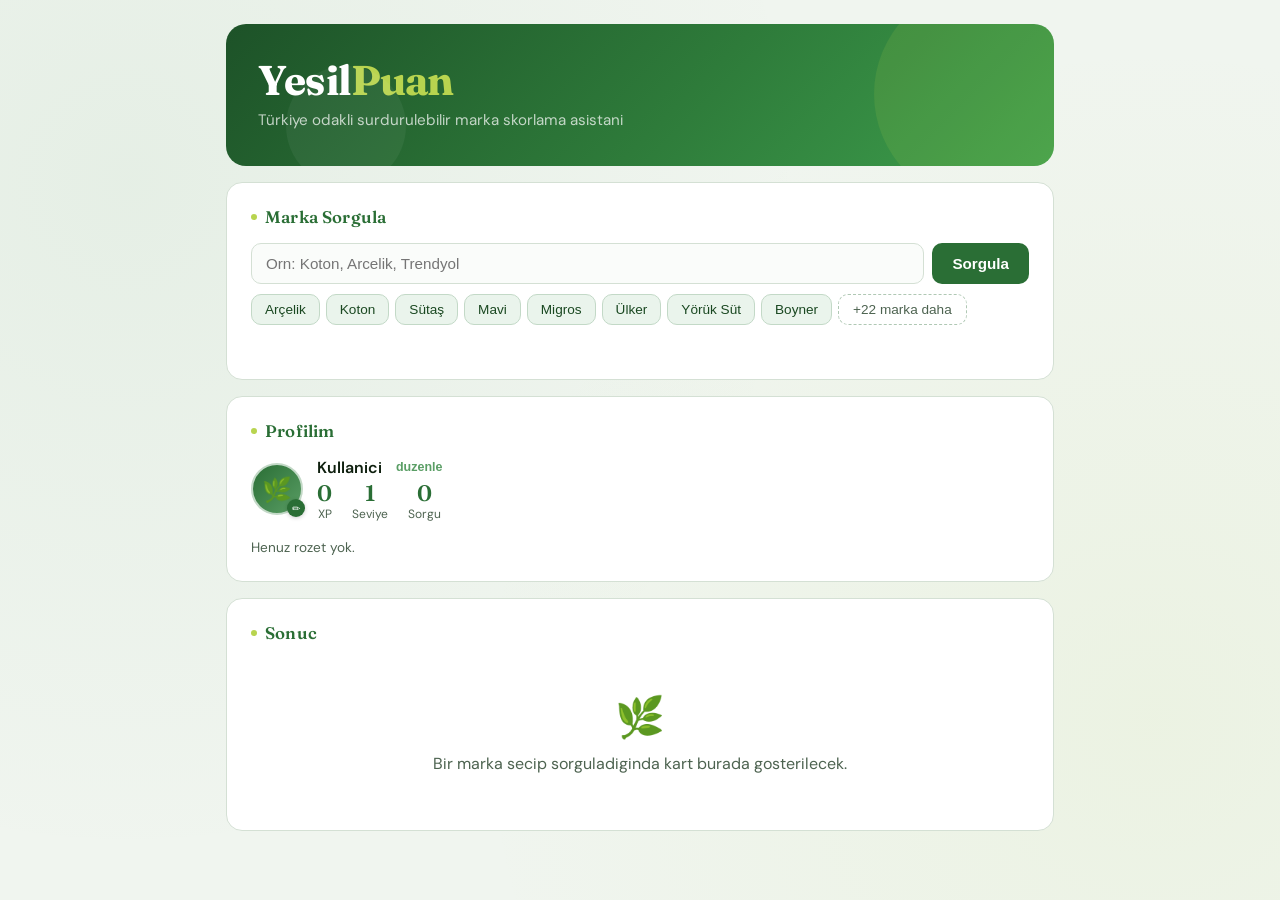
<file: index.html>
<!doctype html>
<html lang="tr">
<head>
  <meta charset="UTF-8">
  <meta name="viewport" content="width=device-width, initial-scale=1.0">
  <title>YesilPuan</title>
  <link href="https://fonts.googleapis.com/css2?family=Fraunces:ital,opsz,wght@0,9..144,300;0,9..144,600;0,9..144,700;1,9..144,300&family=DM+Sans:wght@400;500;600&display=swap" rel="stylesheet">
  <link rel="stylesheet" href="./styles.css">
</head>
<body>
<main class="container">

  <header class="header-panel">
    <div class="header-wordmark">Yesil<span>Puan</span></div>
    <p class="header-tagline">Türkiye odakli surdurulebilir marka skorlama asistani</p>
  </header>

  <section class="panel">
    <h2>Marka Sorgula</h2>
    <div class="search-row">
      <input id="searchInput" type="text" placeholder="Orn: Koton, Arcelik, Trendyol">
      <button id="searchBtn">Sorgula</button>
    </div>
    <div id="quickList"></div>
    <p id="searchMessage" class="muted"></p>
  </section>

  <section class="panel">
    <h2>Profilim</h2>
    <div id="profile"></div>
  </section>

  <section class="panel">
    <h2>Sonuc</h2>
    <div id="result">
      <div class="empty-state"><span class="leaf">🌿</span>Bir marka secip sorguladiginda kart burada gosterilecek.</div>
    </div>
  </section>
</main>

<div class="modal-overlay" id="profileModal">
  <div class="modal">
    <h3>Profili Duzenle</h3>
    <label>Kullanici Adi</label>
    <input type="text" id="editName" placeholder="Adinizi girin">
    <label>Avatar Sec</label>
    <div class="avatar-picker" id="avatarPicker">
      <div class="avatar-opt selected" data-emoji="🌿">🌿</div>
      <div class="avatar-opt" data-emoji="🌱">🌱</div>
      <div class="avatar-opt" data-emoji="🍃">🍃</div>
      <div class="avatar-opt" data-emoji="🌍">🌍</div>
      <div class="avatar-opt" data-emoji="♻️">♻️</div>
      <div class="avatar-opt" data-emoji="🦋">🦋</div>
      <div class="avatar-opt" data-emoji="🐢">🐢</div>
      <div class="avatar-opt" data-emoji="🌸">🌸</div>
      <label class="upload-label" title="Fotograf yukle">📷<input type="file" accept="image/*" id="avatarUpload" style="display:none"></label>
    </div>
    <div class="modal-btns">
      <button class="ghost" id="cancelEdit">Iptal</button>
      <button id="saveEdit">Kaydet</button>
    </div>
  </div>
</div>

<div class="modal-overlay" id="shareModal">
  <div class="modal share-modal-content">
    <h3>Rozeti Paylas</h3>
    <div class="share-preview" id="sharePreview">
      <span class="share-badge-emoji" id="shareBadgeEmoji"></span>
      <div class="share-badge-name" id="shareBadgeName"></div>
      <div class="share-badge-sub">YesilPuan rozeti kazanildi</div>
      <div class="share-badge-user" id="shareBadgeUser"></div>
    </div>
    <div class="share-btns">
      <button class="share-btn twitter" id="shareTwitter">X Twitter</button>
      <button class="share-btn whatsapp" id="shareWhatsApp">WhatsApp</button>
      <button class="share-btn copy" id="shareCopy">Kopyala</button>
    </div>
    <div style="margin-top:14px;text-align:right">
      <button class="ghost" id="closeShare" style="padding:7px 14px;font-size:.85rem">Kapat</button>
    </div>
  </div>
</div>

<script src="./main.js"></script>
</body>
</html>
</file>
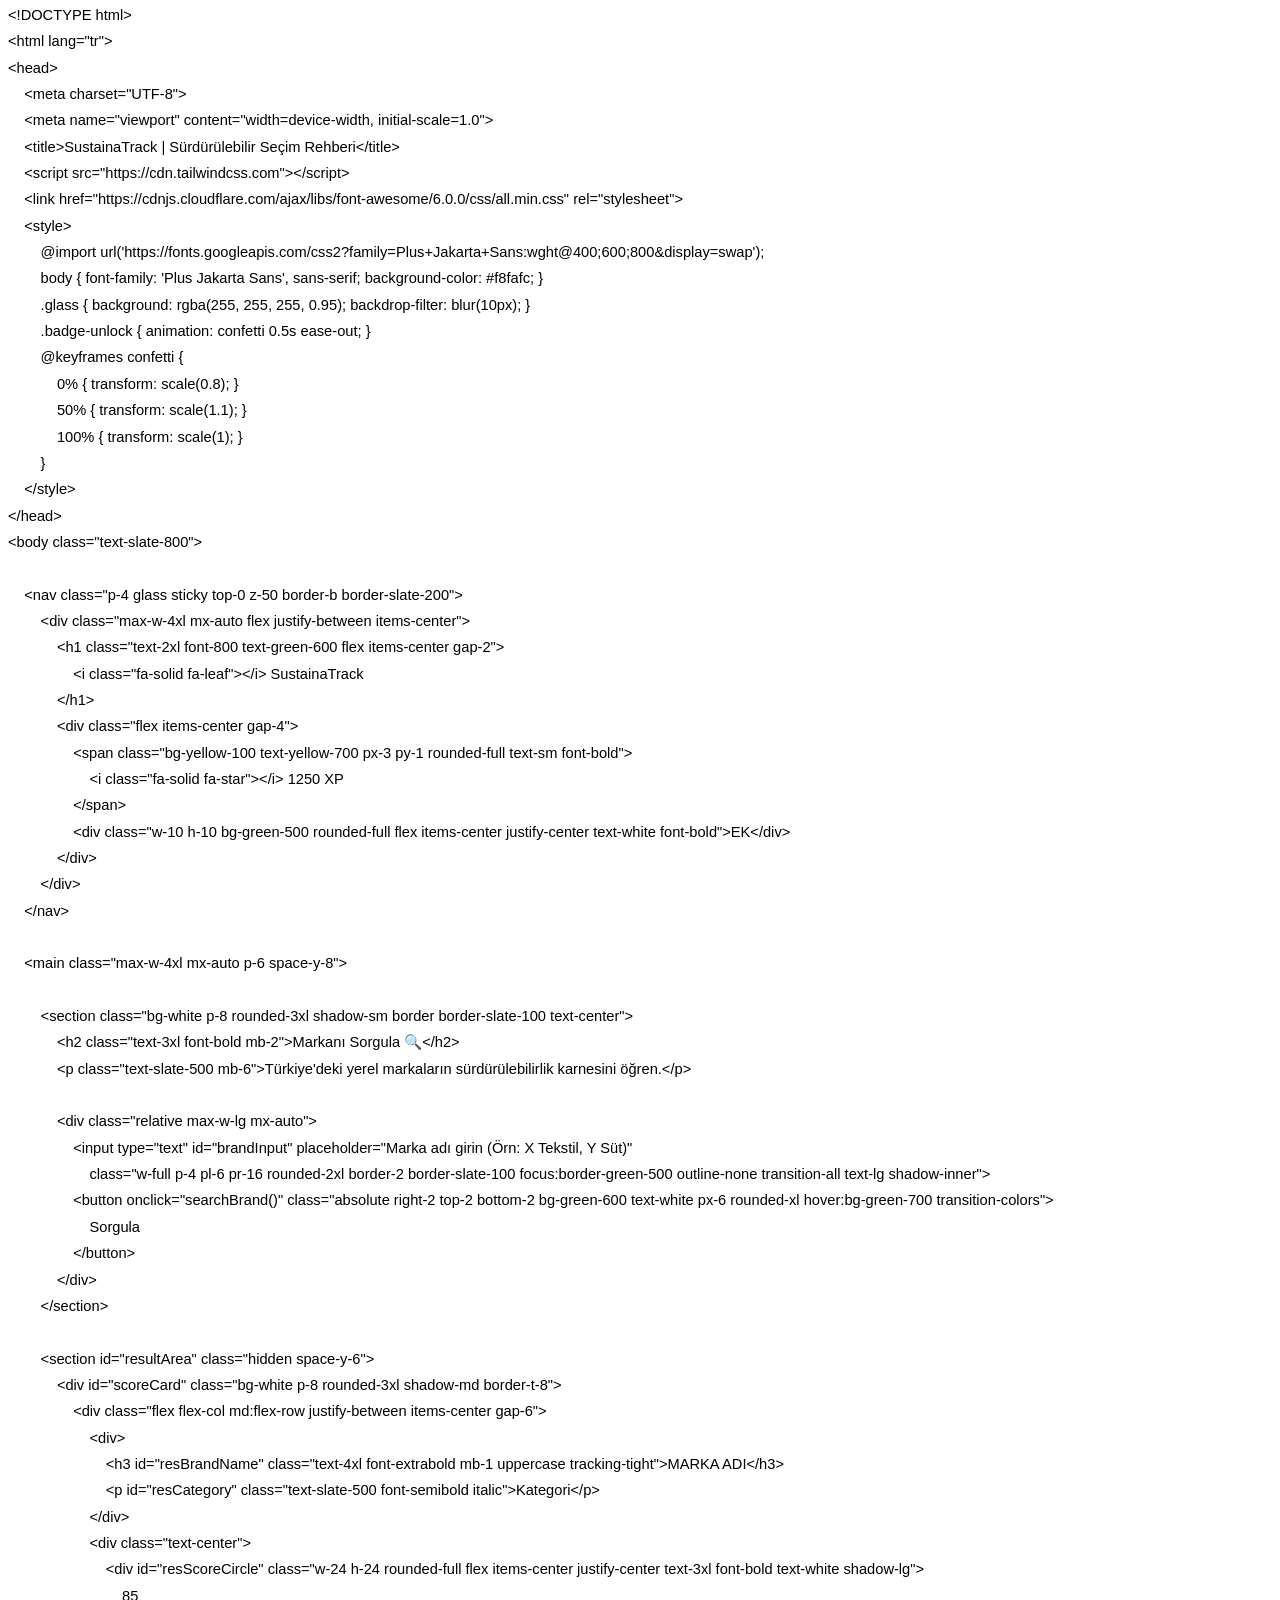
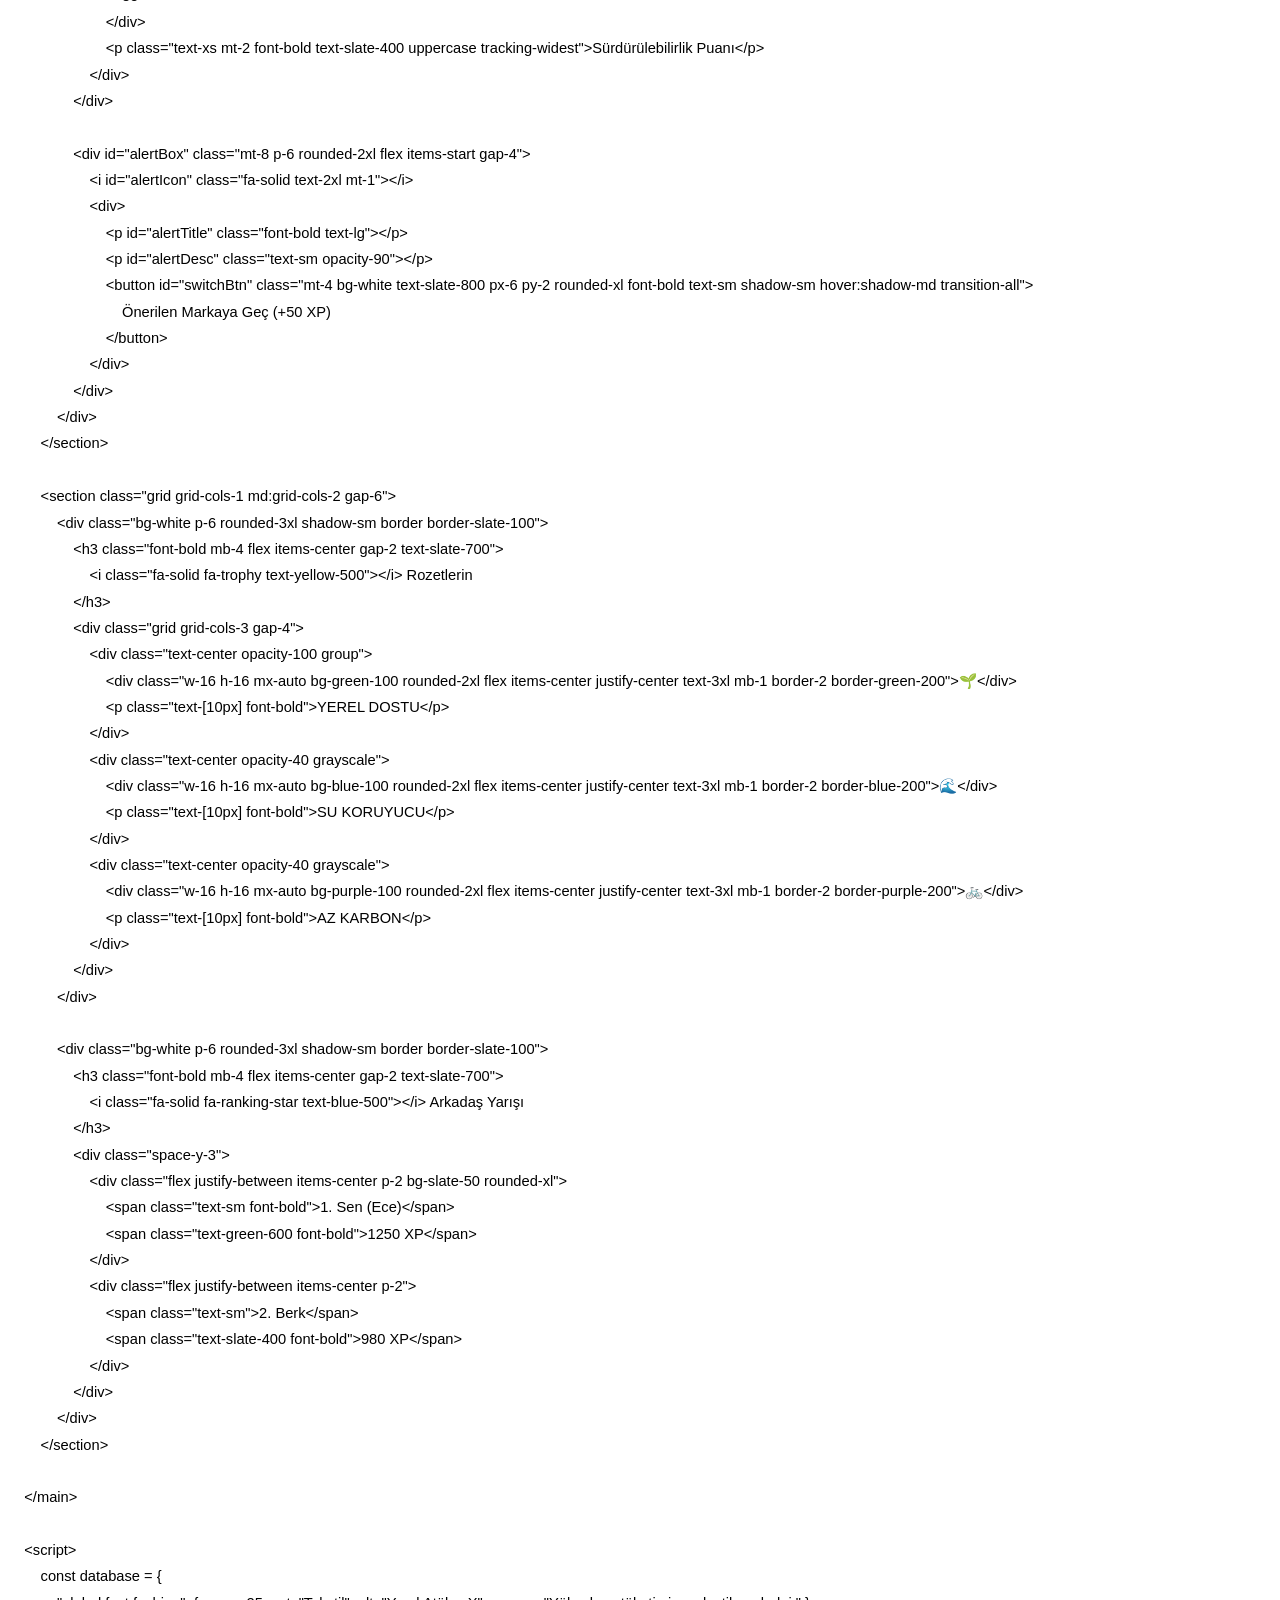
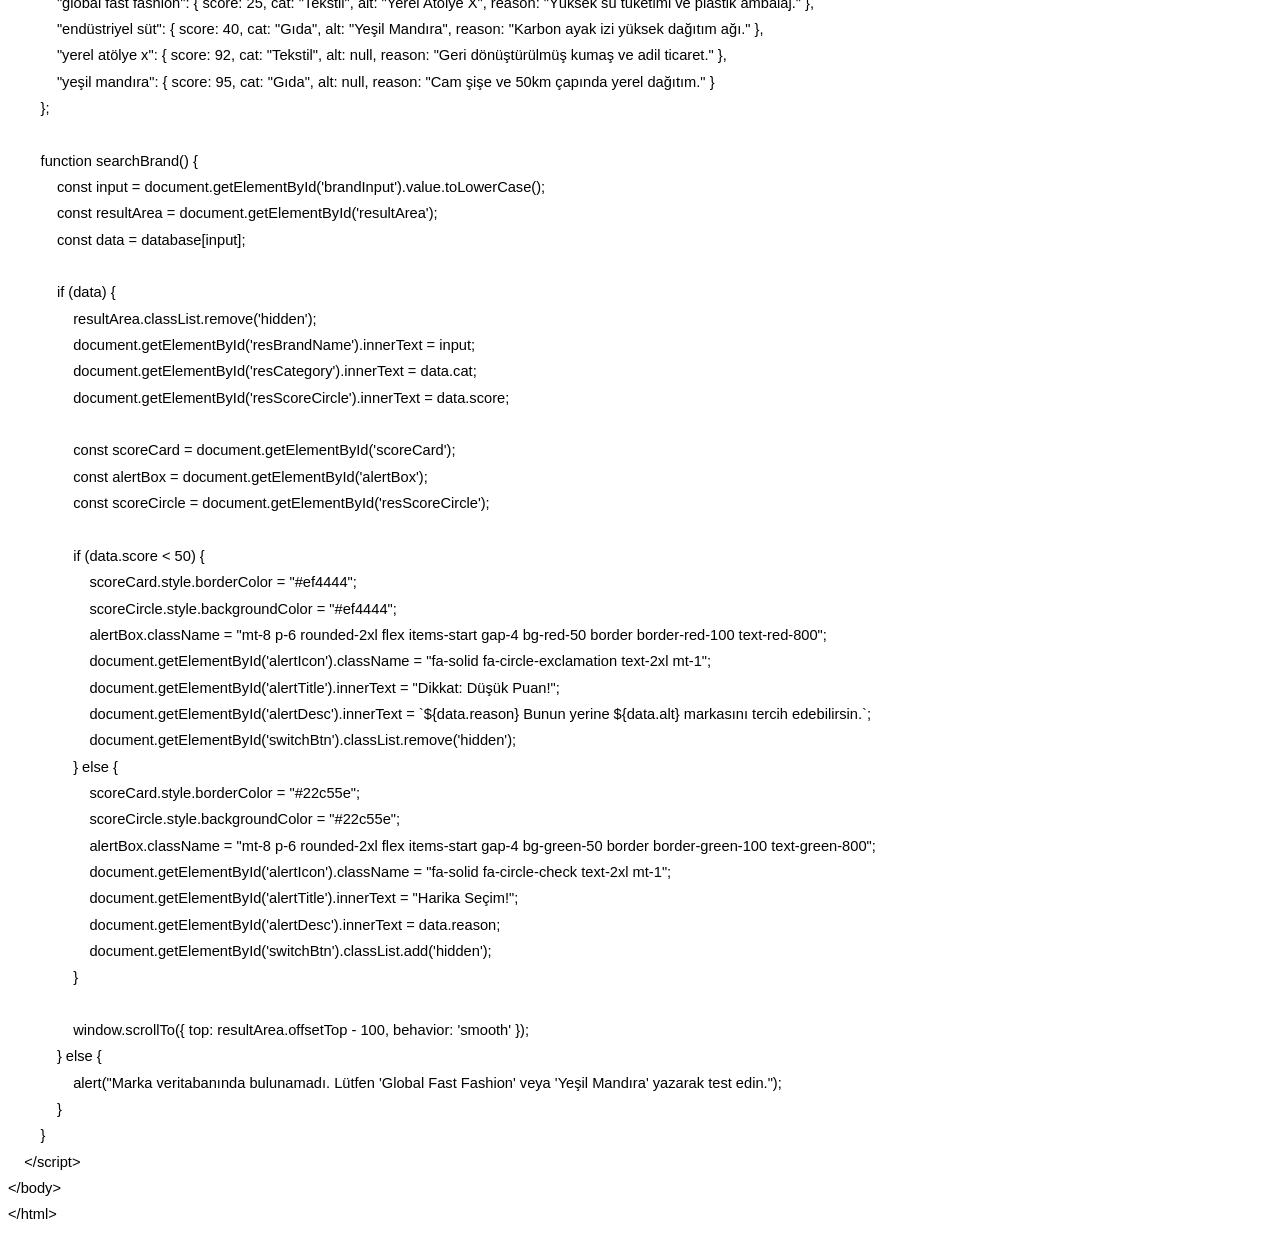
<file: prd.md.htm>
<html xmlns:v="urn:schemas-microsoft-com:vml"
xmlns:o="urn:schemas-microsoft-com:office:office"
xmlns:w="urn:schemas-microsoft-com:office:word"
xmlns:m="http://schemas.microsoft.com/office/2004/12/omml"
xmlns="http://www.w3.org/TR/REC-html40">

<head>
<meta http-equiv=Content-Type content="text/html; charset=Windows-1254">
<meta name=ProgId content=Word.Document>
<meta name=Generator content="Microsoft Word 15">
<meta name=Originator content="Microsoft Word 15">
<link rel=File-List href="prd.md_dosyalar/filelist.xml">
<!--[if gte mso 9]><xml>
 <o:DocumentProperties>
  <o:Author>Sultan Karag�z</o:Author>
  <o:LastAuthor>Sultan Karag�z</o:LastAuthor>
  <o:Revision>1</o:Revision>
  <o:TotalTime>0</o:TotalTime>
  <o:Created>2026-03-21T10:13:00Z</o:Created>
  <o:LastSaved>2026-03-21T10:13:00Z</o:LastSaved>
  <o:Pages>6</o:Pages>
  <o:Words>1439</o:Words>
  <o:Characters>8203</o:Characters>
  <o:Lines>68</o:Lines>
  <o:Paragraphs>19</o:Paragraphs>
  <o:CharactersWithSpaces>9623</o:CharactersWithSpaces>
  <o:Version>16.00</o:Version>
 </o:DocumentProperties>
 <o:OfficeDocumentSettings>
  <o:AllowPNG/>
 </o:OfficeDocumentSettings>
</xml><![endif]-->
<link rel=themeData href="prd.md_dosyalar/themedata.thmx">
<link rel=colorSchemeMapping href="prd.md_dosyalar/colorschememapping.xml">
<!--[if gte mso 9]><xml>
 <w:WordDocument>
  <w:TrackMoves>false</w:TrackMoves>
  <w:TrackFormatting/>
  <w:HyphenationZone>21</w:HyphenationZone>
  <w:PunctuationKerning/>
  <w:ValidateAgainstSchemas/>
  <w:SaveIfXMLInvalid>false</w:SaveIfXMLInvalid>
  <w:IgnoreMixedContent>false</w:IgnoreMixedContent>
  <w:AlwaysShowPlaceholderText>false</w:AlwaysShowPlaceholderText>
  <w:DoNotPromoteQF/>
  <w:LidThemeOther>TR</w:LidThemeOther>
  <w:LidThemeAsian>X-NONE</w:LidThemeAsian>
  <w:LidThemeComplexScript>X-NONE</w:LidThemeComplexScript>
  <w:Compatibility>
   <w:BreakWrappedTables/>
   <w:SnapToGridInCell/>
   <w:WrapTextWithPunct/>
   <w:UseAsianBreakRules/>
   <w:DontGrowAutofit/>
   <w:SplitPgBreakAndParaMark/>
   <w:EnableOpenTypeKerning/>
   <w:DontFlipMirrorIndents/>
   <w:OverrideTableStyleHps/>
  </w:Compatibility>
  <m:mathPr>
   <m:mathFont m:val="Cambria Math"/>
   <m:brkBin m:val="before"/>
   <m:brkBinSub m:val="&#45;-"/>
   <m:smallFrac m:val="off"/>
   <m:dispDef/>
   <m:lMargin m:val="0"/>
   <m:rMargin m:val="0"/>
   <m:defJc m:val="centerGroup"/>
   <m:wrapIndent m:val="1440"/>
   <m:intLim m:val="subSup"/>
   <m:naryLim m:val="undOvr"/>
  </m:mathPr></w:WordDocument>
</xml><![endif]--><!--[if gte mso 9]><xml>
 <w:LatentStyles DefLockedState="false" DefUnhideWhenUsed="false"
  DefSemiHidden="false" DefQFormat="false" DefPriority="99"
  LatentStyleCount="376">
  <w:LsdException Locked="false" Priority="0" QFormat="true" Name="Normal"/>
  <w:LsdException Locked="false" Priority="9" QFormat="true" Name="heading 1"/>
  <w:LsdException Locked="false" Priority="9" SemiHidden="true"
   UnhideWhenUsed="true" QFormat="true" Name="heading 2"/>
  <w:LsdException Locked="false" Priority="9" SemiHidden="true"
   UnhideWhenUsed="true" QFormat="true" Name="heading 3"/>
  <w:LsdException Locked="false" Priority="9" SemiHidden="true"
   UnhideWhenUsed="true" QFormat="true" Name="heading 4"/>
  <w:LsdException Locked="false" Priority="9" SemiHidden="true"
   UnhideWhenUsed="true" QFormat="true" Name="heading 5"/>
  <w:LsdException Locked="false" Priority="9" SemiHidden="true"
   UnhideWhenUsed="true" QFormat="true" Name="heading 6"/>
  <w:LsdException Locked="false" Priority="9" SemiHidden="true"
   UnhideWhenUsed="true" QFormat="true" Name="heading 7"/>
  <w:LsdException Locked="false" Priority="9" SemiHidden="true"
   UnhideWhenUsed="true" QFormat="true" Name="heading 8"/>
  <w:LsdException Locked="false" Priority="9" SemiHidden="true"
   UnhideWhenUsed="true" QFormat="true" Name="heading 9"/>
  <w:LsdException Locked="false" SemiHidden="true" UnhideWhenUsed="true"
   Name="index 1"/>
  <w:LsdException Locked="false" SemiHidden="true" UnhideWhenUsed="true"
   Name="index 2"/>
  <w:LsdException Locked="false" SemiHidden="true" UnhideWhenUsed="true"
   Name="index 3"/>
  <w:LsdException Locked="false" SemiHidden="true" UnhideWhenUsed="true"
   Name="index 4"/>
  <w:LsdException Locked="false" SemiHidden="true" UnhideWhenUsed="true"
   Name="index 5"/>
  <w:LsdException Locked="false" SemiHidden="true" UnhideWhenUsed="true"
   Name="index 6"/>
  <w:LsdException Locked="false" SemiHidden="true" UnhideWhenUsed="true"
   Name="index 7"/>
  <w:LsdException Locked="false" SemiHidden="true" UnhideWhenUsed="true"
   Name="index 8"/>
  <w:LsdException Locked="false" SemiHidden="true" UnhideWhenUsed="true"
   Name="index 9"/>
  <w:LsdException Locked="false" Priority="39" SemiHidden="true"
   UnhideWhenUsed="true" Name="toc 1"/>
  <w:LsdException Locked="false" Priority="39" SemiHidden="true"
   UnhideWhenUsed="true" Name="toc 2"/>
  <w:LsdException Locked="false" Priority="39" SemiHidden="true"
   UnhideWhenUsed="true" Name="toc 3"/>
  <w:LsdException Locked="false" Priority="39" SemiHidden="true"
   UnhideWhenUsed="true" Name="toc 4"/>
  <w:LsdException Locked="false" Priority="39" SemiHidden="true"
   UnhideWhenUsed="true" Name="toc 5"/>
  <w:LsdException Locked="false" Priority="39" SemiHidden="true"
   UnhideWhenUsed="true" Name="toc 6"/>
  <w:LsdException Locked="false" Priority="39" SemiHidden="true"
   UnhideWhenUsed="true" Name="toc 7"/>
  <w:LsdException Locked="false" Priority="39" SemiHidden="true"
   UnhideWhenUsed="true" Name="toc 8"/>
  <w:LsdException Locked="false" Priority="39" SemiHidden="true"
   UnhideWhenUsed="true" Name="toc 9"/>
  <w:LsdException Locked="false" SemiHidden="true" UnhideWhenUsed="true"
   Name="Normal Indent"/>
  <w:LsdException Locked="false" SemiHidden="true" UnhideWhenUsed="true"
   Name="footnote text"/>
  <w:LsdException Locked="false" SemiHidden="true" UnhideWhenUsed="true"
   Name="annotation text"/>
  <w:LsdException Locked="false" SemiHidden="true" UnhideWhenUsed="true"
   Name="header"/>
  <w:LsdException Locked="false" SemiHidden="true" UnhideWhenUsed="true"
   Name="footer"/>
  <w:LsdException Locked="false" SemiHidden="true" UnhideWhenUsed="true"
   Name="index heading"/>
  <w:LsdException Locked="false" Priority="35" SemiHidden="true"
   UnhideWhenUsed="true" QFormat="true" Name="caption"/>
  <w:LsdException Locked="false" SemiHidden="true" UnhideWhenUsed="true"
   Name="table of figures"/>
  <w:LsdException Locked="false" SemiHidden="true" UnhideWhenUsed="true"
   Name="envelope address"/>
  <w:LsdException Locked="false" SemiHidden="true" UnhideWhenUsed="true"
   Name="envelope return"/>
  <w:LsdException Locked="false" SemiHidden="true" UnhideWhenUsed="true"
   Name="footnote reference"/>
  <w:LsdException Locked="false" SemiHidden="true" UnhideWhenUsed="true"
   Name="annotation reference"/>
  <w:LsdException Locked="false" SemiHidden="true" UnhideWhenUsed="true"
   Name="line number"/>
  <w:LsdException Locked="false" SemiHidden="true" UnhideWhenUsed="true"
   Name="page number"/>
  <w:LsdException Locked="false" SemiHidden="true" UnhideWhenUsed="true"
   Name="endnote reference"/>
  <w:LsdException Locked="false" SemiHidden="true" UnhideWhenUsed="true"
   Name="endnote text"/>
  <w:LsdException Locked="false" SemiHidden="true" UnhideWhenUsed="true"
   Name="table of authorities"/>
  <w:LsdException Locked="false" SemiHidden="true" UnhideWhenUsed="true"
   Name="macro"/>
  <w:LsdException Locked="false" SemiHidden="true" UnhideWhenUsed="true"
   Name="toa heading"/>
  <w:LsdException Locked="false" SemiHidden="true" UnhideWhenUsed="true"
   Name="List"/>
  <w:LsdException Locked="false" SemiHidden="true" UnhideWhenUsed="true"
   Name="List Bullet"/>
  <w:LsdException Locked="false" SemiHidden="true" UnhideWhenUsed="true"
   Name="List Number"/>
  <w:LsdException Locked="false" SemiHidden="true" UnhideWhenUsed="true"
   Name="List 2"/>
  <w:LsdException Locked="false" SemiHidden="true" UnhideWhenUsed="true"
   Name="List 3"/>
  <w:LsdException Locked="false" SemiHidden="true" UnhideWhenUsed="true"
   Name="List 4"/>
  <w:LsdException Locked="false" SemiHidden="true" UnhideWhenUsed="true"
   Name="List 5"/>
  <w:LsdException Locked="false" SemiHidden="true" UnhideWhenUsed="true"
   Name="List Bullet 2"/>
  <w:LsdException Locked="false" SemiHidden="true" UnhideWhenUsed="true"
   Name="List Bullet 3"/>
  <w:LsdException Locked="false" SemiHidden="true" UnhideWhenUsed="true"
   Name="List Bullet 4"/>
  <w:LsdException Locked="false" SemiHidden="true" UnhideWhenUsed="true"
   Name="List Bullet 5"/>
  <w:LsdException Locked="false" SemiHidden="true" UnhideWhenUsed="true"
   Name="List Number 2"/>
  <w:LsdException Locked="false" SemiHidden="true" UnhideWhenUsed="true"
   Name="List Number 3"/>
  <w:LsdException Locked="false" SemiHidden="true" UnhideWhenUsed="true"
   Name="List Number 4"/>
  <w:LsdException Locked="false" SemiHidden="true" UnhideWhenUsed="true"
   Name="List Number 5"/>
  <w:LsdException Locked="false" Priority="10" QFormat="true" Name="Title"/>
  <w:LsdException Locked="false" SemiHidden="true" UnhideWhenUsed="true"
   Name="Closing"/>
  <w:LsdException Locked="false" SemiHidden="true" UnhideWhenUsed="true"
   Name="Signature"/>
  <w:LsdException Locked="false" Priority="1" SemiHidden="true"
   UnhideWhenUsed="true" Name="Default Paragraph Font"/>
  <w:LsdException Locked="false" SemiHidden="true" UnhideWhenUsed="true"
   Name="Body Text"/>
  <w:LsdException Locked="false" SemiHidden="true" UnhideWhenUsed="true"
   Name="Body Text Indent"/>
  <w:LsdException Locked="false" SemiHidden="true" UnhideWhenUsed="true"
   Name="List Continue"/>
  <w:LsdException Locked="false" SemiHidden="true" UnhideWhenUsed="true"
   Name="List Continue 2"/>
  <w:LsdException Locked="false" SemiHidden="true" UnhideWhenUsed="true"
   Name="List Continue 3"/>
  <w:LsdException Locked="false" SemiHidden="true" UnhideWhenUsed="true"
   Name="List Continue 4"/>
  <w:LsdException Locked="false" SemiHidden="true" UnhideWhenUsed="true"
   Name="List Continue 5"/>
  <w:LsdException Locked="false" SemiHidden="true" UnhideWhenUsed="true"
   Name="Message Header"/>
  <w:LsdException Locked="false" Priority="11" QFormat="true" Name="Subtitle"/>
  <w:LsdException Locked="false" SemiHidden="true" UnhideWhenUsed="true"
   Name="Salutation"/>
  <w:LsdException Locked="false" SemiHidden="true" UnhideWhenUsed="true"
   Name="Date"/>
  <w:LsdException Locked="false" SemiHidden="true" UnhideWhenUsed="true"
   Name="Body Text First Indent"/>
  <w:LsdException Locked="false" SemiHidden="true" UnhideWhenUsed="true"
   Name="Body Text First Indent 2"/>
  <w:LsdException Locked="false" SemiHidden="true" UnhideWhenUsed="true"
   Name="Note Heading"/>
  <w:LsdException Locked="false" SemiHidden="true" UnhideWhenUsed="true"
   Name="Body Text 2"/>
  <w:LsdException Locked="false" SemiHidden="true" UnhideWhenUsed="true"
   Name="Body Text 3"/>
  <w:LsdException Locked="false" SemiHidden="true" UnhideWhenUsed="true"
   Name="Body Text Indent 2"/>
  <w:LsdException Locked="false" SemiHidden="true" UnhideWhenUsed="true"
   Name="Body Text Indent 3"/>
  <w:LsdException Locked="false" SemiHidden="true" UnhideWhenUsed="true"
   Name="Block Text"/>
  <w:LsdException Locked="false" SemiHidden="true" UnhideWhenUsed="true"
   Name="Hyperlink"/>
  <w:LsdException Locked="false" SemiHidden="true" UnhideWhenUsed="true"
   Name="FollowedHyperlink"/>
  <w:LsdException Locked="false" Priority="22" QFormat="true" Name="Strong"/>
  <w:LsdException Locked="false" Priority="20" QFormat="true" Name="Emphasis"/>
  <w:LsdException Locked="false" SemiHidden="true" UnhideWhenUsed="true"
   Name="Document Map"/>
  <w:LsdException Locked="false" SemiHidden="true" UnhideWhenUsed="true"
   Name="Plain Text"/>
  <w:LsdException Locked="false" SemiHidden="true" UnhideWhenUsed="true"
   Name="E-mail Signature"/>
  <w:LsdException Locked="false" SemiHidden="true" UnhideWhenUsed="true"
   Name="HTML Top of Form"/>
  <w:LsdException Locked="false" SemiHidden="true" UnhideWhenUsed="true"
   Name="HTML Bottom of Form"/>
  <w:LsdException Locked="false" SemiHidden="true" UnhideWhenUsed="true"
   Name="Normal (Web)"/>
  <w:LsdException Locked="false" SemiHidden="true" UnhideWhenUsed="true"
   Name="HTML Acronym"/>
  <w:LsdException Locked="false" SemiHidden="true" UnhideWhenUsed="true"
   Name="HTML Address"/>
  <w:LsdException Locked="false" SemiHidden="true" UnhideWhenUsed="true"
   Name="HTML Cite"/>
  <w:LsdException Locked="false" SemiHidden="true" UnhideWhenUsed="true"
   Name="HTML Code"/>
  <w:LsdException Locked="false" SemiHidden="true" UnhideWhenUsed="true"
   Name="HTML Definition"/>
  <w:LsdException Locked="false" SemiHidden="true" UnhideWhenUsed="true"
   Name="HTML Keyboard"/>
  <w:LsdException Locked="false" SemiHidden="true" UnhideWhenUsed="true"
   Name="HTML Preformatted"/>
  <w:LsdException Locked="false" SemiHidden="true" UnhideWhenUsed="true"
   Name="HTML Sample"/>
  <w:LsdException Locked="false" SemiHidden="true" UnhideWhenUsed="true"
   Name="HTML Typewriter"/>
  <w:LsdException Locked="false" SemiHidden="true" UnhideWhenUsed="true"
   Name="HTML Variable"/>
  <w:LsdException Locked="false" SemiHidden="true" UnhideWhenUsed="true"
   Name="Normal Table"/>
  <w:LsdException Locked="false" SemiHidden="true" UnhideWhenUsed="true"
   Name="annotation subject"/>
  <w:LsdException Locked="false" SemiHidden="true" UnhideWhenUsed="true"
   Name="No List"/>
  <w:LsdException Locked="false" SemiHidden="true" UnhideWhenUsed="true"
   Name="Outline List 1"/>
  <w:LsdException Locked="false" SemiHidden="true" UnhideWhenUsed="true"
   Name="Outline List 2"/>
  <w:LsdException Locked="false" SemiHidden="true" UnhideWhenUsed="true"
   Name="Outline List 3"/>
  <w:LsdException Locked="false" SemiHidden="true" UnhideWhenUsed="true"
   Name="Table Simple 1"/>
  <w:LsdException Locked="false" SemiHidden="true" UnhideWhenUsed="true"
   Name="Table Simple 2"/>
  <w:LsdException Locked="false" SemiHidden="true" UnhideWhenUsed="true"
   Name="Table Simple 3"/>
  <w:LsdException Locked="false" SemiHidden="true" UnhideWhenUsed="true"
   Name="Table Classic 1"/>
  <w:LsdException Locked="false" SemiHidden="true" UnhideWhenUsed="true"
   Name="Table Classic 2"/>
  <w:LsdException Locked="false" SemiHidden="true" UnhideWhenUsed="true"
   Name="Table Classic 3"/>
  <w:LsdException Locked="false" SemiHidden="true" UnhideWhenUsed="true"
   Name="Table Classic 4"/>
  <w:LsdException Locked="false" SemiHidden="true" UnhideWhenUsed="true"
   Name="Table Colorful 1"/>
  <w:LsdException Locked="false" SemiHidden="true" UnhideWhenUsed="true"
   Name="Table Colorful 2"/>
  <w:LsdException Locked="false" SemiHidden="true" UnhideWhenUsed="true"
   Name="Table Colorful 3"/>
  <w:LsdException Locked="false" SemiHidden="true" UnhideWhenUsed="true"
   Name="Table Columns 1"/>
  <w:LsdException Locked="false" SemiHidden="true" UnhideWhenUsed="true"
   Name="Table Columns 2"/>
  <w:LsdException Locked="false" SemiHidden="true" UnhideWhenUsed="true"
   Name="Table Columns 3"/>
  <w:LsdException Locked="false" SemiHidden="true" UnhideWhenUsed="true"
   Name="Table Columns 4"/>
  <w:LsdException Locked="false" SemiHidden="true" UnhideWhenUsed="true"
   Name="Table Columns 5"/>
  <w:LsdException Locked="false" SemiHidden="true" UnhideWhenUsed="true"
   Name="Table Grid 1"/>
  <w:LsdException Locked="false" SemiHidden="true" UnhideWhenUsed="true"
   Name="Table Grid 2"/>
  <w:LsdException Locked="false" SemiHidden="true" UnhideWhenUsed="true"
   Name="Table Grid 3"/>
  <w:LsdException Locked="false" SemiHidden="true" UnhideWhenUsed="true"
   Name="Table Grid 4"/>
  <w:LsdException Locked="false" SemiHidden="true" UnhideWhenUsed="true"
   Name="Table Grid 5"/>
  <w:LsdException Locked="false" SemiHidden="true" UnhideWhenUsed="true"
   Name="Table Grid 6"/>
  <w:LsdException Locked="false" SemiHidden="true" UnhideWhenUsed="true"
   Name="Table Grid 7"/>
  <w:LsdException Locked="false" SemiHidden="true" UnhideWhenUsed="true"
   Name="Table Grid 8"/>
  <w:LsdException Locked="false" SemiHidden="true" UnhideWhenUsed="true"
   Name="Table List 1"/>
  <w:LsdException Locked="false" SemiHidden="true" UnhideWhenUsed="true"
   Name="Table List 2"/>
  <w:LsdException Locked="false" SemiHidden="true" UnhideWhenUsed="true"
   Name="Table List 3"/>
  <w:LsdException Locked="false" SemiHidden="true" UnhideWhenUsed="true"
   Name="Table List 4"/>
  <w:LsdException Locked="false" SemiHidden="true" UnhideWhenUsed="true"
   Name="Table List 5"/>
  <w:LsdException Locked="false" SemiHidden="true" UnhideWhenUsed="true"
   Name="Table List 6"/>
  <w:LsdException Locked="false" SemiHidden="true" UnhideWhenUsed="true"
   Name="Table List 7"/>
  <w:LsdException Locked="false" SemiHidden="true" UnhideWhenUsed="true"
   Name="Table List 8"/>
  <w:LsdException Locked="false" SemiHidden="true" UnhideWhenUsed="true"
   Name="Table 3D effects 1"/>
  <w:LsdException Locked="false" SemiHidden="true" UnhideWhenUsed="true"
   Name="Table 3D effects 2"/>
  <w:LsdException Locked="false" SemiHidden="true" UnhideWhenUsed="true"
   Name="Table 3D effects 3"/>
  <w:LsdException Locked="false" SemiHidden="true" UnhideWhenUsed="true"
   Name="Table Contemporary"/>
  <w:LsdException Locked="false" SemiHidden="true" UnhideWhenUsed="true"
   Name="Table Elegant"/>
  <w:LsdException Locked="false" SemiHidden="true" UnhideWhenUsed="true"
   Name="Table Professional"/>
  <w:LsdException Locked="false" SemiHidden="true" UnhideWhenUsed="true"
   Name="Table Subtle 1"/>
  <w:LsdException Locked="false" SemiHidden="true" UnhideWhenUsed="true"
   Name="Table Subtle 2"/>
  <w:LsdException Locked="false" SemiHidden="true" UnhideWhenUsed="true"
   Name="Table Web 1"/>
  <w:LsdException Locked="false" SemiHidden="true" UnhideWhenUsed="true"
   Name="Table Web 2"/>
  <w:LsdException Locked="false" SemiHidden="true" UnhideWhenUsed="true"
   Name="Table Web 3"/>
  <w:LsdException Locked="false" SemiHidden="true" UnhideWhenUsed="true"
   Name="Balloon Text"/>
  <w:LsdException Locked="false" Priority="39" Name="Table Grid"/>
  <w:LsdException Locked="false" SemiHidden="true" UnhideWhenUsed="true"
   Name="Table Theme"/>
  <w:LsdException Locked="false" SemiHidden="true" Name="Placeholder Text"/>
  <w:LsdException Locked="false" Priority="1" QFormat="true" Name="No Spacing"/>
  <w:LsdException Locked="false" Priority="60" Name="Light Shading"/>
  <w:LsdException Locked="false" Priority="61" Name="Light List"/>
  <w:LsdException Locked="false" Priority="62" Name="Light Grid"/>
  <w:LsdException Locked="false" Priority="63" Name="Medium Shading 1"/>
  <w:LsdException Locked="false" Priority="64" Name="Medium Shading 2"/>
  <w:LsdException Locked="false" Priority="65" Name="Medium List 1"/>
  <w:LsdException Locked="false" Priority="66" Name="Medium List 2"/>
  <w:LsdException Locked="false" Priority="67" Name="Medium Grid 1"/>
  <w:LsdException Locked="false" Priority="68" Name="Medium Grid 2"/>
  <w:LsdException Locked="false" Priority="69" Name="Medium Grid 3"/>
  <w:LsdException Locked="false" Priority="70" Name="Dark List"/>
  <w:LsdException Locked="false" Priority="71" Name="Colorful Shading"/>
  <w:LsdException Locked="false" Priority="72" Name="Colorful List"/>
  <w:LsdException Locked="false" Priority="73" Name="Colorful Grid"/>
  <w:LsdException Locked="false" Priority="60" Name="Light Shading Accent 1"/>
  <w:LsdException Locked="false" Priority="61" Name="Light List Accent 1"/>
  <w:LsdException Locked="false" Priority="62" Name="Light Grid Accent 1"/>
  <w:LsdException Locked="false" Priority="63" Name="Medium Shading 1 Accent 1"/>
  <w:LsdException Locked="false" Priority="64" Name="Medium Shading 2 Accent 1"/>
  <w:LsdException Locked="false" Priority="65" Name="Medium List 1 Accent 1"/>
  <w:LsdException Locked="false" SemiHidden="true" Name="Revision"/>
  <w:LsdException Locked="false" Priority="34" QFormat="true"
   Name="List Paragraph"/>
  <w:LsdException Locked="false" Priority="29" QFormat="true" Name="Quote"/>
  <w:LsdException Locked="false" Priority="30" QFormat="true"
   Name="Intense Quote"/>
  <w:LsdException Locked="false" Priority="66" Name="Medium List 2 Accent 1"/>
  <w:LsdException Locked="false" Priority="67" Name="Medium Grid 1 Accent 1"/>
  <w:LsdException Locked="false" Priority="68" Name="Medium Grid 2 Accent 1"/>
  <w:LsdException Locked="false" Priority="69" Name="Medium Grid 3 Accent 1"/>
  <w:LsdException Locked="false" Priority="70" Name="Dark List Accent 1"/>
  <w:LsdException Locked="false" Priority="71" Name="Colorful Shading Accent 1"/>
  <w:LsdException Locked="false" Priority="72" Name="Colorful List Accent 1"/>
  <w:LsdException Locked="false" Priority="73" Name="Colorful Grid Accent 1"/>
  <w:LsdException Locked="false" Priority="60" Name="Light Shading Accent 2"/>
  <w:LsdException Locked="false" Priority="61" Name="Light List Accent 2"/>
  <w:LsdException Locked="false" Priority="62" Name="Light Grid Accent 2"/>
  <w:LsdException Locked="false" Priority="63" Name="Medium Shading 1 Accent 2"/>
  <w:LsdException Locked="false" Priority="64" Name="Medium Shading 2 Accent 2"/>
  <w:LsdException Locked="false" Priority="65" Name="Medium List 1 Accent 2"/>
  <w:LsdException Locked="false" Priority="66" Name="Medium List 2 Accent 2"/>
  <w:LsdException Locked="false" Priority="67" Name="Medium Grid 1 Accent 2"/>
  <w:LsdException Locked="false" Priority="68" Name="Medium Grid 2 Accent 2"/>
  <w:LsdException Locked="false" Priority="69" Name="Medium Grid 3 Accent 2"/>
  <w:LsdException Locked="false" Priority="70" Name="Dark List Accent 2"/>
  <w:LsdException Locked="false" Priority="71" Name="Colorful Shading Accent 2"/>
  <w:LsdException Locked="false" Priority="72" Name="Colorful List Accent 2"/>
  <w:LsdException Locked="false" Priority="73" Name="Colorful Grid Accent 2"/>
  <w:LsdException Locked="false" Priority="60" Name="Light Shading Accent 3"/>
  <w:LsdException Locked="false" Priority="61" Name="Light List Accent 3"/>
  <w:LsdException Locked="false" Priority="62" Name="Light Grid Accent 3"/>
  <w:LsdException Locked="false" Priority="63" Name="Medium Shading 1 Accent 3"/>
  <w:LsdException Locked="false" Priority="64" Name="Medium Shading 2 Accent 3"/>
  <w:LsdException Locked="false" Priority="65" Name="Medium List 1 Accent 3"/>
  <w:LsdException Locked="false" Priority="66" Name="Medium List 2 Accent 3"/>
  <w:LsdException Locked="false" Priority="67" Name="Medium Grid 1 Accent 3"/>
  <w:LsdException Locked="false" Priority="68" Name="Medium Grid 2 Accent 3"/>
  <w:LsdException Locked="false" Priority="69" Name="Medium Grid 3 Accent 3"/>
  <w:LsdException Locked="false" Priority="70" Name="Dark List Accent 3"/>
  <w:LsdException Locked="false" Priority="71" Name="Colorful Shading Accent 3"/>
  <w:LsdException Locked="false" Priority="72" Name="Colorful List Accent 3"/>
  <w:LsdException Locked="false" Priority="73" Name="Colorful Grid Accent 3"/>
  <w:LsdException Locked="false" Priority="60" Name="Light Shading Accent 4"/>
  <w:LsdException Locked="false" Priority="61" Name="Light List Accent 4"/>
  <w:LsdException Locked="false" Priority="62" Name="Light Grid Accent 4"/>
  <w:LsdException Locked="false" Priority="63" Name="Medium Shading 1 Accent 4"/>
  <w:LsdException Locked="false" Priority="64" Name="Medium Shading 2 Accent 4"/>
  <w:LsdException Locked="false" Priority="65" Name="Medium List 1 Accent 4"/>
  <w:LsdException Locked="false" Priority="66" Name="Medium List 2 Accent 4"/>
  <w:LsdException Locked="false" Priority="67" Name="Medium Grid 1 Accent 4"/>
  <w:LsdException Locked="false" Priority="68" Name="Medium Grid 2 Accent 4"/>
  <w:LsdException Locked="false" Priority="69" Name="Medium Grid 3 Accent 4"/>
  <w:LsdException Locked="false" Priority="70" Name="Dark List Accent 4"/>
  <w:LsdException Locked="false" Priority="71" Name="Colorful Shading Accent 4"/>
  <w:LsdException Locked="false" Priority="72" Name="Colorful List Accent 4"/>
  <w:LsdException Locked="false" Priority="73" Name="Colorful Grid Accent 4"/>
  <w:LsdException Locked="false" Priority="60" Name="Light Shading Accent 5"/>
  <w:LsdException Locked="false" Priority="61" Name="Light List Accent 5"/>
  <w:LsdException Locked="false" Priority="62" Name="Light Grid Accent 5"/>
  <w:LsdException Locked="false" Priority="63" Name="Medium Shading 1 Accent 5"/>
  <w:LsdException Locked="false" Priority="64" Name="Medium Shading 2 Accent 5"/>
  <w:LsdException Locked="false" Priority="65" Name="Medium List 1 Accent 5"/>
  <w:LsdException Locked="false" Priority="66" Name="Medium List 2 Accent 5"/>
  <w:LsdException Locked="false" Priority="67" Name="Medium Grid 1 Accent 5"/>
  <w:LsdException Locked="false" Priority="68" Name="Medium Grid 2 Accent 5"/>
  <w:LsdException Locked="false" Priority="69" Name="Medium Grid 3 Accent 5"/>
  <w:LsdException Locked="false" Priority="70" Name="Dark List Accent 5"/>
  <w:LsdException Locked="false" Priority="71" Name="Colorful Shading Accent 5"/>
  <w:LsdException Locked="false" Priority="72" Name="Colorful List Accent 5"/>
  <w:LsdException Locked="false" Priority="73" Name="Colorful Grid Accent 5"/>
  <w:LsdException Locked="false" Priority="60" Name="Light Shading Accent 6"/>
  <w:LsdException Locked="false" Priority="61" Name="Light List Accent 6"/>
  <w:LsdException Locked="false" Priority="62" Name="Light Grid Accent 6"/>
  <w:LsdException Locked="false" Priority="63" Name="Medium Shading 1 Accent 6"/>
  <w:LsdException Locked="false" Priority="64" Name="Medium Shading 2 Accent 6"/>
  <w:LsdException Locked="false" Priority="65" Name="Medium List 1 Accent 6"/>
  <w:LsdException Locked="false" Priority="66" Name="Medium List 2 Accent 6"/>
  <w:LsdException Locked="false" Priority="67" Name="Medium Grid 1 Accent 6"/>
  <w:LsdException Locked="false" Priority="68" Name="Medium Grid 2 Accent 6"/>
  <w:LsdException Locked="false" Priority="69" Name="Medium Grid 3 Accent 6"/>
  <w:LsdException Locked="false" Priority="70" Name="Dark List Accent 6"/>
  <w:LsdException Locked="false" Priority="71" Name="Colorful Shading Accent 6"/>
  <w:LsdException Locked="false" Priority="72" Name="Colorful List Accent 6"/>
  <w:LsdException Locked="false" Priority="73" Name="Colorful Grid Accent 6"/>
  <w:LsdException Locked="false" Priority="19" QFormat="true"
   Name="Subtle Emphasis"/>
  <w:LsdException Locked="false" Priority="21" QFormat="true"
   Name="Intense Emphasis"/>
  <w:LsdException Locked="false" Priority="31" QFormat="true"
   Name="Subtle Reference"/>
  <w:LsdException Locked="false" Priority="32" QFormat="true"
   Name="Intense Reference"/>
  <w:LsdException Locked="false" Priority="33" QFormat="true" Name="Book Title"/>
  <w:LsdException Locked="false" Priority="37" SemiHidden="true"
   UnhideWhenUsed="true" Name="Bibliography"/>
  <w:LsdException Locked="false" Priority="39" SemiHidden="true"
   UnhideWhenUsed="true" QFormat="true" Name="TOC Heading"/>
  <w:LsdException Locked="false" Priority="41" Name="Plain Table 1"/>
  <w:LsdException Locked="false" Priority="42" Name="Plain Table 2"/>
  <w:LsdException Locked="false" Priority="43" Name="Plain Table 3"/>
  <w:LsdException Locked="false" Priority="44" Name="Plain Table 4"/>
  <w:LsdException Locked="false" Priority="45" Name="Plain Table 5"/>
  <w:LsdException Locked="false" Priority="40" Name="Grid Table Light"/>
  <w:LsdException Locked="false" Priority="46" Name="Grid Table 1 Light"/>
  <w:LsdException Locked="false" Priority="47" Name="Grid Table 2"/>
  <w:LsdException Locked="false" Priority="48" Name="Grid Table 3"/>
  <w:LsdException Locked="false" Priority="49" Name="Grid Table 4"/>
  <w:LsdException Locked="false" Priority="50" Name="Grid Table 5 Dark"/>
  <w:LsdException Locked="false" Priority="51" Name="Grid Table 6 Colorful"/>
  <w:LsdException Locked="false" Priority="52" Name="Grid Table 7 Colorful"/>
  <w:LsdException Locked="false" Priority="46"
   Name="Grid Table 1 Light Accent 1"/>
  <w:LsdException Locked="false" Priority="47" Name="Grid Table 2 Accent 1"/>
  <w:LsdException Locked="false" Priority="48" Name="Grid Table 3 Accent 1"/>
  <w:LsdException Locked="false" Priority="49" Name="Grid Table 4 Accent 1"/>
  <w:LsdException Locked="false" Priority="50" Name="Grid Table 5 Dark Accent 1"/>
  <w:LsdException Locked="false" Priority="51"
   Name="Grid Table 6 Colorful Accent 1"/>
  <w:LsdException Locked="false" Priority="52"
   Name="Grid Table 7 Colorful Accent 1"/>
  <w:LsdException Locked="false" Priority="46"
   Name="Grid Table 1 Light Accent 2"/>
  <w:LsdException Locked="false" Priority="47" Name="Grid Table 2 Accent 2"/>
  <w:LsdException Locked="false" Priority="48" Name="Grid Table 3 Accent 2"/>
  <w:LsdException Locked="false" Priority="49" Name="Grid Table 4 Accent 2"/>
  <w:LsdException Locked="false" Priority="50" Name="Grid Table 5 Dark Accent 2"/>
  <w:LsdException Locked="false" Priority="51"
   Name="Grid Table 6 Colorful Accent 2"/>
  <w:LsdException Locked="false" Priority="52"
   Name="Grid Table 7 Colorful Accent 2"/>
  <w:LsdException Locked="false" Priority="46"
   Name="Grid Table 1 Light Accent 3"/>
  <w:LsdException Locked="false" Priority="47" Name="Grid Table 2 Accent 3"/>
  <w:LsdException Locked="false" Priority="48" Name="Grid Table 3 Accent 3"/>
  <w:LsdException Locked="false" Priority="49" Name="Grid Table 4 Accent 3"/>
  <w:LsdException Locked="false" Priority="50" Name="Grid Table 5 Dark Accent 3"/>
  <w:LsdException Locked="false" Priority="51"
   Name="Grid Table 6 Colorful Accent 3"/>
  <w:LsdException Locked="false" Priority="52"
   Name="Grid Table 7 Colorful Accent 3"/>
  <w:LsdException Locked="false" Priority="46"
   Name="Grid Table 1 Light Accent 4"/>
  <w:LsdException Locked="false" Priority="47" Name="Grid Table 2 Accent 4"/>
  <w:LsdException Locked="false" Priority="48" Name="Grid Table 3 Accent 4"/>
  <w:LsdException Locked="false" Priority="49" Name="Grid Table 4 Accent 4"/>
  <w:LsdException Locked="false" Priority="50" Name="Grid Table 5 Dark Accent 4"/>
  <w:LsdException Locked="false" Priority="51"
   Name="Grid Table 6 Colorful Accent 4"/>
  <w:LsdException Locked="false" Priority="52"
   Name="Grid Table 7 Colorful Accent 4"/>
  <w:LsdException Locked="false" Priority="46"
   Name="Grid Table 1 Light Accent 5"/>
  <w:LsdException Locked="false" Priority="47" Name="Grid Table 2 Accent 5"/>
  <w:LsdException Locked="false" Priority="48" Name="Grid Table 3 Accent 5"/>
  <w:LsdException Locked="false" Priority="49" Name="Grid Table 4 Accent 5"/>
  <w:LsdException Locked="false" Priority="50" Name="Grid Table 5 Dark Accent 5"/>
  <w:LsdException Locked="false" Priority="51"
   Name="Grid Table 6 Colorful Accent 5"/>
  <w:LsdException Locked="false" Priority="52"
   Name="Grid Table 7 Colorful Accent 5"/>
  <w:LsdException Locked="false" Priority="46"
   Name="Grid Table 1 Light Accent 6"/>
  <w:LsdException Locked="false" Priority="47" Name="Grid Table 2 Accent 6"/>
  <w:LsdException Locked="false" Priority="48" Name="Grid Table 3 Accent 6"/>
  <w:LsdException Locked="false" Priority="49" Name="Grid Table 4 Accent 6"/>
  <w:LsdException Locked="false" Priority="50" Name="Grid Table 5 Dark Accent 6"/>
  <w:LsdException Locked="false" Priority="51"
   Name="Grid Table 6 Colorful Accent 6"/>
  <w:LsdException Locked="false" Priority="52"
   Name="Grid Table 7 Colorful Accent 6"/>
  <w:LsdException Locked="false" Priority="46" Name="List Table 1 Light"/>
  <w:LsdException Locked="false" Priority="47" Name="List Table 2"/>
  <w:LsdException Locked="false" Priority="48" Name="List Table 3"/>
  <w:LsdException Locked="false" Priority="49" Name="List Table 4"/>
  <w:LsdException Locked="false" Priority="50" Name="List Table 5 Dark"/>
  <w:LsdException Locked="false" Priority="51" Name="List Table 6 Colorful"/>
  <w:LsdException Locked="false" Priority="52" Name="List Table 7 Colorful"/>
  <w:LsdException Locked="false" Priority="46"
   Name="List Table 1 Light Accent 1"/>
  <w:LsdException Locked="false" Priority="47" Name="List Table 2 Accent 1"/>
  <w:LsdException Locked="false" Priority="48" Name="List Table 3 Accent 1"/>
  <w:LsdException Locked="false" Priority="49" Name="List Table 4 Accent 1"/>
  <w:LsdException Locked="false" Priority="50" Name="List Table 5 Dark Accent 1"/>
  <w:LsdException Locked="false" Priority="51"
   Name="List Table 6 Colorful Accent 1"/>
  <w:LsdException Locked="false" Priority="52"
   Name="List Table 7 Colorful Accent 1"/>
  <w:LsdException Locked="false" Priority="46"
   Name="List Table 1 Light Accent 2"/>
  <w:LsdException Locked="false" Priority="47" Name="List Table 2 Accent 2"/>
  <w:LsdException Locked="false" Priority="48" Name="List Table 3 Accent 2"/>
  <w:LsdException Locked="false" Priority="49" Name="List Table 4 Accent 2"/>
  <w:LsdException Locked="false" Priority="50" Name="List Table 5 Dark Accent 2"/>
  <w:LsdException Locked="false" Priority="51"
   Name="List Table 6 Colorful Accent 2"/>
  <w:LsdException Locked="false" Priority="52"
   Name="List Table 7 Colorful Accent 2"/>
  <w:LsdException Locked="false" Priority="46"
   Name="List Table 1 Light Accent 3"/>
  <w:LsdException Locked="false" Priority="47" Name="List Table 2 Accent 3"/>
  <w:LsdException Locked="false" Priority="48" Name="List Table 3 Accent 3"/>
  <w:LsdException Locked="false" Priority="49" Name="List Table 4 Accent 3"/>
  <w:LsdException Locked="false" Priority="50" Name="List Table 5 Dark Accent 3"/>
  <w:LsdException Locked="false" Priority="51"
   Name="List Table 6 Colorful Accent 3"/>
  <w:LsdException Locked="false" Priority="52"
   Name="List Table 7 Colorful Accent 3"/>
  <w:LsdException Locked="false" Priority="46"
   Name="List Table 1 Light Accent 4"/>
  <w:LsdException Locked="false" Priority="47" Name="List Table 2 Accent 4"/>
  <w:LsdException Locked="false" Priority="48" Name="List Table 3 Accent 4"/>
  <w:LsdException Locked="false" Priority="49" Name="List Table 4 Accent 4"/>
  <w:LsdException Locked="false" Priority="50" Name="List Table 5 Dark Accent 4"/>
  <w:LsdException Locked="false" Priority="51"
   Name="List Table 6 Colorful Accent 4"/>
  <w:LsdException Locked="false" Priority="52"
   Name="List Table 7 Colorful Accent 4"/>
  <w:LsdException Locked="false" Priority="46"
   Name="List Table 1 Light Accent 5"/>
  <w:LsdException Locked="false" Priority="47" Name="List Table 2 Accent 5"/>
  <w:LsdException Locked="false" Priority="48" Name="List Table 3 Accent 5"/>
  <w:LsdException Locked="false" Priority="49" Name="List Table 4 Accent 5"/>
  <w:LsdException Locked="false" Priority="50" Name="List Table 5 Dark Accent 5"/>
  <w:LsdException Locked="false" Priority="51"
   Name="List Table 6 Colorful Accent 5"/>
  <w:LsdException Locked="false" Priority="52"
   Name="List Table 7 Colorful Accent 5"/>
  <w:LsdException Locked="false" Priority="46"
   Name="List Table 1 Light Accent 6"/>
  <w:LsdException Locked="false" Priority="47" Name="List Table 2 Accent 6"/>
  <w:LsdException Locked="false" Priority="48" Name="List Table 3 Accent 6"/>
  <w:LsdException Locked="false" Priority="49" Name="List Table 4 Accent 6"/>
  <w:LsdException Locked="false" Priority="50" Name="List Table 5 Dark Accent 6"/>
  <w:LsdException Locked="false" Priority="51"
   Name="List Table 6 Colorful Accent 6"/>
  <w:LsdException Locked="false" Priority="52"
   Name="List Table 7 Colorful Accent 6"/>
  <w:LsdException Locked="false" SemiHidden="true" UnhideWhenUsed="true"
   Name="Mention"/>
  <w:LsdException Locked="false" SemiHidden="true" UnhideWhenUsed="true"
   Name="Smart Hyperlink"/>
  <w:LsdException Locked="false" SemiHidden="true" UnhideWhenUsed="true"
   Name="Hashtag"/>
  <w:LsdException Locked="false" SemiHidden="true" UnhideWhenUsed="true"
   Name="Unresolved Mention"/>
  <w:LsdException Locked="false" SemiHidden="true" UnhideWhenUsed="true"
   Name="Smart Link"/>
 </w:LatentStyles>
</xml><![endif]-->
<style>
<!--
 /* Font Definitions */
 @font-face
	{font-family:"Cambria Math";
	panose-1:2 4 5 3 5 4 6 3 2 4;
	mso-font-charset:162;
	mso-generic-font-family:roman;
	mso-font-pitch:variable;
	mso-font-signature:-536869121 1107305727 33554432 0 415 0;}
@font-face
	{font-family:Aptos;
	mso-font-charset:0;
	mso-generic-font-family:swiss;
	mso-font-pitch:variable;
	mso-font-signature:536871559 3 0 0 415 0;}
@font-face
	{font-family:"Segoe UI Emoji";
	panose-1:2 11 5 2 4 2 4 2 2 3;
	mso-font-charset:0;
	mso-generic-font-family:swiss;
	mso-font-pitch:variable;
	mso-font-signature:3 33554432 134217728 0 1 0;}
 /* Style Definitions */
 p.MsoNormal, li.MsoNormal, div.MsoNormal
	{mso-style-unhide:no;
	mso-style-qformat:yes;
	mso-style-parent:"";
	margin-top:0cm;
	margin-right:0cm;
	margin-bottom:8.0pt;
	margin-left:0cm;
	line-height:107%;
	mso-pagination:widow-orphan;
	font-size:11.0pt;
	font-family:"Aptos",sans-serif;
	mso-ascii-font-family:Aptos;
	mso-ascii-theme-font:minor-latin;
	mso-fareast-font-family:Aptos;
	mso-fareast-theme-font:minor-latin;
	mso-hansi-font-family:Aptos;
	mso-hansi-theme-font:minor-latin;
	mso-bidi-font-family:"Times New Roman";
	mso-bidi-theme-font:minor-bidi;
	mso-font-kerning:1.0pt;
	mso-ligatures:standardcontextual;
	mso-fareast-language:EN-US;}
h1
	{mso-style-priority:9;
	mso-style-unhide:no;
	mso-style-qformat:yes;
	mso-style-link:"Ba�l�k 1 Char";
	mso-style-next:Normal;
	margin-top:18.0pt;
	margin-right:0cm;
	margin-bottom:4.0pt;
	margin-left:0cm;
	line-height:107%;
	mso-pagination:widow-orphan lines-together;
	page-break-after:avoid;
	mso-outline-level:1;
	font-size:20.0pt;
	font-family:"Aptos Display",sans-serif;
	mso-ascii-font-family:"Aptos Display";
	mso-ascii-theme-font:major-latin;
	mso-fareast-font-family:"Times New Roman";
	mso-fareast-theme-font:major-fareast;
	mso-hansi-font-family:"Aptos Display";
	mso-hansi-theme-font:major-latin;
	mso-bidi-font-family:"Times New Roman";
	mso-bidi-theme-font:major-bidi;
	color:#0F4761;
	mso-themecolor:accent1;
	mso-themeshade:191;
	mso-font-kerning:1.0pt;
	mso-ligatures:standardcontextual;
	mso-fareast-language:EN-US;
	font-weight:normal;}
h2
	{mso-style-noshow:yes;
	mso-style-priority:9;
	mso-style-qformat:yes;
	mso-style-link:"Ba�l�k 2 Char";
	mso-style-next:Normal;
	margin-top:8.0pt;
	margin-right:0cm;
	margin-bottom:4.0pt;
	margin-left:0cm;
	line-height:107%;
	mso-pagination:widow-orphan lines-together;
	page-break-after:avoid;
	mso-outline-level:2;
	font-size:16.0pt;
	font-family:"Aptos Display",sans-serif;
	mso-ascii-font-family:"Aptos Display";
	mso-ascii-theme-font:major-latin;
	mso-fareast-font-family:"Times New Roman";
	mso-fareast-theme-font:major-fareast;
	mso-hansi-font-family:"Aptos Display";
	mso-hansi-theme-font:major-latin;
	mso-bidi-font-family:"Times New Roman";
	mso-bidi-theme-font:major-bidi;
	color:#0F4761;
	mso-themecolor:accent1;
	mso-themeshade:191;
	mso-font-kerning:1.0pt;
	mso-ligatures:standardcontextual;
	mso-fareast-language:EN-US;
	font-weight:normal;}
h3
	{mso-style-noshow:yes;
	mso-style-priority:9;
	mso-style-qformat:yes;
	mso-style-link:"Ba�l�k 3 Char";
	mso-style-next:Normal;
	margin-top:8.0pt;
	margin-right:0cm;
	margin-bottom:4.0pt;
	margin-left:0cm;
	line-height:107%;
	mso-pagination:widow-orphan lines-together;
	page-break-after:avoid;
	mso-outline-level:3;
	font-size:14.0pt;
	font-family:"Aptos",sans-serif;
	mso-ascii-font-family:Aptos;
	mso-ascii-theme-font:minor-latin;
	mso-fareast-font-family:"Times New Roman";
	mso-fareast-theme-font:major-fareast;
	mso-hansi-font-family:Aptos;
	mso-hansi-theme-font:minor-latin;
	mso-bidi-font-family:"Times New Roman";
	mso-bidi-theme-font:major-bidi;
	color:#0F4761;
	mso-themecolor:accent1;
	mso-themeshade:191;
	mso-font-kerning:1.0pt;
	mso-ligatures:standardcontextual;
	mso-fareast-language:EN-US;
	font-weight:normal;}
h4
	{mso-style-noshow:yes;
	mso-style-priority:9;
	mso-style-qformat:yes;
	mso-style-link:"Ba�l�k 4 Char";
	mso-style-next:Normal;
	margin-top:4.0pt;
	margin-right:0cm;
	margin-bottom:2.0pt;
	margin-left:0cm;
	line-height:107%;
	mso-pagination:widow-orphan lines-together;
	page-break-after:avoid;
	mso-outline-level:4;
	font-size:11.0pt;
	font-family:"Aptos",sans-serif;
	mso-ascii-font-family:Aptos;
	mso-ascii-theme-font:minor-latin;
	mso-fareast-font-family:"Times New Roman";
	mso-fareast-theme-font:major-fareast;
	mso-hansi-font-family:Aptos;
	mso-hansi-theme-font:minor-latin;
	mso-bidi-font-family:"Times New Roman";
	mso-bidi-theme-font:major-bidi;
	color:#0F4761;
	mso-themecolor:accent1;
	mso-themeshade:191;
	mso-font-kerning:1.0pt;
	mso-ligatures:standardcontextual;
	mso-fareast-language:EN-US;
	font-weight:normal;
	font-style:italic;}
h5
	{mso-style-noshow:yes;
	mso-style-priority:9;
	mso-style-qformat:yes;
	mso-style-link:"Ba�l�k 5 Char";
	mso-style-next:Normal;
	margin-top:4.0pt;
	margin-right:0cm;
	margin-bottom:2.0pt;
	margin-left:0cm;
	line-height:107%;
	mso-pagination:widow-orphan lines-together;
	page-break-after:avoid;
	mso-outline-level:5;
	font-size:11.0pt;
	font-family:"Aptos",sans-serif;
	mso-ascii-font-family:Aptos;
	mso-ascii-theme-font:minor-latin;
	mso-fareast-font-family:"Times New Roman";
	mso-fareast-theme-font:major-fareast;
	mso-hansi-font-family:Aptos;
	mso-hansi-theme-font:minor-latin;
	mso-bidi-font-family:"Times New Roman";
	mso-bidi-theme-font:major-bidi;
	color:#0F4761;
	mso-themecolor:accent1;
	mso-themeshade:191;
	mso-font-kerning:1.0pt;
	mso-ligatures:standardcontextual;
	mso-fareast-language:EN-US;
	font-weight:normal;}
h6
	{mso-style-noshow:yes;
	mso-style-priority:9;
	mso-style-qformat:yes;
	mso-style-link:"Ba�l�k 6 Char";
	mso-style-next:Normal;
	margin-top:2.0pt;
	margin-right:0cm;
	margin-bottom:0cm;
	margin-left:0cm;
	line-height:107%;
	mso-pagination:widow-orphan lines-together;
	page-break-after:avoid;
	mso-outline-level:6;
	font-size:11.0pt;
	font-family:"Aptos",sans-serif;
	mso-ascii-font-family:Aptos;
	mso-ascii-theme-font:minor-latin;
	mso-fareast-font-family:"Times New Roman";
	mso-fareast-theme-font:major-fareast;
	mso-hansi-font-family:Aptos;
	mso-hansi-theme-font:minor-latin;
	mso-bidi-font-family:"Times New Roman";
	mso-bidi-theme-font:major-bidi;
	color:#595959;
	mso-themecolor:text1;
	mso-themetint:166;
	mso-font-kerning:1.0pt;
	mso-ligatures:standardcontextual;
	mso-fareast-language:EN-US;
	font-weight:normal;
	font-style:italic;}
p.MsoHeading7, li.MsoHeading7, div.MsoHeading7
	{mso-style-noshow:yes;
	mso-style-priority:9;
	mso-style-qformat:yes;
	mso-style-link:"Ba�l�k 7 Char";
	mso-style-next:Normal;
	margin-top:2.0pt;
	margin-right:0cm;
	margin-bottom:0cm;
	margin-left:0cm;
	line-height:107%;
	mso-pagination:widow-orphan lines-together;
	page-break-after:avoid;
	mso-outline-level:7;
	font-size:11.0pt;
	font-family:"Aptos",sans-serif;
	mso-ascii-font-family:Aptos;
	mso-ascii-theme-font:minor-latin;
	mso-fareast-font-family:"Times New Roman";
	mso-fareast-theme-font:major-fareast;
	mso-hansi-font-family:Aptos;
	mso-hansi-theme-font:minor-latin;
	mso-bidi-font-family:"Times New Roman";
	mso-bidi-theme-font:major-bidi;
	color:#595959;
	mso-themecolor:text1;
	mso-themetint:166;
	mso-font-kerning:1.0pt;
	mso-ligatures:standardcontextual;
	mso-fareast-language:EN-US;}
p.MsoHeading8, li.MsoHeading8, div.MsoHeading8
	{mso-style-noshow:yes;
	mso-style-priority:9;
	mso-style-qformat:yes;
	mso-style-link:"Ba�l�k 8 Char";
	mso-style-next:Normal;
	margin:0cm;
	line-height:107%;
	mso-pagination:widow-orphan lines-together;
	page-break-after:avoid;
	mso-outline-level:8;
	font-size:11.0pt;
	font-family:"Aptos",sans-serif;
	mso-ascii-font-family:Aptos;
	mso-ascii-theme-font:minor-latin;
	mso-fareast-font-family:"Times New Roman";
	mso-fareast-theme-font:major-fareast;
	mso-hansi-font-family:Aptos;
	mso-hansi-theme-font:minor-latin;
	mso-bidi-font-family:"Times New Roman";
	mso-bidi-theme-font:major-bidi;
	color:#272727;
	mso-themecolor:text1;
	mso-themetint:216;
	mso-font-kerning:1.0pt;
	mso-ligatures:standardcontextual;
	mso-fareast-language:EN-US;
	font-style:italic;}
p.MsoHeading9, li.MsoHeading9, div.MsoHeading9
	{mso-style-noshow:yes;
	mso-style-priority:9;
	mso-style-qformat:yes;
	mso-style-link:"Ba�l�k 9 Char";
	mso-style-next:Normal;
	margin:0cm;
	line-height:107%;
	mso-pagination:widow-orphan lines-together;
	page-break-after:avoid;
	mso-outline-level:9;
	font-size:11.0pt;
	font-family:"Aptos",sans-serif;
	mso-ascii-font-family:Aptos;
	mso-ascii-theme-font:minor-latin;
	mso-fareast-font-family:"Times New Roman";
	mso-fareast-theme-font:major-fareast;
	mso-hansi-font-family:Aptos;
	mso-hansi-theme-font:minor-latin;
	mso-bidi-font-family:"Times New Roman";
	mso-bidi-theme-font:major-bidi;
	color:#272727;
	mso-themecolor:text1;
	mso-themetint:216;
	mso-font-kerning:1.0pt;
	mso-ligatures:standardcontextual;
	mso-fareast-language:EN-US;}
p.MsoTitle, li.MsoTitle, div.MsoTitle
	{mso-style-priority:10;
	mso-style-unhide:no;
	mso-style-qformat:yes;
	mso-style-link:"Konu Ba�l��� Char";
	mso-style-next:Normal;
	margin-top:0cm;
	margin-right:0cm;
	margin-bottom:4.0pt;
	margin-left:0cm;
	mso-add-space:auto;
	mso-pagination:widow-orphan;
	font-size:28.0pt;
	font-family:"Aptos Display",sans-serif;
	mso-ascii-font-family:"Aptos Display";
	mso-ascii-theme-font:major-latin;
	mso-fareast-font-family:"Times New Roman";
	mso-fareast-theme-font:major-fareast;
	mso-hansi-font-family:"Aptos Display";
	mso-hansi-theme-font:major-latin;
	mso-bidi-font-family:"Times New Roman";
	mso-bidi-theme-font:major-bidi;
	letter-spacing:-.5pt;
	mso-font-kerning:14.0pt;
	mso-ligatures:standardcontextual;
	mso-fareast-language:EN-US;}
p.MsoTitleCxSpFirst, li.MsoTitleCxSpFirst, div.MsoTitleCxSpFirst
	{mso-style-priority:10;
	mso-style-unhide:no;
	mso-style-qformat:yes;
	mso-style-link:"Konu Ba�l��� Char";
	mso-style-next:Normal;
	mso-style-type:export-only;
	margin:0cm;
	mso-add-space:auto;
	mso-pagination:widow-orphan;
	font-size:28.0pt;
	font-family:"Aptos Display",sans-serif;
	mso-ascii-font-family:"Aptos Display";
	mso-ascii-theme-font:major-latin;
	mso-fareast-font-family:"Times New Roman";
	mso-fareast-theme-font:major-fareast;
	mso-hansi-font-family:"Aptos Display";
	mso-hansi-theme-font:major-latin;
	mso-bidi-font-family:"Times New Roman";
	mso-bidi-theme-font:major-bidi;
	letter-spacing:-.5pt;
	mso-font-kerning:14.0pt;
	mso-ligatures:standardcontextual;
	mso-fareast-language:EN-US;}
p.MsoTitleCxSpMiddle, li.MsoTitleCxSpMiddle, div.MsoTitleCxSpMiddle
	{mso-style-priority:10;
	mso-style-unhide:no;
	mso-style-qformat:yes;
	mso-style-link:"Konu Ba�l��� Char";
	mso-style-next:Normal;
	mso-style-type:export-only;
	margin:0cm;
	mso-add-space:auto;
	mso-pagination:widow-orphan;
	font-size:28.0pt;
	font-family:"Aptos Display",sans-serif;
	mso-ascii-font-family:"Aptos Display";
	mso-ascii-theme-font:major-latin;
	mso-fareast-font-family:"Times New Roman";
	mso-fareast-theme-font:major-fareast;
	mso-hansi-font-family:"Aptos Display";
	mso-hansi-theme-font:major-latin;
	mso-bidi-font-family:"Times New Roman";
	mso-bidi-theme-font:major-bidi;
	letter-spacing:-.5pt;
	mso-font-kerning:14.0pt;
	mso-ligatures:standardcontextual;
	mso-fareast-language:EN-US;}
p.MsoTitleCxSpLast, li.MsoTitleCxSpLast, div.MsoTitleCxSpLast
	{mso-style-priority:10;
	mso-style-unhide:no;
	mso-style-qformat:yes;
	mso-style-link:"Konu Ba�l��� Char";
	mso-style-next:Normal;
	mso-style-type:export-only;
	margin-top:0cm;
	margin-right:0cm;
	margin-bottom:4.0pt;
	margin-left:0cm;
	mso-add-space:auto;
	mso-pagination:widow-orphan;
	font-size:28.0pt;
	font-family:"Aptos Display",sans-serif;
	mso-ascii-font-family:"Aptos Display";
	mso-ascii-theme-font:major-latin;
	mso-fareast-font-family:"Times New Roman";
	mso-fareast-theme-font:major-fareast;
	mso-hansi-font-family:"Aptos Display";
	mso-hansi-theme-font:major-latin;
	mso-bidi-font-family:"Times New Roman";
	mso-bidi-theme-font:major-bidi;
	letter-spacing:-.5pt;
	mso-font-kerning:14.0pt;
	mso-ligatures:standardcontextual;
	mso-fareast-language:EN-US;}
p.MsoSubtitle, li.MsoSubtitle, div.MsoSubtitle
	{mso-style-priority:11;
	mso-style-unhide:no;
	mso-style-qformat:yes;
	mso-style-link:"Altyaz� Char";
	mso-style-next:Normal;
	margin-top:0cm;
	margin-right:0cm;
	margin-bottom:8.0pt;
	margin-left:0cm;
	line-height:107%;
	mso-pagination:widow-orphan;
	font-size:14.0pt;
	font-family:"Aptos",sans-serif;
	mso-ascii-font-family:Aptos;
	mso-ascii-theme-font:minor-latin;
	mso-fareast-font-family:"Times New Roman";
	mso-fareast-theme-font:major-fareast;
	mso-hansi-font-family:Aptos;
	mso-hansi-theme-font:minor-latin;
	mso-bidi-font-family:"Times New Roman";
	mso-bidi-theme-font:major-bidi;
	color:#595959;
	mso-themecolor:text1;
	mso-themetint:166;
	letter-spacing:.75pt;
	mso-font-kerning:1.0pt;
	mso-ligatures:standardcontextual;
	mso-fareast-language:EN-US;}
p.MsoListParagraph, li.MsoListParagraph, div.MsoListParagraph
	{mso-style-priority:34;
	mso-style-unhide:no;
	mso-style-qformat:yes;
	margin-top:0cm;
	margin-right:0cm;
	margin-bottom:8.0pt;
	margin-left:36.0pt;
	mso-add-space:auto;
	line-height:107%;
	mso-pagination:widow-orphan;
	font-size:11.0pt;
	font-family:"Aptos",sans-serif;
	mso-ascii-font-family:Aptos;
	mso-ascii-theme-font:minor-latin;
	mso-fareast-font-family:Aptos;
	mso-fareast-theme-font:minor-latin;
	mso-hansi-font-family:Aptos;
	mso-hansi-theme-font:minor-latin;
	mso-bidi-font-family:"Times New Roman";
	mso-bidi-theme-font:minor-bidi;
	mso-font-kerning:1.0pt;
	mso-ligatures:standardcontextual;
	mso-fareast-language:EN-US;}
p.MsoListParagraphCxSpFirst, li.MsoListParagraphCxSpFirst, div.MsoListParagraphCxSpFirst
	{mso-style-priority:34;
	mso-style-unhide:no;
	mso-style-qformat:yes;
	mso-style-type:export-only;
	margin-top:0cm;
	margin-right:0cm;
	margin-bottom:0cm;
	margin-left:36.0pt;
	mso-add-space:auto;
	line-height:107%;
	mso-pagination:widow-orphan;
	font-size:11.0pt;
	font-family:"Aptos",sans-serif;
	mso-ascii-font-family:Aptos;
	mso-ascii-theme-font:minor-latin;
	mso-fareast-font-family:Aptos;
	mso-fareast-theme-font:minor-latin;
	mso-hansi-font-family:Aptos;
	mso-hansi-theme-font:minor-latin;
	mso-bidi-font-family:"Times New Roman";
	mso-bidi-theme-font:minor-bidi;
	mso-font-kerning:1.0pt;
	mso-ligatures:standardcontextual;
	mso-fareast-language:EN-US;}
p.MsoListParagraphCxSpMiddle, li.MsoListParagraphCxSpMiddle, div.MsoListParagraphCxSpMiddle
	{mso-style-priority:34;
	mso-style-unhide:no;
	mso-style-qformat:yes;
	mso-style-type:export-only;
	margin-top:0cm;
	margin-right:0cm;
	margin-bottom:0cm;
	margin-left:36.0pt;
	mso-add-space:auto;
	line-height:107%;
	mso-pagination:widow-orphan;
	font-size:11.0pt;
	font-family:"Aptos",sans-serif;
	mso-ascii-font-family:Aptos;
	mso-ascii-theme-font:minor-latin;
	mso-fareast-font-family:Aptos;
	mso-fareast-theme-font:minor-latin;
	mso-hansi-font-family:Aptos;
	mso-hansi-theme-font:minor-latin;
	mso-bidi-font-family:"Times New Roman";
	mso-bidi-theme-font:minor-bidi;
	mso-font-kerning:1.0pt;
	mso-ligatures:standardcontextual;
	mso-fareast-language:EN-US;}
p.MsoListParagraphCxSpLast, li.MsoListParagraphCxSpLast, div.MsoListParagraphCxSpLast
	{mso-style-priority:34;
	mso-style-unhide:no;
	mso-style-qformat:yes;
	mso-style-type:export-only;
	margin-top:0cm;
	margin-right:0cm;
	margin-bottom:8.0pt;
	margin-left:36.0pt;
	mso-add-space:auto;
	line-height:107%;
	mso-pagination:widow-orphan;
	font-size:11.0pt;
	font-family:"Aptos",sans-serif;
	mso-ascii-font-family:Aptos;
	mso-ascii-theme-font:minor-latin;
	mso-fareast-font-family:Aptos;
	mso-fareast-theme-font:minor-latin;
	mso-hansi-font-family:Aptos;
	mso-hansi-theme-font:minor-latin;
	mso-bidi-font-family:"Times New Roman";
	mso-bidi-theme-font:minor-bidi;
	mso-font-kerning:1.0pt;
	mso-ligatures:standardcontextual;
	mso-fareast-language:EN-US;}
p.MsoQuote, li.MsoQuote, div.MsoQuote
	{mso-style-priority:29;
	mso-style-unhide:no;
	mso-style-qformat:yes;
	mso-style-link:"Al�nt� Char";
	mso-style-next:Normal;
	margin-top:8.0pt;
	margin-right:0cm;
	margin-bottom:8.0pt;
	margin-left:0cm;
	text-align:center;
	line-height:107%;
	mso-pagination:widow-orphan;
	font-size:11.0pt;
	font-family:"Aptos",sans-serif;
	mso-ascii-font-family:Aptos;
	mso-ascii-theme-font:minor-latin;
	mso-fareast-font-family:Aptos;
	mso-fareast-theme-font:minor-latin;
	mso-hansi-font-family:Aptos;
	mso-hansi-theme-font:minor-latin;
	mso-bidi-font-family:"Times New Roman";
	mso-bidi-theme-font:minor-bidi;
	color:#404040;
	mso-themecolor:text1;
	mso-themetint:191;
	mso-font-kerning:1.0pt;
	mso-ligatures:standardcontextual;
	mso-fareast-language:EN-US;
	font-style:italic;}
p.MsoIntenseQuote, li.MsoIntenseQuote, div.MsoIntenseQuote
	{mso-style-priority:30;
	mso-style-unhide:no;
	mso-style-qformat:yes;
	mso-style-link:"G��l� Al�nt� Char";
	mso-style-next:Normal;
	margin-top:18.0pt;
	margin-right:43.2pt;
	margin-bottom:18.0pt;
	margin-left:43.2pt;
	text-align:center;
	line-height:107%;
	mso-pagination:widow-orphan;
	border:none;
	mso-border-top-alt:solid #0F4761 .5pt;
	mso-border-top-themecolor:accent1;
	mso-border-top-themeshade:191;
	mso-border-bottom-alt:solid #0F4761 .5pt;
	mso-border-bottom-themecolor:accent1;
	mso-border-bottom-themeshade:191;
	padding:0cm;
	mso-padding-alt:10.0pt 0cm 10.0pt 0cm;
	font-size:11.0pt;
	font-family:"Aptos",sans-serif;
	mso-ascii-font-family:Aptos;
	mso-ascii-theme-font:minor-latin;
	mso-fareast-font-family:Aptos;
	mso-fareast-theme-font:minor-latin;
	mso-hansi-font-family:Aptos;
	mso-hansi-theme-font:minor-latin;
	mso-bidi-font-family:"Times New Roman";
	mso-bidi-theme-font:minor-bidi;
	color:#0F4761;
	mso-themecolor:accent1;
	mso-themeshade:191;
	mso-font-kerning:1.0pt;
	mso-ligatures:standardcontextual;
	mso-fareast-language:EN-US;
	font-style:italic;}
span.MsoIntenseEmphasis
	{mso-style-priority:21;
	mso-style-unhide:no;
	mso-style-qformat:yes;
	color:#0F4761;
	mso-themecolor:accent1;
	mso-themeshade:191;
	font-style:italic;}
span.MsoIntenseReference
	{mso-style-priority:32;
	mso-style-unhide:no;
	mso-style-qformat:yes;
	font-variant:small-caps;
	color:#0F4761;
	mso-themecolor:accent1;
	mso-themeshade:191;
	letter-spacing:.25pt;
	font-weight:bold;}
span.Balk1Char
	{mso-style-name:"Ba�l�k 1 Char";
	mso-style-priority:9;
	mso-style-unhide:no;
	mso-style-locked:yes;
	mso-style-link:"Ba�l�k 1";
	mso-ansi-font-size:20.0pt;
	mso-bidi-font-size:20.0pt;
	font-family:"Aptos Display",sans-serif;
	mso-ascii-font-family:"Aptos Display";
	mso-ascii-theme-font:major-latin;
	mso-fareast-font-family:"Times New Roman";
	mso-fareast-theme-font:major-fareast;
	mso-hansi-font-family:"Aptos Display";
	mso-hansi-theme-font:major-latin;
	mso-bidi-font-family:"Times New Roman";
	mso-bidi-theme-font:major-bidi;
	color:#0F4761;
	mso-themecolor:accent1;
	mso-themeshade:191;}
span.Balk2Char
	{mso-style-name:"Ba�l�k 2 Char";
	mso-style-noshow:yes;
	mso-style-priority:9;
	mso-style-unhide:no;
	mso-style-locked:yes;
	mso-style-link:"Ba�l�k 2";
	mso-ansi-font-size:16.0pt;
	mso-bidi-font-size:16.0pt;
	font-family:"Aptos Display",sans-serif;
	mso-ascii-font-family:"Aptos Display";
	mso-ascii-theme-font:major-latin;
	mso-fareast-font-family:"Times New Roman";
	mso-fareast-theme-font:major-fareast;
	mso-hansi-font-family:"Aptos Display";
	mso-hansi-theme-font:major-latin;
	mso-bidi-font-family:"Times New Roman";
	mso-bidi-theme-font:major-bidi;
	color:#0F4761;
	mso-themecolor:accent1;
	mso-themeshade:191;}
span.Balk3Char
	{mso-style-name:"Ba�l�k 3 Char";
	mso-style-noshow:yes;
	mso-style-priority:9;
	mso-style-unhide:no;
	mso-style-locked:yes;
	mso-style-link:"Ba�l�k 3";
	mso-ansi-font-size:14.0pt;
	mso-bidi-font-size:14.0pt;
	font-family:"Times New Roman",serif;
	mso-fareast-font-family:"Times New Roman";
	mso-fareast-theme-font:major-fareast;
	mso-bidi-font-family:"Times New Roman";
	mso-bidi-theme-font:major-bidi;
	color:#0F4761;
	mso-themecolor:accent1;
	mso-themeshade:191;}
span.Balk4Char
	{mso-style-name:"Ba�l�k 4 Char";
	mso-style-noshow:yes;
	mso-style-priority:9;
	mso-style-unhide:no;
	mso-style-locked:yes;
	mso-style-link:"Ba�l�k 4";
	font-family:"Times New Roman",serif;
	mso-fareast-font-family:"Times New Roman";
	mso-fareast-theme-font:major-fareast;
	mso-bidi-font-family:"Times New Roman";
	mso-bidi-theme-font:major-bidi;
	color:#0F4761;
	mso-themecolor:accent1;
	mso-themeshade:191;
	font-style:italic;}
span.Balk5Char
	{mso-style-name:"Ba�l�k 5 Char";
	mso-style-noshow:yes;
	mso-style-priority:9;
	mso-style-unhide:no;
	mso-style-locked:yes;
	mso-style-link:"Ba�l�k 5";
	font-family:"Times New Roman",serif;
	mso-fareast-font-family:"Times New Roman";
	mso-fareast-theme-font:major-fareast;
	mso-bidi-font-family:"Times New Roman";
	mso-bidi-theme-font:major-bidi;
	color:#0F4761;
	mso-themecolor:accent1;
	mso-themeshade:191;}
span.Balk6Char
	{mso-style-name:"Ba�l�k 6 Char";
	mso-style-noshow:yes;
	mso-style-priority:9;
	mso-style-unhide:no;
	mso-style-locked:yes;
	mso-style-link:"Ba�l�k 6";
	font-family:"Times New Roman",serif;
	mso-fareast-font-family:"Times New Roman";
	mso-fareast-theme-font:major-fareast;
	mso-bidi-font-family:"Times New Roman";
	mso-bidi-theme-font:major-bidi;
	color:#595959;
	mso-themecolor:text1;
	mso-themetint:166;
	font-style:italic;}
span.Balk7Char
	{mso-style-name:"Ba�l�k 7 Char";
	mso-style-noshow:yes;
	mso-style-priority:9;
	mso-style-unhide:no;
	mso-style-locked:yes;
	mso-style-link:"Ba�l�k 7";
	font-family:"Times New Roman",serif;
	mso-fareast-font-family:"Times New Roman";
	mso-fareast-theme-font:major-fareast;
	mso-bidi-font-family:"Times New Roman";
	mso-bidi-theme-font:major-bidi;
	color:#595959;
	mso-themecolor:text1;
	mso-themetint:166;}
span.Balk8Char
	{mso-style-name:"Ba�l�k 8 Char";
	mso-style-noshow:yes;
	mso-style-priority:9;
	mso-style-unhide:no;
	mso-style-locked:yes;
	mso-style-link:"Ba�l�k 8";
	font-family:"Times New Roman",serif;
	mso-fareast-font-family:"Times New Roman";
	mso-fareast-theme-font:major-fareast;
	mso-bidi-font-family:"Times New Roman";
	mso-bidi-theme-font:major-bidi;
	color:#272727;
	mso-themecolor:text1;
	mso-themetint:216;
	font-style:italic;}
span.Balk9Char
	{mso-style-name:"Ba�l�k 9 Char";
	mso-style-noshow:yes;
	mso-style-priority:9;
	mso-style-unhide:no;
	mso-style-locked:yes;
	mso-style-link:"Ba�l�k 9";
	font-family:"Times New Roman",serif;
	mso-fareast-font-family:"Times New Roman";
	mso-fareast-theme-font:major-fareast;
	mso-bidi-font-family:"Times New Roman";
	mso-bidi-theme-font:major-bidi;
	color:#272727;
	mso-themecolor:text1;
	mso-themetint:216;}
span.KonuBalChar
	{mso-style-name:"Konu Ba�l��� Char";
	mso-style-priority:10;
	mso-style-unhide:no;
	mso-style-locked:yes;
	mso-style-link:"Konu Ba�l���";
	mso-ansi-font-size:28.0pt;
	mso-bidi-font-size:28.0pt;
	font-family:"Aptos Display",sans-serif;
	mso-ascii-font-family:"Aptos Display";
	mso-ascii-theme-font:major-latin;
	mso-fareast-font-family:"Times New Roman";
	mso-fareast-theme-font:major-fareast;
	mso-hansi-font-family:"Aptos Display";
	mso-hansi-theme-font:major-latin;
	mso-bidi-font-family:"Times New Roman";
	mso-bidi-theme-font:major-bidi;
	letter-spacing:-.5pt;
	mso-font-kerning:14.0pt;}
span.AltyazChar
	{mso-style-name:"Altyaz� Char";
	mso-style-priority:11;
	mso-style-unhide:no;
	mso-style-locked:yes;
	mso-style-link:Altyaz�;
	mso-ansi-font-size:14.0pt;
	mso-bidi-font-size:14.0pt;
	font-family:"Times New Roman",serif;
	mso-fareast-font-family:"Times New Roman";
	mso-fareast-theme-font:major-fareast;
	mso-bidi-font-family:"Times New Roman";
	mso-bidi-theme-font:major-bidi;
	color:#595959;
	mso-themecolor:text1;
	mso-themetint:166;
	letter-spacing:.75pt;}
span.AlntChar
	{mso-style-name:"Al�nt� Char";
	mso-style-priority:29;
	mso-style-unhide:no;
	mso-style-locked:yes;
	mso-style-link:Al�nt�;
	color:#404040;
	mso-themecolor:text1;
	mso-themetint:191;
	font-style:italic;}
span.GlAlntChar
	{mso-style-name:"G��l� Al�nt� Char";
	mso-style-priority:30;
	mso-style-unhide:no;
	mso-style-locked:yes;
	mso-style-link:"G��l� Al�nt�";
	color:#0F4761;
	mso-themecolor:accent1;
	mso-themeshade:191;
	font-style:italic;}
.MsoChpDefault
	{mso-style-type:export-only;
	mso-default-props:yes;
	font-size:11.0pt;
	mso-ansi-font-size:11.0pt;
	mso-bidi-font-size:11.0pt;
	font-family:"Aptos",sans-serif;
	mso-ascii-font-family:Aptos;
	mso-ascii-theme-font:minor-latin;
	mso-fareast-font-family:Aptos;
	mso-fareast-theme-font:minor-latin;
	mso-hansi-font-family:Aptos;
	mso-hansi-theme-font:minor-latin;
	mso-bidi-font-family:"Times New Roman";
	mso-bidi-theme-font:minor-bidi;
	mso-fareast-language:EN-US;}
.MsoPapDefault
	{mso-style-type:export-only;
	margin-bottom:8.0pt;
	line-height:107%;}
@page WordSection1
	{size:595.3pt 841.9pt;
	margin:70.85pt 70.85pt 70.85pt 70.85pt;
	mso-header-margin:35.4pt;
	mso-footer-margin:35.4pt;
	mso-paper-source:0;}
div.WordSection1
	{page:WordSection1;}
-->
</style>
<!--[if gte mso 10]>
<style>
 /* Style Definitions */
 table.MsoNormalTable
	{mso-style-name:"Normal Tablo";
	mso-tstyle-rowband-size:0;
	mso-tstyle-colband-size:0;
	mso-style-noshow:yes;
	mso-style-priority:99;
	mso-style-parent:"";
	mso-padding-alt:0cm 5.4pt 0cm 5.4pt;
	mso-para-margin-top:0cm;
	mso-para-margin-right:0cm;
	mso-para-margin-bottom:8.0pt;
	mso-para-margin-left:0cm;
	line-height:107%;
	mso-pagination:widow-orphan;
	font-size:11.0pt;
	font-family:"Aptos",sans-serif;
	mso-ascii-font-family:Aptos;
	mso-ascii-theme-font:minor-latin;
	mso-hansi-font-family:Aptos;
	mso-hansi-theme-font:minor-latin;
	mso-font-kerning:1.0pt;
	mso-ligatures:standardcontextual;
	mso-fareast-language:EN-US;}
</style>
<![endif]--><!--[if gte mso 9]><xml>
 <o:shapedefaults v:ext="edit" spidmax="1026"/>
</xml><![endif]--><!--[if gte mso 9]><xml>
 <o:shapelayout v:ext="edit">
  <o:idmap v:ext="edit" data="1"/>
 </o:shapelayout></xml><![endif]-->
</head>

<body lang=TR style='tab-interval:35.4pt;word-wrap:break-word'>

<div class=WordSection1>

<p class=MsoNormal>&lt;!DOCTYPE html&gt;<o:p></o:p></p>

<p class=MsoNormal>&lt;html lang=&quot;tr&quot;&gt;<o:p></o:p></p>

<p class=MsoNormal>&lt;head&gt;<o:p></o:p></p>

<p class=MsoNormal><span style='mso-spacerun:yes'>��� </span>&lt;meta
charset=&quot;UTF-8&quot;&gt;<o:p></o:p></p>

<p class=MsoNormal><span style='mso-spacerun:yes'>��� </span>&lt;meta
name=&quot;viewport&quot; content=&quot;width=device-width,
initial-scale=1.0&quot;&gt;<o:p></o:p></p>

<p class=MsoNormal><span style='mso-spacerun:yes'>���
</span>&lt;title&gt;SustainaTrack | S�rd�r�lebilir Se�im Rehberi&lt;/title&gt;<o:p></o:p></p>

<p class=MsoNormal><span style='mso-spacerun:yes'>��� </span>&lt;script
src=&quot;https://cdn.tailwindcss.com&quot;&gt;&lt;/script&gt;<o:p></o:p></p>

<p class=MsoNormal><span style='mso-spacerun:yes'>��� </span>&lt;link
href=&quot;https://cdnjs.cloudflare.com/ajax/libs/font-awesome/6.0.0/css/all.min.css&quot;
rel=&quot;stylesheet&quot;&gt;<o:p></o:p></p>

<p class=MsoNormal><span style='mso-spacerun:yes'>��� </span>&lt;style&gt;<o:p></o:p></p>

<p class=MsoNormal><span style='mso-spacerun:yes'>������� </span>@import
url('https://fonts.googleapis.com/css2?family=Plus+Jakarta+Sans:wght@400;600;800&amp;display=swap');<o:p></o:p></p>

<p class=MsoNormal><span style='mso-spacerun:yes'>������� </span>body {
font-family: 'Plus Jakarta Sans', sans-serif; background-color: #f8fafc; }<o:p></o:p></p>

<p class=MsoNormal><span style='mso-spacerun:yes'>������� </span>.glass {
background: rgba(255, 255, 255, 0.95); backdrop-filter: blur(10px); }<o:p></o:p></p>

<p class=MsoNormal><span style='mso-spacerun:yes'>������� </span>.badge-unlock
{ animation: confetti 0.5s ease-out; }<o:p></o:p></p>

<p class=MsoNormal><span style='mso-spacerun:yes'>������� </span>@keyframes
confetti {<o:p></o:p></p>

<p class=MsoNormal><span style='mso-spacerun:yes'>����������� </span>0% {
transform: scale(0.8); }<o:p></o:p></p>

<p class=MsoNormal><span style='mso-spacerun:yes'>����������� </span>50% {
transform: scale(1.1); }<o:p></o:p></p>

<p class=MsoNormal><span style='mso-spacerun:yes'>����������� </span>100% {
transform: scale(1); }<o:p></o:p></p>

<p class=MsoNormal><span style='mso-spacerun:yes'>������� </span>}<o:p></o:p></p>

<p class=MsoNormal><span style='mso-spacerun:yes'>��� </span>&lt;/style&gt;<o:p></o:p></p>

<p class=MsoNormal>&lt;/head&gt;<o:p></o:p></p>

<p class=MsoNormal>&lt;body class=&quot;text-slate-800&quot;&gt;<o:p></o:p></p>

<p class=MsoNormal><o:p>&nbsp;</o:p></p>

<p class=MsoNormal><span style='mso-spacerun:yes'>��� </span>&lt;nav
class=&quot;p-4 glass sticky top-0 z-50 border-b border-slate-200&quot;&gt;<o:p></o:p></p>

<p class=MsoNormal><span style='mso-spacerun:yes'>������� </span>&lt;div
class=&quot;max-w-4xl mx-auto flex justify-between items-center&quot;&gt;<o:p></o:p></p>

<p class=MsoNormal><span style='mso-spacerun:yes'>����������� </span>&lt;h1
class=&quot;text-2xl font-800 text-green-600 flex items-center gap-2&quot;&gt;<o:p></o:p></p>

<p class=MsoNormal><span style='mso-spacerun:yes'>��������������� </span>&lt;i
class=&quot;fa-solid fa-leaf&quot;&gt;&lt;/i&gt; SustainaTrack<o:p></o:p></p>

<p class=MsoNormal><span style='mso-spacerun:yes'>�����������
</span>&lt;/h1&gt;<o:p></o:p></p>

<p class=MsoNormal><span style='mso-spacerun:yes'>����������� </span>&lt;div
class=&quot;flex items-center gap-4&quot;&gt;<o:p></o:p></p>

<p class=MsoNormal><span style='mso-spacerun:yes'>���������������
</span>&lt;span class=&quot;bg-yellow-100 text-yellow-700 px-3 py-1
rounded-full text-sm font-bold&quot;&gt;<o:p></o:p></p>

<p class=MsoNormal><span style='mso-spacerun:yes'>�������������������
</span>&lt;i class=&quot;fa-solid fa-star&quot;&gt;&lt;/i&gt; 1250 XP<o:p></o:p></p>

<p class=MsoNormal><span style='mso-spacerun:yes'>���������������
</span>&lt;/span&gt;<o:p></o:p></p>

<p class=MsoNormal><span style='mso-spacerun:yes'>���������������
</span>&lt;div class=&quot;w-10 h-10 bg-green-500 rounded-full flex
items-center justify-center text-white font-bold&quot;&gt;EK&lt;/div&gt;<o:p></o:p></p>

<p class=MsoNormal><span style='mso-spacerun:yes'>�����������
</span>&lt;/div&gt;<o:p></o:p></p>

<p class=MsoNormal><span style='mso-spacerun:yes'>������� </span>&lt;/div&gt;<o:p></o:p></p>

<p class=MsoNormal><span style='mso-spacerun:yes'>��� </span>&lt;/nav&gt;<o:p></o:p></p>

<p class=MsoNormal><o:p>&nbsp;</o:p></p>

<p class=MsoNormal><span style='mso-spacerun:yes'>��� </span>&lt;main
class=&quot;max-w-4xl mx-auto p-6 space-y-8&quot;&gt;<o:p></o:p></p>

<p class=MsoNormal><span style='mso-spacerun:yes'>������� </span><o:p></o:p></p>

<p class=MsoNormal><span style='mso-spacerun:yes'>������� </span>&lt;section
class=&quot;bg-white p-8 rounded-3xl shadow-sm border border-slate-100
text-center&quot;&gt;<o:p></o:p></p>

<p class=MsoNormal><span style='mso-spacerun:yes'>����������� </span>&lt;h2
class=&quot;text-3xl font-bold mb-2&quot;&gt;Markan� Sorgula <span
style='font-family:"Segoe UI Emoji",sans-serif;mso-bidi-font-family:"Segoe UI Emoji"'>&#128269;</span>&lt;/h2&gt;<o:p></o:p></p>

<p class=MsoNormal><span style='mso-spacerun:yes'>����������� </span>&lt;p
class=&quot;text-slate-500 mb-6&quot;&gt;T�rkiye'deki yerel markalar�n
s�rd�r�lebilirlik karnesini ��ren.&lt;/p&gt;<o:p></o:p></p>

<p class=MsoNormal><span style='mso-spacerun:yes'>����������� </span><o:p></o:p></p>

<p class=MsoNormal><span style='mso-spacerun:yes'>����������� </span>&lt;div
class=&quot;relative max-w-lg mx-auto&quot;&gt;<o:p></o:p></p>

<p class=MsoNormal><span style='mso-spacerun:yes'>���������������
</span>&lt;input type=&quot;text&quot; id=&quot;brandInput&quot;
placeholder=&quot;Marka ad� girin (�rn: X Tekstil, Y S�t)&quot; <o:p></o:p></p>

<p class=MsoNormal><span style='mso-spacerun:yes'>�������������������
</span>class=&quot;w-full p-4 pl-6 pr-16 rounded-2xl border-2 border-slate-100
focus:border-green-500 outline-none transition-all text-lg
shadow-inner&quot;&gt;<o:p></o:p></p>

<p class=MsoNormal><span style='mso-spacerun:yes'>���������������
</span>&lt;button onclick=&quot;searchBrand()&quot; class=&quot;absolute
right-2 top-2 bottom-2 bg-green-600 text-white px-6 rounded-xl
hover:bg-green-700 transition-colors&quot;&gt;<o:p></o:p></p>

<p class=MsoNormal><span style='mso-spacerun:yes'>�������������������
</span>Sorgula<o:p></o:p></p>

<p class=MsoNormal><span style='mso-spacerun:yes'>���������������
</span>&lt;/button&gt;<o:p></o:p></p>

<p class=MsoNormal><span style='mso-spacerun:yes'>�����������
</span>&lt;/div&gt;<o:p></o:p></p>

<p class=MsoNormal><span style='mso-spacerun:yes'>�������
</span>&lt;/section&gt;<o:p></o:p></p>

<p class=MsoNormal><o:p>&nbsp;</o:p></p>

<p class=MsoNormal><span style='mso-spacerun:yes'>������� </span>&lt;section
id=&quot;resultArea&quot; class=&quot;hidden space-y-6&quot;&gt;<o:p></o:p></p>

<p class=MsoNormal><span style='mso-spacerun:yes'>����������� </span>&lt;div
id=&quot;scoreCard&quot; class=&quot;bg-white p-8 rounded-3xl shadow-md
border-t-8&quot;&gt;<o:p></o:p></p>

<p class=MsoNormal><span style='mso-spacerun:yes'>���������������
</span>&lt;div class=&quot;flex flex-col md:flex-row justify-between
items-center gap-6&quot;&gt;<o:p></o:p></p>

<p class=MsoNormal><span style='mso-spacerun:yes'>�������������������
</span>&lt;div&gt;<o:p></o:p></p>

<p class=MsoNormal><span style='mso-spacerun:yes'>�����������������������
</span>&lt;h3 id=&quot;resBrandName&quot; class=&quot;text-4xl font-extrabold
mb-1 uppercase tracking-tight&quot;&gt;MARKA ADI&lt;/h3&gt;<o:p></o:p></p>

<p class=MsoNormal><span style='mso-spacerun:yes'>�����������������������
</span>&lt;p id=&quot;resCategory&quot; class=&quot;text-slate-500
font-semibold italic&quot;&gt;Kategori&lt;/p&gt;<o:p></o:p></p>

<p class=MsoNormal><span style='mso-spacerun:yes'>�������������������
</span>&lt;/div&gt;<o:p></o:p></p>

<p class=MsoNormal><span style='mso-spacerun:yes'>�������������������
</span>&lt;div class=&quot;text-center&quot;&gt;<o:p></o:p></p>

<p class=MsoNormal><span style='mso-spacerun:yes'>�����������������������
</span>&lt;div id=&quot;resScoreCircle&quot; class=&quot;w-24 h-24 rounded-full
flex items-center justify-center text-3xl font-bold text-white
shadow-lg&quot;&gt;<o:p></o:p></p>

<p class=MsoNormal><span style='mso-spacerun:yes'>���������������������������
</span>85<o:p></o:p></p>

<p class=MsoNormal><span style='mso-spacerun:yes'>�����������������������
</span>&lt;/div&gt;<o:p></o:p></p>

<p class=MsoNormal><span style='mso-spacerun:yes'>�����������������������
</span>&lt;p class=&quot;text-xs mt-2 font-bold text-slate-400 uppercase
tracking-widest&quot;&gt;S�rd�r�lebilirlik Puan�&lt;/p&gt;<o:p></o:p></p>

<p class=MsoNormal><span style='mso-spacerun:yes'>�������������������
</span>&lt;/div&gt;<o:p></o:p></p>

<p class=MsoNormal><span style='mso-spacerun:yes'>���������������
</span>&lt;/div&gt;<o:p></o:p></p>

<p class=MsoNormal><span style='mso-spacerun:yes'>��������������� </span><o:p></o:p></p>

<p class=MsoNormal><span style='mso-spacerun:yes'>���������������
</span>&lt;div id=&quot;alertBox&quot; class=&quot;mt-8 p-6 rounded-2xl flex
items-start gap-4&quot;&gt;<o:p></o:p></p>

<p class=MsoNormal><span style='mso-spacerun:yes'>�������������������
</span>&lt;i id=&quot;alertIcon&quot; class=&quot;fa-solid text-2xl
mt-1&quot;&gt;&lt;/i&gt;<o:p></o:p></p>

<p class=MsoNormal><span style='mso-spacerun:yes'>�������������������
</span>&lt;div&gt;<o:p></o:p></p>

<p class=MsoNormal><span style='mso-spacerun:yes'>�����������������������
</span>&lt;p id=&quot;alertTitle&quot; class=&quot;font-bold
text-lg&quot;&gt;&lt;/p&gt;<o:p></o:p></p>

<p class=MsoNormal><span style='mso-spacerun:yes'>�����������������������
</span>&lt;p id=&quot;alertDesc&quot; class=&quot;text-sm
opacity-90&quot;&gt;&lt;/p&gt;<o:p></o:p></p>

<p class=MsoNormal><span style='mso-spacerun:yes'>�����������������������
</span>&lt;button id=&quot;switchBtn&quot; class=&quot;mt-4 bg-white
text-slate-800 px-6 py-2 rounded-xl font-bold text-sm shadow-sm hover:shadow-md
transition-all&quot;&gt;<o:p></o:p></p>

<p class=MsoNormal><span style='mso-spacerun:yes'>���������������������������
</span>�nerilen Markaya Ge� (+50 XP)<o:p></o:p></p>

<p class=MsoNormal><span style='mso-spacerun:yes'>�����������������������
</span>&lt;/button&gt;<o:p></o:p></p>

<p class=MsoNormal><span style='mso-spacerun:yes'>�������������������
</span>&lt;/div&gt;<o:p></o:p></p>

<p class=MsoNormal><span style='mso-spacerun:yes'>���������������
</span>&lt;/div&gt;<o:p></o:p></p>

<p class=MsoNormal><span style='mso-spacerun:yes'>�����������
</span>&lt;/div&gt;<o:p></o:p></p>

<p class=MsoNormal><span style='mso-spacerun:yes'>�������
</span>&lt;/section&gt;<o:p></o:p></p>

<p class=MsoNormal><o:p>&nbsp;</o:p></p>

<p class=MsoNormal><span style='mso-spacerun:yes'>������� </span>&lt;section
class=&quot;grid grid-cols-1 md:grid-cols-2 gap-6&quot;&gt;<o:p></o:p></p>

<p class=MsoNormal><span style='mso-spacerun:yes'>����������� </span>&lt;div
class=&quot;bg-white p-6 rounded-3xl shadow-sm border
border-slate-100&quot;&gt;<o:p></o:p></p>

<p class=MsoNormal><span style='mso-spacerun:yes'>��������������� </span>&lt;h3
class=&quot;font-bold mb-4 flex items-center gap-2 text-slate-700&quot;&gt;<o:p></o:p></p>

<p class=MsoNormal><span style='mso-spacerun:yes'>�������������������
</span>&lt;i class=&quot;fa-solid fa-trophy text-yellow-500&quot;&gt;&lt;/i&gt;
Rozetlerin<o:p></o:p></p>

<p class=MsoNormal><span style='mso-spacerun:yes'>���������������
</span>&lt;/h3&gt;<o:p></o:p></p>

<p class=MsoNormal><span style='mso-spacerun:yes'>���������������
</span>&lt;div class=&quot;grid grid-cols-3 gap-4&quot;&gt;<o:p></o:p></p>

<p class=MsoNormal><span style='mso-spacerun:yes'>�������������������
</span>&lt;div class=&quot;text-center opacity-100 group&quot;&gt;<o:p></o:p></p>

<p class=MsoNormal><span style='mso-spacerun:yes'>�����������������������
</span>&lt;div class=&quot;w-16 h-16 mx-auto bg-green-100 rounded-2xl flex
items-center justify-center text-3xl mb-1 border-2 border-green-200&quot;&gt;<span
style='font-family:"Segoe UI Emoji",sans-serif;mso-bidi-font-family:"Segoe UI Emoji"'>&#127793;</span>&lt;/div&gt;<o:p></o:p></p>

<p class=MsoNormal><span style='mso-spacerun:yes'>�����������������������
</span>&lt;p class=&quot;text-[10px] font-bold&quot;&gt;YEREL DOSTU&lt;/p&gt;<o:p></o:p></p>

<p class=MsoNormal><span style='mso-spacerun:yes'>�������������������
</span>&lt;/div&gt;<o:p></o:p></p>

<p class=MsoNormal><span style='mso-spacerun:yes'>�������������������
</span>&lt;div class=&quot;text-center opacity-40 grayscale&quot;&gt;<o:p></o:p></p>

<p class=MsoNormal><span style='mso-spacerun:yes'>�����������������������
</span>&lt;div class=&quot;w-16 h-16 mx-auto bg-blue-100 rounded-2xl flex
items-center justify-center text-3xl mb-1 border-2 border-blue-200&quot;&gt;<span
style='font-family:"Segoe UI Emoji",sans-serif;mso-bidi-font-family:"Segoe UI Emoji"'>&#127754;</span>&lt;/div&gt;<o:p></o:p></p>

<p class=MsoNormal><span style='mso-spacerun:yes'>�����������������������
</span>&lt;p class=&quot;text-[10px] font-bold&quot;&gt;SU KORUYUCU&lt;/p&gt;<o:p></o:p></p>

<p class=MsoNormal><span style='mso-spacerun:yes'>�������������������
</span>&lt;/div&gt;<o:p></o:p></p>

<p class=MsoNormal><span style='mso-spacerun:yes'>�������������������
</span>&lt;div class=&quot;text-center opacity-40 grayscale&quot;&gt;<o:p></o:p></p>

<p class=MsoNormal><span style='mso-spacerun:yes'>�����������������������
</span>&lt;div class=&quot;w-16 h-16 mx-auto bg-purple-100 rounded-2xl flex
items-center justify-center text-3xl mb-1 border-2 border-purple-200&quot;&gt;<span
style='font-family:"Segoe UI Emoji",sans-serif;mso-bidi-font-family:"Segoe UI Emoji"'>&#128690;</span>&lt;/div&gt;<o:p></o:p></p>

<p class=MsoNormal><span style='mso-spacerun:yes'>�����������������������
</span>&lt;p class=&quot;text-[10px] font-bold&quot;&gt;AZ KARBON&lt;/p&gt;<o:p></o:p></p>

<p class=MsoNormal><span style='mso-spacerun:yes'>�������������������
</span>&lt;/div&gt;<o:p></o:p></p>

<p class=MsoNormal><span style='mso-spacerun:yes'>���������������
</span>&lt;/div&gt;<o:p></o:p></p>

<p class=MsoNormal><span style='mso-spacerun:yes'>�����������
</span>&lt;/div&gt;<o:p></o:p></p>

<p class=MsoNormal><o:p>&nbsp;</o:p></p>

<p class=MsoNormal><span style='mso-spacerun:yes'>����������� </span>&lt;div
class=&quot;bg-white p-6 rounded-3xl shadow-sm border
border-slate-100&quot;&gt;<o:p></o:p></p>

<p class=MsoNormal><span style='mso-spacerun:yes'>��������������� </span>&lt;h3
class=&quot;font-bold mb-4 flex items-center gap-2 text-slate-700&quot;&gt;<o:p></o:p></p>

<p class=MsoNormal><span style='mso-spacerun:yes'>�������������������
</span>&lt;i class=&quot;fa-solid fa-ranking-star
text-blue-500&quot;&gt;&lt;/i&gt; Arkada� Yar���<o:p></o:p></p>

<p class=MsoNormal><span style='mso-spacerun:yes'>���������������
</span>&lt;/h3&gt;<o:p></o:p></p>

<p class=MsoNormal><span style='mso-spacerun:yes'>���������������
</span>&lt;div class=&quot;space-y-3&quot;&gt;<o:p></o:p></p>

<p class=MsoNormal><span style='mso-spacerun:yes'>�������������������
</span>&lt;div class=&quot;flex justify-between items-center p-2 bg-slate-50
rounded-xl&quot;&gt;<o:p></o:p></p>

<p class=MsoNormal><span style='mso-spacerun:yes'>�����������������������
</span>&lt;span class=&quot;text-sm font-bold&quot;&gt;1. Sen
(Ece)&lt;/span&gt;<o:p></o:p></p>

<p class=MsoNormal><span style='mso-spacerun:yes'>�����������������������
</span>&lt;span class=&quot;text-green-600 font-bold&quot;&gt;1250
XP&lt;/span&gt;<o:p></o:p></p>

<p class=MsoNormal><span style='mso-spacerun:yes'>�������������������
</span>&lt;/div&gt;<o:p></o:p></p>

<p class=MsoNormal><span style='mso-spacerun:yes'>�������������������
</span>&lt;div class=&quot;flex justify-between items-center p-2&quot;&gt;<o:p></o:p></p>

<p class=MsoNormal><span style='mso-spacerun:yes'>�����������������������
</span>&lt;span class=&quot;text-sm&quot;&gt;2. Berk&lt;/span&gt;<o:p></o:p></p>

<p class=MsoNormal><span style='mso-spacerun:yes'>�����������������������
</span>&lt;span class=&quot;text-slate-400 font-bold&quot;&gt;980
XP&lt;/span&gt;<o:p></o:p></p>

<p class=MsoNormal><span style='mso-spacerun:yes'>�������������������
</span>&lt;/div&gt;<o:p></o:p></p>

<p class=MsoNormal><span style='mso-spacerun:yes'>���������������
</span>&lt;/div&gt;<o:p></o:p></p>

<p class=MsoNormal><span style='mso-spacerun:yes'>�����������
</span>&lt;/div&gt;<o:p></o:p></p>

<p class=MsoNormal><span style='mso-spacerun:yes'>�������
</span>&lt;/section&gt;<o:p></o:p></p>

<p class=MsoNormal><o:p>&nbsp;</o:p></p>

<p class=MsoNormal><span style='mso-spacerun:yes'>��� </span>&lt;/main&gt;<o:p></o:p></p>

<p class=MsoNormal><o:p>&nbsp;</o:p></p>

<p class=MsoNormal><span style='mso-spacerun:yes'>��� </span>&lt;script&gt;<o:p></o:p></p>

<p class=MsoNormal><span style='mso-spacerun:yes'>������� </span>const database
= {<o:p></o:p></p>

<p class=MsoNormal><span style='mso-spacerun:yes'>�����������
</span>&quot;global fast fashion&quot;: { score: 25, cat: &quot;Tekstil&quot;,
alt: &quot;Yerel At�lye X&quot;, reason: &quot;Y�ksek su t�ketimi ve plastik
ambalaj.&quot; },<o:p></o:p></p>

<p class=MsoNormal><span style='mso-spacerun:yes'>�����������
</span>&quot;end�striyel s�t&quot;: { score: 40, cat: &quot;G�da&quot;, alt:
&quot;Ye�il Mand�ra&quot;, reason: &quot;Karbon ayak izi y�ksek da��t�m
a��.&quot; },<o:p></o:p></p>

<p class=MsoNormal><span style='mso-spacerun:yes'>�����������
</span>&quot;yerel at�lye x&quot;: { score: 92, cat: &quot;Tekstil&quot;, alt:
null, reason: &quot;Geri d�n��t�r�lm�� kuma� ve adil ticaret.&quot; },<o:p></o:p></p>

<p class=MsoNormal><span style='mso-spacerun:yes'>�����������
</span>&quot;ye�il mand�ra&quot;: { score: 95, cat: &quot;G�da&quot;, alt:
null, reason: &quot;Cam �i�e ve 50km �ap�nda yerel da��t�m.&quot; }<o:p></o:p></p>

<p class=MsoNormal><span style='mso-spacerun:yes'>������� </span>};<o:p></o:p></p>

<p class=MsoNormal><o:p>&nbsp;</o:p></p>

<p class=MsoNormal><span style='mso-spacerun:yes'>������� </span>function
searchBrand() {<o:p></o:p></p>

<p class=MsoNormal><span style='mso-spacerun:yes'>����������� </span>const
input = document.getElementById('brandInput').value.toLowerCase();<o:p></o:p></p>

<p class=MsoNormal><span style='mso-spacerun:yes'>����������� </span>const
resultArea = document.getElementById('resultArea');<o:p></o:p></p>

<p class=MsoNormal><span style='mso-spacerun:yes'>����������� </span>const data
= database[input];<o:p></o:p></p>

<p class=MsoNormal><o:p>&nbsp;</o:p></p>

<p class=MsoNormal><span style='mso-spacerun:yes'>����������� </span>if (data)
{<o:p></o:p></p>

<p class=MsoNormal><span style='mso-spacerun:yes'>���������������
</span>resultArea.classList.remove('hidden');<o:p></o:p></p>

<p class=MsoNormal><span style='mso-spacerun:yes'>���������������
</span>document.getElementById('resBrandName').innerText = input;<o:p></o:p></p>

<p class=MsoNormal><span style='mso-spacerun:yes'>���������������
</span>document.getElementById('resCategory').innerText = data.cat;<o:p></o:p></p>

<p class=MsoNormal><span style='mso-spacerun:yes'>���������������
</span>document.getElementById('resScoreCircle').innerText = data.score;<o:p></o:p></p>

<p class=MsoNormal><span style='mso-spacerun:yes'>��������������� </span><o:p></o:p></p>

<p class=MsoNormal><span style='mso-spacerun:yes'>��������������� </span>const
scoreCard = document.getElementById('scoreCard');<o:p></o:p></p>

<p class=MsoNormal><span style='mso-spacerun:yes'>��������������� </span>const
alertBox = document.getElementById('alertBox');<o:p></o:p></p>

<p class=MsoNormal><span style='mso-spacerun:yes'>��������������� </span>const
scoreCircle = document.getElementById('resScoreCircle');<o:p></o:p></p>

<p class=MsoNormal><o:p>&nbsp;</o:p></p>

<p class=MsoNormal><span style='mso-spacerun:yes'>��������������� </span>if
(data.score &lt; 50) {<o:p></o:p></p>

<p class=MsoNormal><span style='mso-spacerun:yes'>�������������������
</span>scoreCard.style.borderColor = &quot;#ef4444&quot;;<o:p></o:p></p>

<p class=MsoNormal><span style='mso-spacerun:yes'>�������������������
</span>scoreCircle.style.backgroundColor = &quot;#ef4444&quot;;<o:p></o:p></p>

<p class=MsoNormal><span style='mso-spacerun:yes'>�������������������
</span>alertBox.className = &quot;mt-8 p-6 rounded-2xl flex items-start gap-4
bg-red-50 border border-red-100 text-red-800&quot;;<o:p></o:p></p>

<p class=MsoNormal><span style='mso-spacerun:yes'>�������������������
</span>document.getElementById('alertIcon').className = &quot;fa-solid
fa-circle-exclamation text-2xl mt-1&quot;;<o:p></o:p></p>

<p class=MsoNormal><span style='mso-spacerun:yes'>�������������������
</span>document.getElementById('alertTitle').innerText = &quot;Dikkat: D���k
Puan!&quot;;<o:p></o:p></p>

<p class=MsoNormal><span style='mso-spacerun:yes'>�������������������
</span>document.getElementById('alertDesc').innerText = `${data.reason} Bunun
yerine ${data.alt} markas�n� tercih edebilirsin.`;<o:p></o:p></p>

<p class=MsoNormal><span style='mso-spacerun:yes'>�������������������
</span>document.getElementById('switchBtn').classList.remove('hidden');<o:p></o:p></p>

<p class=MsoNormal><span style='mso-spacerun:yes'>��������������� </span>} else
{<o:p></o:p></p>

<p class=MsoNormal><span style='mso-spacerun:yes'>�������������������
</span>scoreCard.style.borderColor = &quot;#22c55e&quot;;<o:p></o:p></p>

<p class=MsoNormal><span style='mso-spacerun:yes'>�������������������
</span>scoreCircle.style.backgroundColor = &quot;#22c55e&quot;;<o:p></o:p></p>

<p class=MsoNormal><span style='mso-spacerun:yes'>�������������������
</span>alertBox.className = &quot;mt-8 p-6 rounded-2xl flex items-start gap-4
bg-green-50 border border-green-100 text-green-800&quot;;<o:p></o:p></p>

<p class=MsoNormal><span style='mso-spacerun:yes'>�������������������
</span>document.getElementById('alertIcon').className = &quot;fa-solid
fa-circle-check text-2xl mt-1&quot;;<o:p></o:p></p>

<p class=MsoNormal><span style='mso-spacerun:yes'>�������������������
</span>document.getElementById('alertTitle').innerText = &quot;Harika
Se�im!&quot;;<o:p></o:p></p>

<p class=MsoNormal><span style='mso-spacerun:yes'>�������������������
</span>document.getElementById('alertDesc').innerText = data.reason;<o:p></o:p></p>

<p class=MsoNormal><span style='mso-spacerun:yes'>�������������������
</span>document.getElementById('switchBtn').classList.add('hidden');<o:p></o:p></p>

<p class=MsoNormal><span style='mso-spacerun:yes'>��������������� </span>}<o:p></o:p></p>

<p class=MsoNormal><span style='mso-spacerun:yes'>��������������� </span><o:p></o:p></p>

<p class=MsoNormal><span style='mso-spacerun:yes'>���������������
</span>window.scrollTo({ top: resultArea.offsetTop - 100, behavior: 'smooth'
});<o:p></o:p></p>

<p class=MsoNormal><span style='mso-spacerun:yes'>����������� </span>} else {<o:p></o:p></p>

<p class=MsoNormal><span style='mso-spacerun:yes'>���������������
</span>alert(&quot;Marka veritaban�nda bulunamad�. L�tfen 'Global Fast Fashion'
veya 'Ye�il Mand�ra' yazarak test edin.&quot;);<o:p></o:p></p>

<p class=MsoNormal><span style='mso-spacerun:yes'>����������� </span>}<o:p></o:p></p>

<p class=MsoNormal><span style='mso-spacerun:yes'>������� </span>}<o:p></o:p></p>

<p class=MsoNormal><span style='mso-spacerun:yes'>��� </span>&lt;/script&gt;<o:p></o:p></p>

<p class=MsoNormal>&lt;/body&gt;<o:p></o:p></p>

<p class=MsoNormal>&lt;/html&gt;</p>

</div>

</body>

</html>
</file>
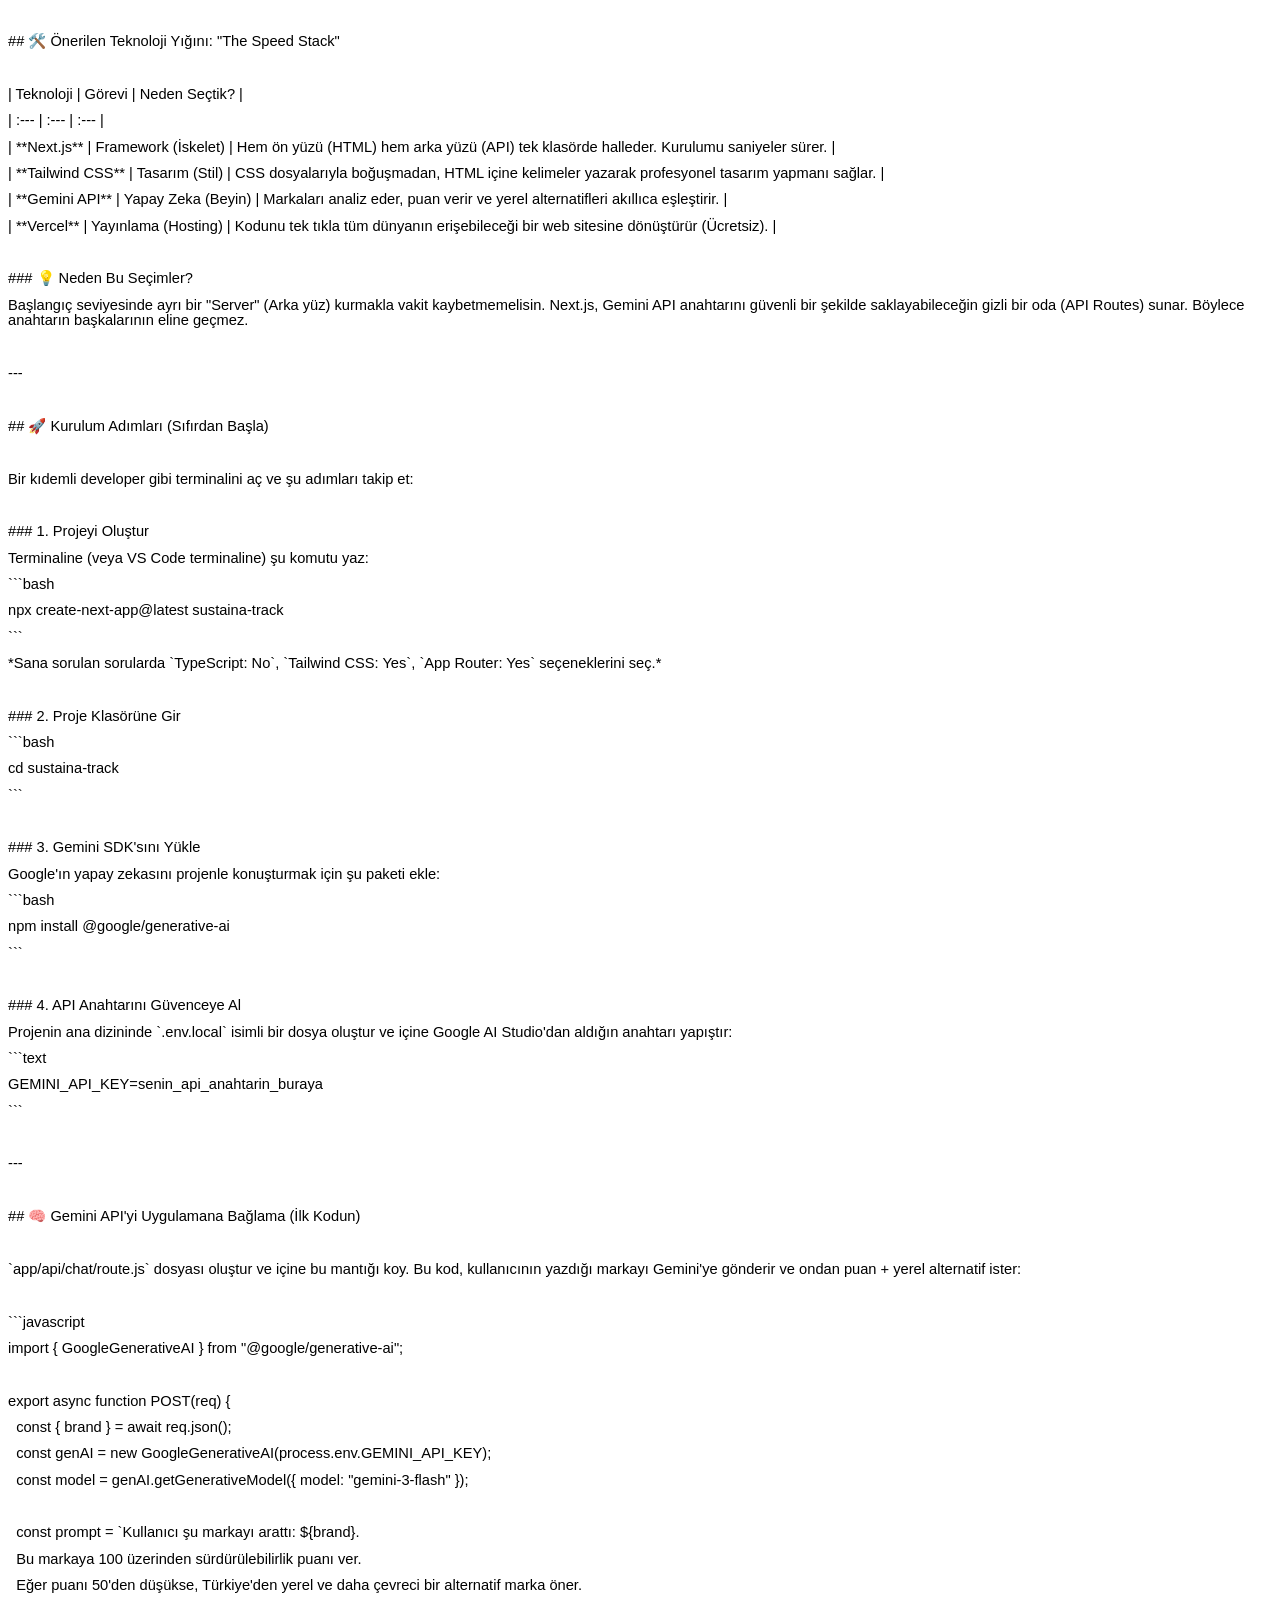
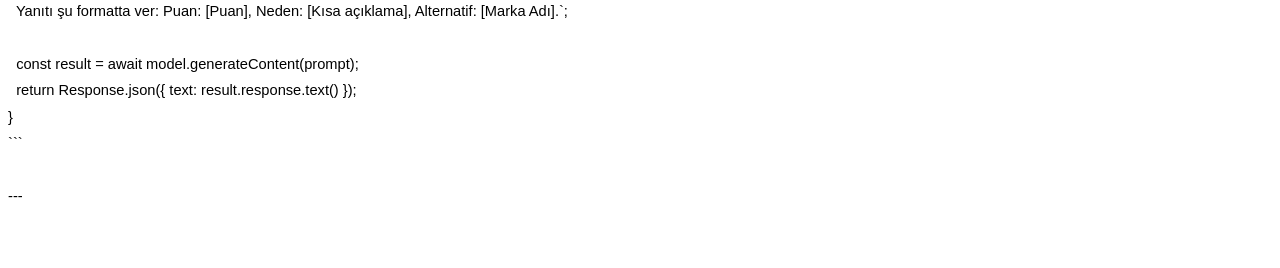
<file: tech-stack.htm>
<html>

<head>
<meta http-equiv=Content-Type content="text/html; charset=Windows-1254">
<meta name=Generator content="Microsoft Word 15 (filtered)">
<style>
<!--
 /* Font Definitions */
 @font-face
	{font-family:"Cambria Math";
	panose-1:2 4 5 3 5 4 6 3 2 4;}
@font-face
	{font-family:Aptos;}
@font-face
	{font-family:"Segoe UI Emoji";
	panose-1:2 11 5 2 4 2 4 2 2 3;}
 /* Style Definitions */
 p.MsoNormal, li.MsoNormal, div.MsoNormal
	{margin-top:0cm;
	margin-right:0cm;
	margin-bottom:8.0pt;
	margin-left:0cm;
	line-height:107%;
	font-size:11.0pt;
	font-family:"Aptos",sans-serif;}
.MsoChpDefault
	{font-size:11.0pt;
	font-family:"Aptos",sans-serif;}
.MsoPapDefault
	{margin-bottom:8.0pt;
	line-height:107%;}
@page WordSection1
	{size:595.3pt 841.9pt;
	margin:70.85pt 70.85pt 70.85pt 70.85pt;}
div.WordSection1
	{page:WordSection1;}
-->
</style>

</head>

<body lang=TR style='word-wrap:break-word'>

<div class=WordSection1>

<p class=MsoNormal>&nbsp;</p>

<p class=MsoNormal>## <span style='font-family:"Segoe UI Emoji",sans-serif'>&#128736;&#65039;</span>
�nerilen Teknoloji Y���n�: &quot;The Speed Stack&quot;</p>

<p class=MsoNormal>&nbsp;</p>

<p class=MsoNormal>| Teknoloji | G�revi | Neden Se�tik? |</p>

<p class=MsoNormal>| :--- | :--- | :--- |</p>

<p class=MsoNormal>| **Next.js** | Framework (�skelet) | Hem �n y�z� (HTML) hem
arka y�z� (API) tek klas�rde halleder. Kurulumu saniyeler s�rer. |</p>

<p class=MsoNormal>| **Tailwind CSS** | Tasar�m (Stil) | CSS dosyalar�yla
bo�u�madan, HTML i�ine kelimeler yazarak profesyonel tasar�m yapman� sa�lar. |</p>

<p class=MsoNormal>| **Gemini API** | Yapay Zeka (Beyin) | Markalar� analiz
eder, puan verir ve yerel alternatifleri ak�ll�ca e�le�tirir. |</p>

<p class=MsoNormal>| **Vercel** | Yay�nlama (Hosting) | Kodunu tek t�kla t�m
d�nyan�n eri�ebilece�i bir web sitesine d�n��t�r�r (�cretsiz). |</p>

<p class=MsoNormal>&nbsp;</p>

<p class=MsoNormal>### <span style='font-family:"Segoe UI Emoji",sans-serif'>&#128161;</span>
Neden Bu Se�imler?</p>

<p class=MsoNormal>Ba�lang�� seviyesinde ayr� bir &quot;Server&quot; (Arka y�z)
kurmakla vakit kaybetmemelisin. Next.js, Gemini API anahtar�n� g�venli bir
�ekilde saklayabilece�in gizli bir oda (API Routes) sunar. B�ylece anahtar�n
ba�kalar�n�n eline ge�mez.</p>

<p class=MsoNormal>&nbsp;</p>

<p class=MsoNormal>---</p>

<p class=MsoNormal>&nbsp;</p>

<p class=MsoNormal>## <span style='font-family:"Segoe UI Emoji",sans-serif'>&#128640;</span>
Kurulum Ad�mlar� (S�f�rdan Ba�la)</p>

<p class=MsoNormal>&nbsp;</p>

<p class=MsoNormal>Bir k�demli developer gibi terminalini a� ve �u ad�mlar�
takip et:</p>

<p class=MsoNormal>&nbsp;</p>

<p class=MsoNormal>### 1. Projeyi Olu�tur</p>

<p class=MsoNormal>Terminaline (veya VS Code terminaline) �u komutu yaz:</p>

<p class=MsoNormal>```bash</p>

<p class=MsoNormal>npx create-next-app@latest sustaina-track</p>

<p class=MsoNormal>```</p>

<p class=MsoNormal>*Sana sorulan sorularda `TypeScript: No`, `Tailwind CSS:
Yes`, `App Router: Yes` se�eneklerini se�.*</p>

<p class=MsoNormal>&nbsp;</p>

<p class=MsoNormal>### 2. Proje Klas�r�ne Gir</p>

<p class=MsoNormal>```bash</p>

<p class=MsoNormal>cd sustaina-track</p>

<p class=MsoNormal>```</p>

<p class=MsoNormal>&nbsp;</p>

<p class=MsoNormal>### 3. Gemini SDK's�n� Y�kle</p>

<p class=MsoNormal>Google'�n yapay zekas�n� projenle konu�turmak i�in �u paketi
ekle:</p>

<p class=MsoNormal>```bash</p>

<p class=MsoNormal>npm install @google/generative-ai</p>

<p class=MsoNormal>```</p>

<p class=MsoNormal>&nbsp;</p>

<p class=MsoNormal>### 4. API Anahtar�n� G�venceye Al</p>

<p class=MsoNormal>Projenin ana dizininde `.env.local` isimli bir dosya olu�tur
ve i�ine Google AI Studio'dan ald���n anahtar� yap��t�r:</p>

<p class=MsoNormal>```text</p>

<p class=MsoNormal>GEMINI_API_KEY=senin_api_anahtarin_buraya</p>

<p class=MsoNormal>```</p>

<p class=MsoNormal>&nbsp;</p>

<p class=MsoNormal>---</p>

<p class=MsoNormal>&nbsp;</p>

<p class=MsoNormal>## <span style='font-family:"Segoe UI Emoji",sans-serif'>&#129504;</span>
Gemini API'yi Uygulamana Ba�lama (�lk Kodun)</p>

<p class=MsoNormal>&nbsp;</p>

<p class=MsoNormal>`app/api/chat/route.js` dosyas� olu�tur ve i�ine bu mant���
koy. Bu kod, kullan�c�n�n yazd��� markay� Gemini'ye g�nderir ve ondan puan +
yerel alternatif ister:</p>

<p class=MsoNormal>&nbsp;</p>

<p class=MsoNormal>```javascript</p>

<p class=MsoNormal>import { GoogleGenerativeAI } from
&quot;@google/generative-ai&quot;;</p>

<p class=MsoNormal>&nbsp;</p>

<p class=MsoNormal>export async function POST(req) {</p>

<p class=MsoNormal>� const { brand } = await req.json();</p>

<p class=MsoNormal>� const genAI = new
GoogleGenerativeAI(process.env.GEMINI_API_KEY);</p>

<p class=MsoNormal>� const model = genAI.getGenerativeModel({ model:
&quot;gemini-3-flash&quot; });</p>

<p class=MsoNormal>&nbsp;</p>

<p class=MsoNormal>� const prompt = `Kullan�c� �u markay� aratt�: ${brand}. </p>

<p class=MsoNormal>� Bu markaya 100 �zerinden s�rd�r�lebilirlik puan� ver. </p>

<p class=MsoNormal>� E�er puan� 50'den d���kse, T�rkiye'den yerel ve daha
�evreci bir alternatif marka �ner. </p>

<p class=MsoNormal>� Yan�t� �u formatta ver: Puan: [Puan], Neden: [K�sa
a��klama], Alternatif: [Marka Ad�].`;</p>

<p class=MsoNormal>&nbsp;</p>

<p class=MsoNormal>� const result = await model.generateContent(prompt);</p>

<p class=MsoNormal>� return Response.json({ text: result.response.text() });</p>

<p class=MsoNormal>}</p>

<p class=MsoNormal>```</p>

<p class=MsoNormal>&nbsp;</p>

<p class=MsoNormal>---</p>

<p class=MsoNormal>&nbsp;</p>

<p class=MsoNormal>&nbsp;</p>

</div>

</body>

</html>
</file>
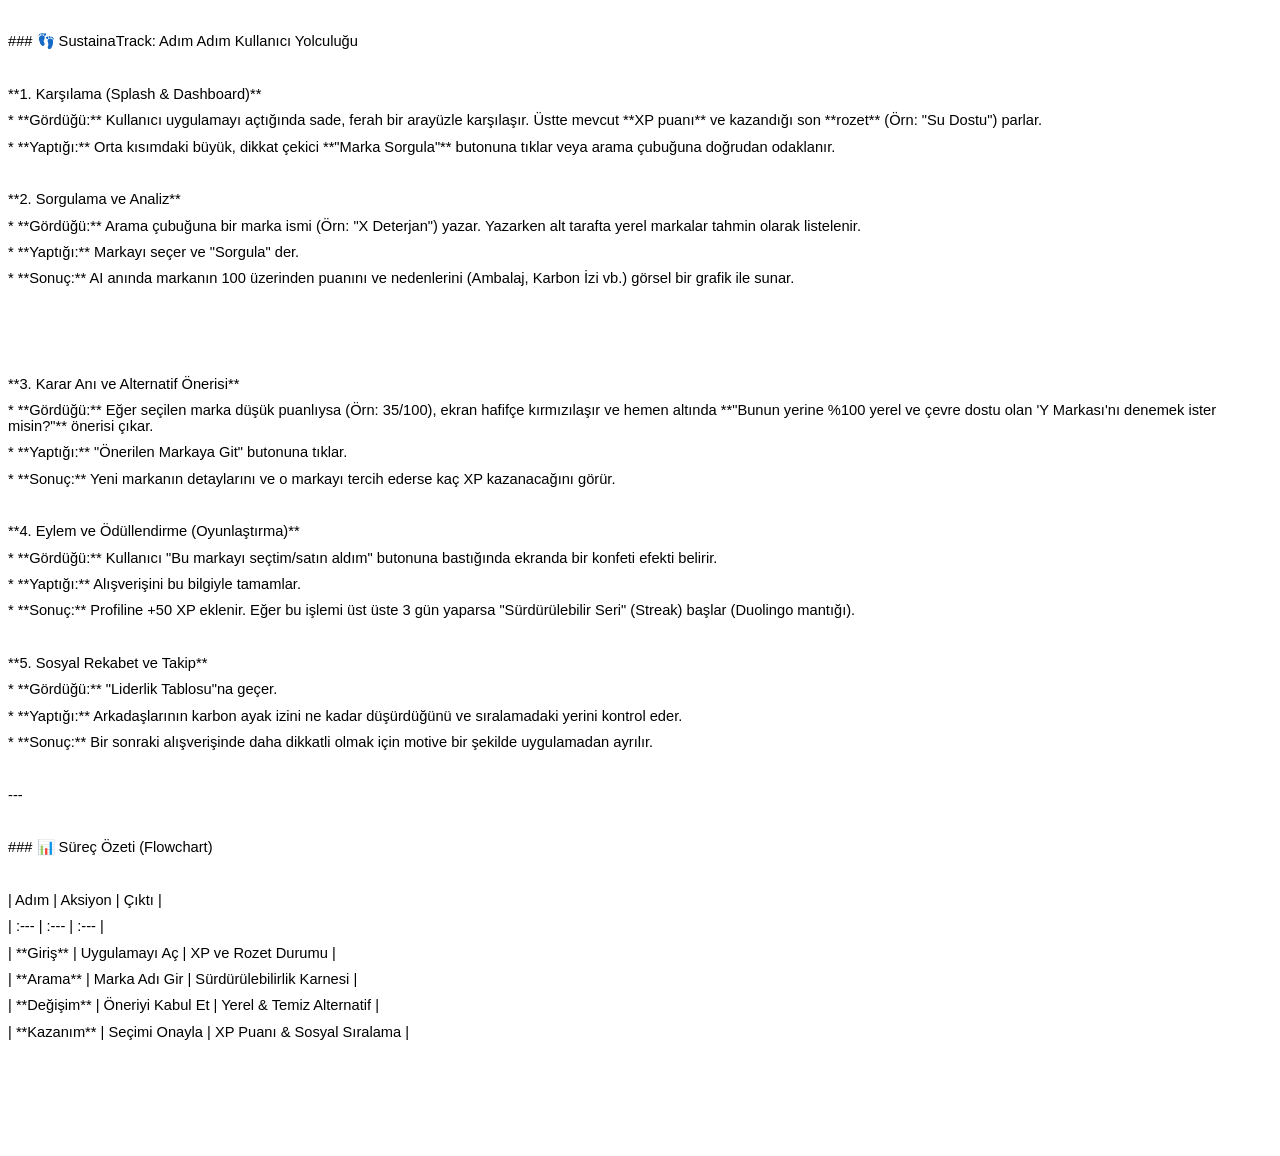
<file: user-flow.htm>
<html>

<head>
<meta http-equiv=Content-Type content="text/html; charset=Windows-1254">
<meta name=Generator content="Microsoft Word 15 (filtered)">
<style>
<!--
 /* Font Definitions */
 @font-face
	{font-family:"Cambria Math";
	panose-1:2 4 5 3 5 4 6 3 2 4;}
@font-face
	{font-family:Aptos;}
@font-face
	{font-family:"Segoe UI Emoji";
	panose-1:2 11 5 2 4 2 4 2 2 3;}
 /* Style Definitions */
 p.MsoNormal, li.MsoNormal, div.MsoNormal
	{margin-top:0cm;
	margin-right:0cm;
	margin-bottom:8.0pt;
	margin-left:0cm;
	line-height:107%;
	font-size:11.0pt;
	font-family:"Aptos",sans-serif;}
.MsoChpDefault
	{font-size:11.0pt;
	font-family:"Aptos",sans-serif;}
.MsoPapDefault
	{margin-bottom:8.0pt;
	line-height:107%;}
@page WordSection1
	{size:595.3pt 841.9pt;
	margin:70.85pt 70.85pt 70.85pt 70.85pt;}
div.WordSection1
	{page:WordSection1;}
-->
</style>

</head>

<body lang=TR style='word-wrap:break-word'>

<div class=WordSection1>

<p class=MsoNormal>&nbsp;</p>

<p class=MsoNormal>### <span style='font-family:"Segoe UI Emoji",sans-serif'>&#128099;</span>
SustainaTrack: Ad�m Ad�m Kullan�c� Yolculu�u</p>

<p class=MsoNormal>&nbsp;</p>

<p class=MsoNormal>**1. Kar��lama (Splash &amp; Dashboard)**</p>

<p class=MsoNormal>* **G�rd���:** Kullan�c� uygulamay� a�t���nda sade, ferah
bir aray�zle kar��la��r. �stte mevcut **XP puan�** ve kazand��� son **rozet**
(�rn: &quot;Su Dostu&quot;) parlar.</p>

<p class=MsoNormal>* **Yapt���:** Orta k�s�mdaki b�y�k, dikkat �ekici
**&quot;Marka Sorgula&quot;** butonuna t�klar veya arama �ubu�una do�rudan
odaklan�r.</p>

<p class=MsoNormal>&nbsp;</p>

<p class=MsoNormal>**2. Sorgulama ve Analiz**</p>

<p class=MsoNormal>* **G�rd���:** Arama �ubu�una bir marka ismi (�rn: &quot;X
Deterjan&quot;) yazar. Yazarken alt tarafta yerel markalar tahmin olarak
listelenir.</p>

<p class=MsoNormal>* **Yapt���:** Markay� se�er ve &quot;Sorgula&quot; der.</p>

<p class=MsoNormal>* **Sonu�:** AI an�nda markan�n 100 �zerinden puan�n� ve
nedenlerini (Ambalaj, Karbon �zi vb.) g�rsel bir grafik ile sunar.</p>

<p class=MsoNormal>&nbsp;</p>

<p class=MsoNormal>&nbsp;</p>

<p class=MsoNormal>&nbsp;</p>

<p class=MsoNormal>**3. Karar An� ve Alternatif �nerisi**</p>

<p class=MsoNormal>* **G�rd���:** E�er se�ilen marka d���k puanl�ysa (�rn:
35/100), ekran hafif�e k�rm�z�la��r ve hemen alt�nda **&quot;Bunun yerine %100
yerel ve �evre dostu olan 'Y Markas�'n� denemek ister misin?&quot;** �nerisi
��kar.</p>

<p class=MsoNormal>* **Yapt���:** &quot;�nerilen Markaya Git&quot; butonuna
t�klar.</p>

<p class=MsoNormal>* **Sonu�:** Yeni markan�n detaylar�n� ve o markay� tercih
ederse ka� XP kazanaca��n� g�r�r.</p>

<p class=MsoNormal>&nbsp;</p>

<p class=MsoNormal>**4. Eylem ve �d�llendirme (Oyunla�t�rma)**</p>

<p class=MsoNormal>* **G�rd���:** Kullan�c� &quot;Bu markay� se�tim/sat�n
ald�m&quot; butonuna bast���nda ekranda bir konfeti efekti belirir.</p>

<p class=MsoNormal>* **Yapt���:** Al��veri�ini bu bilgiyle tamamlar.</p>

<p class=MsoNormal>* **Sonu�:** Profiline +50 XP eklenir. E�er bu i�lemi �st
�ste 3 g�n yaparsa &quot;S�rd�r�lebilir Seri&quot; (Streak) ba�lar (Duolingo
mant���).</p>

<p class=MsoNormal>&nbsp;</p>

<p class=MsoNormal>**5. Sosyal Rekabet ve Takip**</p>

<p class=MsoNormal>* **G�rd���:** &quot;Liderlik Tablosu&quot;na ge�er.</p>

<p class=MsoNormal>* **Yapt���:** Arkada�lar�n�n karbon ayak izini ne kadar
d���rd���n� ve s�ralamadaki yerini kontrol eder.</p>

<p class=MsoNormal>* **Sonu�:** Bir sonraki al��veri�inde daha dikkatli olmak
i�in motive bir �ekilde uygulamadan ayr�l�r.</p>

<p class=MsoNormal>&nbsp;</p>

<p class=MsoNormal>---</p>

<p class=MsoNormal>&nbsp;</p>

<p class=MsoNormal>### <span style='font-family:"Segoe UI Emoji",sans-serif'>&#128202;</span>
S�re� �zeti (Flowchart)</p>

<p class=MsoNormal>&nbsp;</p>

<p class=MsoNormal>| Ad�m | Aksiyon | ��kt� |</p>

<p class=MsoNormal>| :--- | :--- | :--- |</p>

<p class=MsoNormal>| **Giri�** | Uygulamay� A� | XP ve Rozet Durumu |</p>

<p class=MsoNormal>| **Arama** | Marka Ad� Gir | S�rd�r�lebilirlik Karnesi |</p>

<p class=MsoNormal>| **De�i�im** | �neriyi Kabul Et | Yerel &amp; Temiz
Alternatif |</p>

<p class=MsoNormal>| **Kazan�m** | Se�imi Onayla | XP Puan� &amp; Sosyal
S�ralama |</p>

<p class=MsoNormal>&nbsp;</p>

<p class=MsoNormal>&nbsp;</p>

<p class=MsoNormal>&nbsp;</p>

<p class=MsoNormal>&nbsp;</p>

</div>

</body>

</html>
</file>
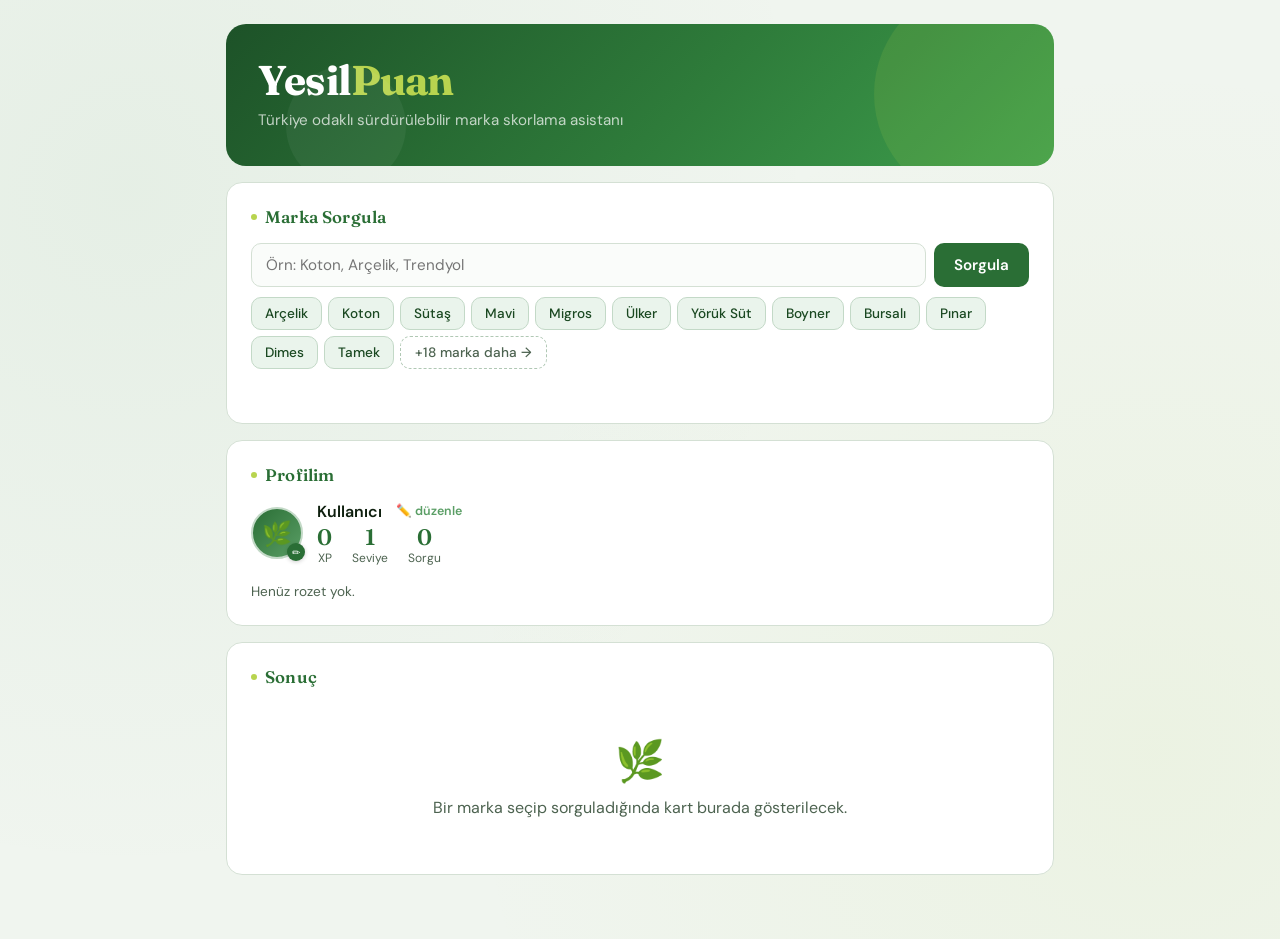
<file: yesilpuan (2).html>
<!doctype html>
<html lang="tr">
<head>
  <meta charset="UTF-8">
  <meta name="viewport" content="width=device-width, initial-scale=1.0">
  <title>YesilPuan</title>
  <link href="https://fonts.googleapis.com/css2?family=Fraunces:ital,opsz,wght@0,9..144,300;0,9..144,600;0,9..144,700;1,9..144,300&family=DM+Sans:wght@400;500;600&display=swap" rel="stylesheet">
  <style>
    :root {
      --bg:#f0f5ef; --panel:#fff; --ink:#0e1f0e; --muted:#4d6350;
      --line:#d4e0d4; --brand:#2a6e35; --brand-light:#eaf4ec;
      --brand-mid:#5a9e65; --accent:#b8d44f;
      --danger:#9b2a2a; --warn:#8a5c00; --warn-bg:#fff8e6; --good-bg:#e8f7ed;
    }
    *{box-sizing:border-box;margin:0;padding:0}
    body{font-family:'DM Sans',sans-serif;background:var(--bg);
      background-image:radial-gradient(circle at 10% 20%,rgba(90,158,101,.07) 0%,transparent 50%),
                       radial-gradient(circle at 90% 80%,rgba(184,212,79,.08) 0%,transparent 50%);
      color:var(--ink);min-height:100vh}
    .container{max-width:860px;margin:0 auto;padding:24px 16px 64px;display:grid;gap:16px}

    /* HEADER */
    .header-panel{background:linear-gradient(135deg,#1d5228 0%,#2e7b3a 55%,#3d9e4c 100%);border-radius:20px;padding:36px 32px;position:relative;overflow:hidden}
    .header-panel::before{content:'';position:absolute;top:-40px;right:-40px;width:220px;height:220px;border-radius:50%;background:rgba(184,212,79,.12)}
    .header-panel::after{content:'';position:absolute;bottom:-20px;left:60px;width:120px;height:120px;border-radius:50%;background:rgba(255,255,255,.05)}
    .header-wordmark{font-family:'Fraunces',serif;font-size:2.6rem;font-weight:700;color:#fff;letter-spacing:-.02em;line-height:1}
    .header-wordmark span{color:var(--accent)}
    .header-tagline{margin-top:8px;color:rgba(255,255,255,.72);font-size:.95rem}

    /* PANEL */
    .panel{background:var(--panel);border:1px solid var(--line);border-radius:16px;padding:24px;animation:fadeUp .35s ease both}
    @keyframes fadeUp{from{opacity:0;transform:translateY(12px)}to{opacity:1;transform:translateY(0)}}
    .panel h2{font-family:'Fraunces',serif;font-size:1.05rem;font-weight:600;color:var(--brand);letter-spacing:.01em;margin-bottom:16px;display:flex;align-items:center;gap:8px}
    .panel h2::before{content:'';display:inline-block;width:6px;height:6px;border-radius:50%;background:var(--accent)}
    h3{font-size:.8rem;font-weight:600;text-transform:uppercase;letter-spacing:.08em;color:var(--muted);margin:20px 0 10px}

    /* INPUTS */
    .search-row{display:flex;gap:8px;flex-wrap:wrap}
    input[type=text]{flex:1;min-width:200px;padding:11px 14px;border:1.5px solid var(--line);border-radius:10px;font-family:'DM Sans',sans-serif;font-size:.95rem;color:var(--ink);background:#fafcfa;transition:border-color .2s,box-shadow .2s}
    input[type=text]:focus{outline:none;border-color:var(--brand-mid);box-shadow:0 0 0 3px rgba(42,110,53,.1)}
    button{border:none;border-radius:10px;padding:11px 20px;background:var(--brand);color:#fff;font-family:'DM Sans',sans-serif;font-size:.95rem;font-weight:600;cursor:pointer;transition:background .2s,transform .1s}
    button:hover{background:#225c2c}
    button:active{transform:scale(.97)}
    button.alt{background:var(--brand-light);color:#1a4821;border:1px solid #c3d9c7;font-weight:500;padding:7px 13px;font-size:.85rem}
    button.alt:hover{background:#d9eede}
    button.ghost{background:transparent;color:var(--brand);border:1.5px solid var(--brand-mid);padding:8px 16px}
    button.ghost:hover{background:var(--brand-light)}

    .muted{color:var(--muted)}
    .danger{color:var(--danger)}

    /* BRAND LIST */
    #quickList{display:flex;flex-wrap:wrap;gap:6px;margin-top:10px}
    .show-more-btn{background:none;border:1.5px dashed #b0c8b4;color:var(--muted);border-radius:10px;padding:7px 14px;font-size:.85rem;font-weight:500;cursor:pointer;transition:background .15s,color .15s}
    .show-more-btn:hover{background:var(--brand-light);color:var(--brand);border-color:var(--brand-mid)}

    /* CHIPS */
    .chips{display:flex;flex-wrap:wrap;gap:6px;margin-top:10px}
    .chip{display:inline-flex;align-items:center;border:1px solid #cfe0d2;background:#f0f9f2;border-radius:999px;padding:4px 11px;font-size:.82rem;color:#1f5027}

    /* PROFILE */
    .profile-top{display:flex;align-items:center;gap:14px;flex-wrap:wrap}
    .avatar-wrap{position:relative;cursor:pointer;flex-shrink:0}
    .avatar{width:52px;height:52px;border-radius:50%;background:linear-gradient(135deg,var(--brand),var(--brand-mid));display:flex;align-items:center;justify-content:center;font-size:1.5rem;overflow:hidden;border:2px solid #c3d9c7;transition:border-color .2s}
    .avatar img{width:100%;height:100%;object-fit:cover}
    .avatar-wrap:hover .avatar{border-color:var(--brand)}
    .avatar-edit-hint{position:absolute;bottom:-2px;right:-2px;background:var(--brand);color:#fff;border-radius:50%;width:18px;height:18px;display:flex;align-items:center;justify-content:center;font-size:10px;box-shadow:0 1px 4px rgba(0,0,0,.2)}
    .profile-meta{flex:1;min-width:140px}
    .profile-name-row{display:flex;align-items:center;gap:8px}
    .profile-name{font-weight:600;font-size:1rem}
    .edit-name-btn{background:none;border:none;padding:2px 6px;font-size:.78rem;color:var(--brand-mid);cursor:pointer;border-radius:6px}
    .edit-name-btn:hover{background:var(--brand-light)}
    .profile-stats{display:flex;gap:20px;flex-wrap:wrap;margin-top:4px}
    .stat-box{text-align:center}
    .stat-val{font-family:'Fraunces',serif;font-size:1.4rem;font-weight:600;color:var(--brand);line-height:1}
    .stat-lbl{font-size:.75rem;color:var(--muted);margin-top:2px}
    .badge-row{display:flex;align-items:center;gap:6px;margin-bottom:4px}
    .badge-share-btn{background:none;border:none;padding:2px 7px;font-size:.78rem;color:var(--brand-mid);cursor:pointer;border-radius:6px;font-family:'DM Sans',sans-serif}
    .badge-share-btn:hover{background:var(--brand-light);color:var(--brand)}

    /* MODAL BASE */
    .modal-overlay{display:none;position:fixed;inset:0;background:rgba(0,0,0,.45);z-index:200;align-items:center;justify-content:center}
    .modal-overlay.open{display:flex}
    .modal{background:#fff;border-radius:18px;padding:28px;width:min(420px,95vw);box-shadow:0 20px 60px rgba(0,0,0,.18);animation:fadeUp .25s ease both}
    .modal h3{font-family:'Fraunces',serif;font-size:1.1rem;color:var(--brand);text-transform:none;letter-spacing:0;margin-bottom:18px}
    .modal label{display:block;font-size:.82rem;color:var(--muted);font-weight:600;margin-bottom:5px}
    .modal input[type=text]{width:100%;margin-bottom:14px}
    .avatar-picker{display:flex;flex-wrap:wrap;gap:8px;margin-bottom:16px}
    .avatar-opt{width:46px;height:46px;border-radius:50%;border:2px solid var(--line);display:flex;align-items:center;justify-content:center;font-size:1.4rem;cursor:pointer;transition:border-color .15s,transform .1s}
    .avatar-opt:hover{border-color:var(--brand-mid);transform:scale(1.1)}
    .avatar-opt.selected{border-color:var(--brand);box-shadow:0 0 0 3px rgba(42,110,53,.18)}
    .upload-label{width:46px;height:46px;border-radius:50%;border:2px dashed var(--brand-mid);display:flex;align-items:center;justify-content:center;font-size:1.1rem;cursor:pointer;color:var(--brand);transition:background .15s}
    .upload-label:hover{background:var(--brand-light)}
    .modal-btns{display:flex;gap:8px;justify-content:flex-end;margin-top:4px}

    /* SHARE MODAL */
    .share-modal-content{text-align:center}
    .share-preview{background:linear-gradient(135deg,#1d5228,#3d9e4c);border-radius:14px;padding:28px 24px;margin:16px 0;color:#fff;position:relative;overflow:hidden}
    .share-preview::before{content:'';position:absolute;top:-30px;right:-30px;width:130px;height:130px;border-radius:50%;background:rgba(184,212,79,.15)}
    .share-badge-emoji{font-size:3rem;display:block;margin-bottom:8px}
    .share-badge-name{font-family:'Fraunces',serif;font-size:1.3rem;font-weight:700}
    .share-badge-sub{font-size:.82rem;opacity:.75;margin-top:4px}
    .share-badge-user{font-size:.78rem;opacity:.6;margin-top:10px}
    .share-btns{display:flex;gap:8px;flex-wrap:wrap;justify-content:center;margin-top:16px}
    .share-btn{display:inline-flex;align-items:center;gap:6px;border:none;border-radius:10px;padding:10px 18px;font-family:'DM Sans',sans-serif;font-size:.875rem;font-weight:600;cursor:pointer;transition:opacity .15s,transform .1s}
    .share-btn:active{transform:scale(.97)}
    .share-btn.twitter{background:#000;color:#fff}
    .share-btn.whatsapp{background:#25D366;color:#fff}
    .share-btn.copy{background:var(--brand);color:#fff}
    .share-btn:hover{opacity:.88}

    /* RESULT */
    .score-header{display:flex;justify-content:space-between;align-items:flex-start;margin-bottom:20px;flex-wrap:wrap;gap:10px}
    .brand-name{font-family:'Fraunces',serif;font-size:1.5rem;font-weight:600;color:var(--ink);line-height:1.1}
    .brand-cat{font-size:.85rem;color:var(--muted);margin-top:3px}
    .score-badge{border-radius:12px;padding:10px 18px;font-weight:700;text-align:center;min-width:100px}
    .score-badge .score-num{font-family:'Fraunces',serif;font-size:1.8rem;display:block;line-height:1}
    .score-badge .score-grade{font-size:.78rem;opacity:.85;font-weight:600;letter-spacing:.05em;text-transform:uppercase}
    .score-good{background:var(--good-bg);color:#1a5c27}
    .score-warn{background:var(--warn-bg);color:var(--warn)}
    .score-bad{background:#fdeaea;color:var(--danger)}
    .metrics-grid{display:grid;grid-template-columns:1fr 1fr;gap:10px}
    @media(max-width:500px){.metrics-grid{grid-template-columns:1fr}}
    .metric-item{background:#fafcfa;border:1px solid var(--line);border-radius:10px;padding:10px 12px}
    .metric-row{display:flex;justify-content:space-between;align-items:center;margin-bottom:6px}
    .metric-key{font-size:.82rem;color:var(--muted)}
    .metric-val{font-family:'Fraunces',serif;font-weight:600;font-size:.95rem;color:var(--ink)}
    .bar{width:100%;height:6px;border-radius:999px;background:#e4ede4;overflow:hidden}
    .bar-fill{height:100%;border-radius:999px;background:linear-gradient(to right,var(--brand-mid),var(--accent));transition:width .6s cubic-bezier(.22,.68,0,1.2)}
    .issue-list{list-style:none;display:grid;gap:6px}
    .issue-list li{background:#fff8e6;border:1px solid #f0dfa0;border-radius:8px;padding:8px 12px;font-size:.875rem;color:#6b4800;display:flex;gap:8px;align-items:flex-start}
    .issue-list li::before{content:'⚠';font-size:.75rem;margin-top:1px;flex-shrink:0}
    .alt-card{display:inline-flex;align-items:center;gap:8px;background:var(--brand-light);border:1px solid #c3d9c7;border-radius:10px;padding:7px 13px;font-size:.875rem;color:#1a4821;cursor:pointer;transition:background .15s}
    .alt-card:hover{background:#d4ecda}
    .alt-score{font-family:'Fraunces',serif;font-weight:700;font-size:1rem;color:var(--brand)}
    .switch-hint{margin-top:12px;padding:12px 14px;background:#fdeaea;border:1px solid #f0c0c0;border-radius:10px;font-size:.875rem;color:var(--danger)}
    .action-row{margin-top:10px;display:flex;gap:8px;flex-wrap:wrap}
    .empty-state{text-align:center;padding:32px 16px;color:var(--muted)}
    .empty-state .leaf{font-size:2.5rem;display:block;margin-bottom:10px}

    /* TOAST */
    .badge-toast{position:fixed;bottom:24px;right:24px;background:#fff;border:2px solid var(--accent);border-radius:14px;padding:12px 18px;box-shadow:0 8px 32px rgba(0,0,0,.12);font-size:.9rem;font-weight:600;color:var(--ink);animation:toastIn .4s cubic-bezier(.22,.68,0,1.4) both,toastOut .3s 3s ease forwards;z-index:100}
    @keyframes toastIn{from{opacity:0;transform:translateY(20px) scale(.9)}to{opacity:1;transform:translateY(0) scale(1)}}
    @keyframes toastOut{to{opacity:0;transform:translateY(10px);pointer-events:none}}
    #searchMessage{margin-top:10px;font-size:.875rem;min-height:20px;transition:color .2s}
  </style>
</head>
<body>
<main class="container">

  <header class="header-panel">
    <div class="header-wordmark">Yesil<span>Puan</span></div>
    <p class="header-tagline">Türkiye odaklı sürdürülebilir marka skorlama asistanı</p>
  </header>

  <section class="panel">
    <h2>Marka Sorgula</h2>
    <div class="search-row">
      <input id="searchInput" type="text" placeholder="Örn: Koton, Arçelik, Trendyol">
      <button id="searchBtn">Sorgula</button>
    </div>
    <div id="quickList"></div>
    <p id="searchMessage" class="muted"></p>
  </section>

  <section class="panel">
    <h2>Profilim</h2>
    <div id="profile"></div>
  </section>

  <section class="panel">
    <h2>Sonuç</h2>
    <div id="result">
      <div class="empty-state"><span class="leaf">🌿</span>Bir marka seçip sorguladığında kart burada gösterilecek.</div>
    </div>
  </section>
</main>

<!-- PROFILE MODAL -->
<div class="modal-overlay" id="profileModal">
  <div class="modal">
    <h3>✏️ Profili Düzenle</h3>
    <label>Kullanıcı Adı</label>
    <input type="text" id="editName" placeholder="Adınızı girin">
    <label>Avatar Seç</label>
    <div class="avatar-picker" id="avatarPicker">
      <div class="avatar-opt selected" data-emoji="🌿">🌿</div>
      <div class="avatar-opt" data-emoji="🌱">🌱</div>
      <div class="avatar-opt" data-emoji="🍃">🍃</div>
      <div class="avatar-opt" data-emoji="🌍">🌍</div>
      <div class="avatar-opt" data-emoji="♻️">♻️</div>
      <div class="avatar-opt" data-emoji="🦋">🦋</div>
      <div class="avatar-opt" data-emoji="🐢">🐢</div>
      <div class="avatar-opt" data-emoji="🌸">🌸</div>
      <label class="upload-label" title="Fotoğraf yükle">📷<input type="file" accept="image/*" id="avatarUpload" style="display:none"></label>
    </div>
    <div class="modal-btns">
      <button class="ghost" id="cancelEdit">İptal</button>
      <button id="saveEdit">Kaydet</button>
    </div>
  </div>
</div>

<!-- SHARE MODAL -->
<div class="modal-overlay" id="shareModal">
  <div class="modal share-modal-content">
    <h3>🏅 Rozeti Paylaş</h3>
    <div class="share-preview" id="sharePreview">
      <span class="share-badge-emoji" id="shareBadgeEmoji"></span>
      <div class="share-badge-name" id="shareBadgeName"></div>
      <div class="share-badge-sub">YesilPuan rozeti kazanıldı! 🌱</div>
      <div class="share-badge-user" id="shareBadgeUser"></div>
    </div>
    <div class="share-btns">
      <button class="share-btn twitter"  id="shareTwitter">𝕏 Twitter</button>
      <button class="share-btn whatsapp" id="shareWhatsApp">💬 WhatsApp</button>
      <button class="share-btn copy"     id="shareCopy">📋 Kopyala</button>
    </div>
    <div style="margin-top:14px;text-align:right">
      <button class="ghost" id="closeShare" style="padding:7px 14px;font-size:.85rem">Kapat</button>
    </div>
  </div>
</div>

<script>
const WEIGHTS={karbon:.25,su:.15,emek:.2,ambalaj:.15,seffaflik:.15,yerellik:.1};
const MLABELS={karbon:'Karbon',su:'Su',emek:'Emek',ambalaj:'Ambalaj',seffaflik:'Şeffaflık',yerellik:'Yerellik'};

const BADGES=[
  {id:"first_query",  emoji:"🌱",name:"İlk Sorgu",    xp:50, condition:s=>s.totalQueries>=1},
  {id:"five_queries", emoji:"🌳",name:"5 Sorgu",       xp:100,condition:s=>s.totalQueries>=5},
  {id:"ten_queries",  emoji:"🌲",name:"10 Sorgu",      xp:200,condition:s=>s.totalQueries>=10},
  {id:"switcher",     emoji:"♻️",name:"Dönüştürücü",  xp:75, condition:s=>(s.switchCount||0)>=1},
  {id:"explorer",     emoji:"🔭",name:"Kaşif",         xp:80, condition:s=>s.searchedBrands.size>=5},
  {id:"eco_champion", emoji:"🏆",name:"Eko Şampiyon", xp:300,condition:s=>s.totalQueries>=20},
  {id:"level2",       emoji:"⭐",name:"Seviye 2",      xp:50, condition:s=>Math.floor(s.xp/500)+1>=2},
];

const BRANDS=[
  // Elektronik & Beyaz Eşya (4)
  {id:"arcelik",    name:"Arçelik",            cat:"Elektronik & Beyaz Eşya",   scores:{karbon:75,su:72,emek:82,ambalaj:80,seffaflik:78,yerellik:84},issues:["E-atık geri dönüşüm kapasitesi artırılabilir"],certifications:["ISO 14001","ISO 50001"]},
  {id:"vestel",     name:"Vestel",             cat:"Elektronik & Beyaz Eşya",   scores:{karbon:68,su:65,emek:70,ambalaj:72,seffaflik:64,yerellik:80},issues:["Karbon raporu eksik","Tedarik zinciri belirsiz"],certifications:["ISO 14001"]},
  {id:"beko",       name:"Beko",               cat:"Elektronik & Beyaz Eşya",   scores:{karbon:70,su:68,emek:74,ambalaj:74,seffaflik:70,yerellik:72},issues:["Enerji verimliliği iyileştirilebilir"],certifications:["ISO 14001","Energy Star"]},
  {id:"tp_link",    name:"TP-Link TR",         cat:"Elektronik & Beyaz Eşya",   scores:{karbon:44,su:50,emek:52,ambalaj:48,seffaflik:40,yerellik:35},issues:["Tedarik zinciri şeffaflığı düşük","E-atık politikası yok"],certifications:[]},
  // Tekstil & Moda (7)
  {id:"koton",      name:"Koton",              cat:"Tekstil & Moda",            scores:{karbon:38,su:35,emek:44,ambalaj:48,seffaflik:40,yerellik:42},issues:["Su tüketimi yüksek","Emek koşulları belirsiz"],certifications:[]},
  {id:"lcwaikiki",  name:"LC Waikiki",         cat:"Tekstil & Moda",            scores:{karbon:42,su:40,emek:46,ambalaj:50,seffaflik:44,yerellik:60},issues:["Fast fashion modeli","Kimyasal kullanımı denetlenmeli"],certifications:[]},
  {id:"mavi",       name:"Mavi",               cat:"Tekstil & Moda",            scores:{karbon:58,su:52,emek:62,ambalaj:60,seffaflik:56,yerellik:70},issues:["Denim üretiminde su kullanımı yüksek"],certifications:["Better Cotton Initiative"]},
  {id:"defacto",    name:"DeFacto",            cat:"Tekstil & Moda",            scores:{karbon:40,su:38,emek:45,ambalaj:46,seffaflik:42,yerellik:55},issues:["Sürdürülebilirlik hedefleri net değil"],certifications:[]},
  {id:"vakko",      name:"Vakko",              cat:"Tekstil & Moda",            scores:{karbon:55,su:58,emek:68,ambalaj:60,seffaflik:54,yerellik:65},issues:["Raporlama eksik"],certifications:[]},
  {id:"ipekyol",    name:"İpekyol",            cat:"Tekstil & Moda",            scores:{karbon:52,su:50,emek:64,ambalaj:56,seffaflik:50,yerellik:68},issues:["Kimyasal boya kullanımı denetlenmeli"],certifications:[]},
  {id:"adl",        name:"ADL",                cat:"Tekstil & Moda",            scores:{karbon:60,su:55,emek:66,ambalaj:58,seffaflik:55,yerellik:72},issues:["Ambalaj geri dönüşüm oranı düşük"],certifications:["OEKO-TEX"]},
  // Süt & Süt Ürünleri (3)
  {id:"sutas",      name:"Sütaş",              cat:"Süt & Süt Ürünleri",        scores:{karbon:65,su:68,emek:74,ambalaj:64,seffaflik:70,yerellik:82},issues:["Ambalaj plastik oranı azaltılabilir"],certifications:["ISO 14001"]},
  {id:"yoruk",      name:"Yörük Süt",          cat:"Süt & Süt Ürünleri",        scores:{karbon:80,su:78,emek:84,ambalaj:76,seffaflik:82,yerellik:92},issues:["Dağıtım ağı sınırlı"],certifications:["Organik Tarım Sertifikası"]},
  {id:"pinar",      name:"Pınar",              cat:"Süt & Süt Ürünleri",        scores:{karbon:62,su:64,emek:70,ambalaj:60,seffaflik:65,yerellik:76},issues:["Ambalaj geri dönüşüm oranı düşük"],certifications:["ISO 14001"]},
  // Gıda & Atıştırmalık (6)
  {id:"ulker",      name:"Ülker",              cat:"Gıda & Atıştırmalık",       scores:{karbon:52,su:55,emek:60,ambalaj:52,seffaflik:58,yerellik:68},issues:["Palm yağı kullanımı","Şeker tedariki denetlenmeli"],certifications:["ISO 14001"]},
  {id:"eti",        name:"Eti",                cat:"Gıda & Atıştırmalık",       scores:{karbon:55,su:57,emek:62,ambalaj:54,seffaflik:60,yerellik:70},issues:["Ambalaj fazlası","Enerji yoğun üretim"],certifications:[]},
  {id:"torku",      name:"Torku",              cat:"Gıda & Atıştırmalık",       scores:{karbon:58,su:60,emek:65,ambalaj:56,seffaflik:62,yerellik:78},issues:["Su kullanımı optimize edilebilir"],certifications:["ISO 14001"]},
  {id:"tadelle",    name:"Tadelle",            cat:"Gıda & Atıştırmalık",       scores:{karbon:48,su:52,emek:56,ambalaj:50,seffaflik:50,yerellik:64},issues:["Kakao tedarik zinciri belirsiz","Plastik ambalaj fazla"],certifications:[]},
  {id:"dimes",      name:"Dimes",              cat:"Gıda & Atıştırmalık",       scores:{karbon:60,su:56,emek:66,ambalaj:62,seffaflik:64,yerellik:80},issues:["Su tüketimi yoğun meyve işleme"],certifications:["ISO 14001"]},
  {id:"tamek",      name:"Tamek",              cat:"Gıda & Atıştırmalık",       scores:{karbon:56,su:58,emek:62,ambalaj:54,seffaflik:58,yerellik:76},issues:["Ambalaj çeşitliliği geri dönüşümü zorlaştırıyor"],certifications:[]},
  // Süpermarket & Perakende (5)
  {id:"migros",     name:"Migros",             cat:"Süpermarket & Perakende",   scores:{karbon:62,su:66,emek:70,ambalaj:60,seffaflik:68,yerellik:72},issues:["Gıda israfı programı güçlendirilebilir"],certifications:["ISO 14001"]},
  {id:"bim",        name:"BİM",                cat:"Süpermarket & Perakende",   scores:{karbon:54,su:58,emek:62,ambalaj:54,seffaflik:60,yerellik:62},issues:["Sürdürülebilirlik raporu yok"],certifications:[]},
  {id:"a101",       name:"A101",               cat:"Süpermarket & Perakende",   scores:{karbon:50,su:54,emek:58,ambalaj:50,seffaflik:52,yerellik:58},issues:["Çevre politikası yok","Raporlama eksik"],certifications:[]},
  {id:"carrefour",  name:"CarrefourSA",        cat:"Süpermarket & Perakende",   scores:{karbon:60,su:63,emek:67,ambalaj:58,seffaflik:65,yerellik:60},issues:["Plastik çanta kullanımı hâlâ yüksek"],certifications:["ISO 14001"]},
  {id:"sok",        name:"Şok Market",         cat:"Süpermarket & Perakende",   scores:{karbon:48,su:52,emek:56,ambalaj:48,seffaflik:50,yerellik:60},issues:["Çevre raporu yayınlanmıyor","Enerji verimliliği belirsiz"],certifications:[]},
  // E-Ticaret (3)
  {id:"trendyol",   name:"Trendyol",           cat:"E-Ticaret",                 scores:{karbon:50,su:56,emek:62,ambalaj:50,seffaflik:58,yerellik:62},issues:["Fast fashion teşviki","Karbon raporlaması yok"],certifications:[]},
  {id:"hepsiburada",name:"Hepsiburada",        cat:"E-Ticaret",                 scores:{karbon:54,su:58,emek:64,ambalaj:54,seffaflik:62,yerellik:64},issues:["Ambalaj israfı","Kargo emisyonları"],certifications:[]},
  {id:"n11",        name:"n11",                cat:"E-Ticaret",                 scores:{karbon:48,su:52,emek:58,ambalaj:48,seffaflik:55,yerellik:56},issues:["Sürdürülebilirlik hedefi belirsiz"],certifications:[]},
  // Enerji (3)
  {id:"enerjisa",   name:"Enerjisa",           cat:"Enerji",                    scores:{karbon:65,su:70,emek:72,ambalaj:78,seffaflik:68,yerellik:80},issues:["Fosil yakıt portföyü azaltılmalı"],certifications:["ISO 14001","ISO 50001"]},
  {id:"aydem",      name:"Aydem",              cat:"Enerji",                    scores:{karbon:60,su:66,emek:68,ambalaj:74,seffaflik:64,yerellik:78},issues:["Yenilenebilir enerji oranı artırılabilir"],certifications:["ISO 14001"]},
  {id:"akenerji",   name:"Akenerji",           cat:"Enerji",                    scores:{karbon:68,su:72,emek:70,ambalaj:76,seffaflik:66,yerellik:80},issues:["Jeotermal kapasite artırılabilir"],certifications:["ISO 14001","ISO 50001"]},
  // Ulaşım & Havacılık (3)
  {id:"thy",        name:"Türk Hava Yolları",  cat:"Ulaşım & Havacılık",        scores:{karbon:42,su:60,emek:65,ambalaj:44,seffaflik:55,yerellik:72},issues:["Yüksek karbon emisyonu","SAF yakıt kullanımı düşük"],certifications:["ISO 14001"]},
  {id:"iett",       name:"İETT",               cat:"Ulaşım & Havacılık",        scores:{karbon:70,su:72,emek:74,ambalaj:75,seffaflik:68,yerellik:95},issues:["Elektrikli araç geçişi yavaş"],certifications:[]},
  {id:"pegasus",    name:"Pegasus",            cat:"Ulaşım & Havacılık",        scores:{karbon:46,su:62,emek:60,ambalaj:46,seffaflik:52,yerellik:70},issues:["Karbon dengeleme programı yetersiz","Yakıt verimliliği iyileştirilebilir"],certifications:[]},
  // Finans & Bankacılık (4)
  {id:"isbank",     name:"İş Bankası",         cat:"Finans & Bankacılık",       scores:{karbon:60,su:72,emek:74,ambalaj:70,seffaflik:65,yerellik:85},issues:["Fosil enerji finansmanı azaltılmalı"],certifications:["ISO 14001"]},
  {id:"garanti",    name:"Garanti BBVA",       cat:"Finans & Bankacılık",       scores:{karbon:62,su:74,emek:76,ambalaj:72,seffaflik:70,yerellik:80},issues:["Yeşil kredi portföyü genişletilebilir"],certifications:["ISO 14001","UN Global Compact"]},
  {id:"akbank",     name:"Akbank",             cat:"Finans & Bankacılık",       scores:{karbon:58,su:70,emek:72,ambalaj:68,seffaflik:66,yerellik:78},issues:["Kağıt tüketimi azaltılmalı"],certifications:["ISO 14001"]},
  {id:"yapikrendi", name:"Yapı Kredi",         cat:"Finans & Bankacılık",       scores:{karbon:56,su:68,emek:70,ambalaj:65,seffaflik:63,yerellik:80},issues:["Sürdürülebilir finansman hedefleri net değil"],certifications:["ISO 14001"]},
  // Kozmetik & Kişisel Bakım (4)
  {id:"eyup_sabri", name:"Eyüp Sabri Tuncer",  cat:"Kozmetik & Kişisel Bakım",  scores:{karbon:64,su:60,emek:70,ambalaj:58,seffaflik:62,yerellik:88},issues:["Plastik ambalaj oranı yüksek"],certifications:[]},
  {id:"farmasi",    name:"Farmasi",            cat:"Kozmetik & Kişisel Bakım",  scores:{karbon:60,su:62,emek:68,ambalaj:60,seffaflik:58,yerellik:82},issues:["Hayvan testi politikası netleştirilmeli"],certifications:[]},
  {id:"flormar",    name:"Flormar",            cat:"Kozmetik & Kişisel Bakım",  scores:{karbon:52,su:55,emek:60,ambalaj:52,seffaflik:50,yerellik:75},issues:["Kimyasal içerik şeffaflığı artırılmalı","Plastik ambalaj"],certifications:[]},
  {id:"gratis",     name:"Gratis",             cat:"Kozmetik & Kişisel Bakım",  scores:{karbon:50,su:54,emek:60,ambalaj:50,seffaflik:52,yerellik:70},issues:["Tedarik zinciri denetimi eksik","Çevre raporu yok"],certifications:[]},
  // İnşaat & Yapı (3)
  {id:"kaleseramik",name:"Kaleseramik",        cat:"İnşaat & Yapı",             scores:{karbon:55,su:52,emek:65,ambalaj:58,seffaflik:60,yerellik:80},issues:["Enerji yoğun üretim süreçleri"],certifications:["ISO 14001","ISO 50001"]},
  {id:"eczacibasi",  name:"Eczacıbaşı",        cat:"İnşaat & Yapı",             scores:{karbon:62,su:60,emek:72,ambalaj:64,seffaflik:68,yerellik:82},issues:["Su kullanımı optimize edilebilir"],certifications:["ISO 14001"]},
  {id:"sika_tr",    name:"Sika Türkiye",       cat:"İnşaat & Yapı",             scores:{karbon:58,su:56,emek:68,ambalaj:60,seffaflik:64,yerellik:62},issues:["Kimyasal atık yönetimi güçlendirilebilir"],certifications:["ISO 14001","ISO 45001"]},
  // Tarım & Organik (3)
  {id:"dogadan",    name:"Doğadan",            cat:"Tarım & Organik",           scores:{karbon:72,su:66,emek:74,ambalaj:68,seffaflik:70,yerellik:88},issues:["Ambalaj biyobozunur malzemeye geçilebilir"],certifications:["Organik Tarım Sertifikası"]},
  {id:"balparmak",  name:"Balparmak",          cat:"Tarım & Organik",           scores:{karbon:76,su:70,emek:78,ambalaj:72,seffaflik:74,yerellik:90},issues:["Arı dostu tarım kampanyası genişletilebilir"],certifications:["ISO 14001","Organik Tarım Sertifikası"]},
  {id:"komili",     name:"Komili",             cat:"Tarım & Organik",           scores:{karbon:63,su:60,emek:68,ambalaj:60,seffaflik:62,yerellik:84},issues:["Zeytin suyu atık yönetimi iyileştirilebilir"],certifications:["ISO 14001"]},
  // Otomotiv & Lastik (2)
  {id:"petlas",     name:"Petlas",             cat:"Otomotiv & Lastik",         scores:{karbon:52,su:54,emek:62,ambalaj:50,seffaflik:55,yerellik:82},issues:["Üretim emisyonları azaltılabilir","Geri dönüşüm programı eksik"],certifications:["ISO 14001"]},
  {id:"togg",       name:"Togg",               cat:"Otomotiv & Lastik",         scores:{karbon:78,su:72,emek:76,ambalaj:74,seffaflik:80,yerellik:95},issues:["Batarya geri dönüşüm altyapısı geliştirilmeli"],certifications:["ISO 14001","ISO 45001"]},
  // Medya & Teknoloji (2)
  {id:"logo_yazilim",name:"Logo Yazılım",      cat:"Medya & Teknoloji",         scores:{karbon:72,su:80,emek:78,ambalaj:85,seffaflik:70,yerellik:90},issues:["Veri merkezi enerji verimliliği artırılabilir"],certifications:["ISO 14001","ISO 27001"]},
  {id:"havelsan",   name:"Havelsan",           cat:"Medya & Teknoloji",         scores:{karbon:65,su:74,emek:76,ambalaj:78,seffaflik:66,yerellik:92},issues:["Tedarik zinciri sürdürülebilirlik kriterleri genişletilebilir"],certifications:["ISO 14001"]},
];

const INITIAL_SHOWN=12;
const state={
  brands:[],selectedBrand:null,allShown:false,
  user:{name:"Kullanıcı",avatarType:"emoji",avatarValue:"🌿",xp:0,totalQueries:0,switchCount:0,searchedBrands:new Set(),earnedBadges:[]},
};

// UTILS
function norm(v){return(v||"").toLowerCase().replaceAll("ç","c").replaceAll("ğ","g").replaceAll("ı","i").replaceAll("ö","o").replaceAll("ş","s").replaceAll("ü","u").trim()}
function calcScore(s){let t=0;for(const[k,w]of Object.entries(WEIGHTS))t+=(s[k]||0)*w;return Math.round(t)}
function getGrade(s){
  if(s>=80)return{label:"Mükemmel",cls:"score-good"};
  if(s>=70)return{label:"İyi",cls:"score-good"};
  if(s>=55)return{label:"Orta",cls:"score-warn"};
  if(s>=40)return{label:"Zayıf",cls:"score-bad"};
  return{label:"Çok Kötü",cls:"score-bad"};
}
function findAlts(brand){
  const cur=calcScore(brand.scores);
  return state.brands.filter(b=>b.id!==brand.id&&b.cat===brand.cat)
    .map(b=>({...b,computedScore:calcScore(b.scores)}))
    .filter(b=>b.computedScore>cur).sort((a,b)=>b.computedScore-a.computedScore).slice(0,3);
}
function showToast(msg){
  document.querySelectorAll('.badge-toast').forEach(t=>t.remove());
  const el=document.createElement('div');el.className='badge-toast';el.textContent=msg;
  document.body.appendChild(el);setTimeout(()=>el.remove(),3500);
}
function evalBadges(){
  const earned=[];
  for(const b of BADGES){
    if(!state.user.earnedBadges.includes(b.id)&&b.condition(state.user)){
      state.user.earnedBadges.push(b.id);state.user.xp+=b.xp;earned.push(b);
    }
  }
  return earned;
}

// RENDER QUICK LIST
function renderQuickList(){
  const el=document.getElementById("quickList");
  const shown=state.allShown?state.brands:state.brands.slice(0,INITIAL_SHOWN);
  const btns=shown.map(b=>`<button class="alt" data-id="${b.id}">${b.name}</button>`).join('');
  const remaining=state.brands.length-INITIAL_SHOWN;
  const moreBtn=!state.allShown&&remaining>0
    ?`<button class="show-more-btn" id="showMoreBtn">+${remaining} marka daha →</button>`
    :state.allShown?`<button class="show-more-btn" id="showMoreBtn">↑ Daha az göster</button>`:'';
  el.innerHTML=btns+moreBtn;
  document.getElementById("showMoreBtn")?.addEventListener("click",()=>{state.allShown=!state.allShown;renderQuickList();});
}

// RENDER PROFILE
function renderProfile(){
  const el=document.getElementById("profile");
  const level=Math.floor(state.user.xp/500)+1;
  const avatarInner=state.user.avatarType==="img"
    ?`<img src="${state.user.avatarValue}" alt="avatar">`
    :state.user.avatarValue;
  const badgesHtml=state.user.earnedBadges.length
    ?state.user.earnedBadges.map(id=>{
        const b=BADGES.find(x=>x.id===id);if(!b)return'';
        return`<div class="badge-row"><span class="chip">${b.emoji} ${b.name}</span><button class="badge-share-btn" data-badge="${b.id}">📤 paylaş</button></div>`;
      }).join('')
    :`<span class="muted" style="font-size:.85rem">Henüz rozet yok.</span>`;
  el.innerHTML=`
    <div class="profile-top">
      <div class="avatar-wrap" id="avatarWrap"><div class="avatar">${avatarInner}</div><div class="avatar-edit-hint">✏</div></div>
      <div class="profile-meta">
        <div class="profile-name-row">
          <span class="profile-name">${state.user.name}</span>
          <button class="edit-name-btn" id="editProfileBtn">✏️ düzenle</button>
        </div>
        <div class="profile-stats">
          <div class="stat-box"><div class="stat-val">${state.user.xp}</div><div class="stat-lbl">XP</div></div>
          <div class="stat-box"><div class="stat-val">${level}</div><div class="stat-lbl">Seviye</div></div>
          <div class="stat-box"><div class="stat-val">${state.user.totalQueries}</div><div class="stat-lbl">Sorgu</div></div>
        </div>
      </div>
    </div>
    <div style="margin-top:14px">${badgesHtml}</div>`;
  document.getElementById("editProfileBtn")?.addEventListener("click",openProfileModal);
  document.getElementById("avatarWrap")?.addEventListener("click",openProfileModal);
  el.querySelectorAll('.badge-share-btn').forEach(btn=>btn.addEventListener("click",()=>openShareModal(btn.dataset.badge)));
}

// RENDER RESULT
function renderResult(brand,alts=[]){
  const el=document.getElementById("result");
  const score=calcScore(brand.scores);const grade=getGrade(score);
  const metrics=Object.entries(brand.scores).map(([k,v])=>`
    <div class="metric-item">
      <div class="metric-row"><span class="metric-key">${MLABELS[k]||k}</span><span class="metric-val">${v}</span></div>
      <div class="bar"><div class="bar-fill" style="width:${v}%"></div></div>
    </div>`).join('');
  const issues=brand.issues?.length
    ?`<ul class="issue-list">${brand.issues.map(i=>`<li>${i}</li>`).join('')}</ul>`
    :`<p class="muted" style="font-size:.875rem">Risk/issue bulunamadı.</p>`;
  const certs=brand.certifications?.length
    ?brand.certifications.map(c=>`<span class="chip">✓ ${c}</span>`).join('')
    :`<span class="muted" style="font-size:.85rem">Sertifika bilgisi yok.</span>`;
  const altsHtml=alts.length
    ?alts.map(a=>`<div class="alt-card" data-id="${a.id}"><span>${a.name}</span><span class="alt-score">${a.computedScore}</span></div>`).join('')
    :`<span class="muted" style="font-size:.85rem">Aynı kategoride daha yüksek puanlı alternatif bulunamadı.</span>`;
  const lowHint=score<55&&alts.length
    ?`<div class="switch-hint">Bu marka düşük puanlı. Daha sürdürülebilir bir seçenek için geçiş yapabilirsin.</div>
      <div class="action-row"><button id="switchBtn">Önerilen Markaya Geç (+50 XP)</button></div>`:'';
  el.innerHTML=`
    <div class="score-header">
      <div><div class="brand-name">${brand.name}</div><div class="brand-cat">${brand.cat}</div></div>
      <div class="score-badge ${grade.cls}"><span class="score-num">${score}</span><span class="score-grade">${grade.label}</span></div>
    </div>
    <h3>Boyut Skorları</h3><div class="metrics-grid">${metrics}</div>
    <h3>Risk & Sorunlar</h3>${issues}
    <h3>Sertifikalar</h3><div class="chips">${certs}</div>
    <h3>Alternatif Öneriler</h3><div class="chips">${altsHtml}</div>
    ${lowHint}`;
  el.querySelectorAll('.alt-card[data-id]').forEach(card=>{
    card.addEventListener('click',()=>{const b=state.brands.find(x=>x.id===card.dataset.id);if(b){document.getElementById("searchInput").value=b.name;runSearch(b);}});
  });
  document.getElementById("switchBtn")?.addEventListener("click",()=>{
    const best=alts[0];if(!best)return;
    state.user.xp+=50;state.user.switchCount=(state.user.switchCount||0)+1;
    state.selectedBrand=best;
    const earned=evalBadges();renderProfile();renderResult(best,findAlts(best));
    if(earned.length)earned.forEach(b=>showToast(`${b.emoji} ${b.name} rozetini kazandın! +${b.xp} XP`));
    else showToast(`♻️ Geçiş yapıldı! +50 XP`);
  });
}

// PROFILE MODAL
function openProfileModal(){
  document.getElementById("editName").value=state.user.name;
  document.querySelectorAll('.avatar-opt').forEach(o=>o.classList.toggle('selected',o.dataset.emoji===state.user.avatarValue));
  document.getElementById("profileModal").classList.add('open');
}
function closeProfileModal(){document.getElementById("profileModal").classList.remove('open');}

// SHARE MODAL
function openShareModal(badgeId){
  const badge=BADGES.find(b=>b.id===badgeId);if(!badge)return;
  document.getElementById("shareBadgeEmoji").textContent=badge.emoji;
  document.getElementById("shareBadgeName").textContent=badge.name;
  document.getElementById("shareBadgeUser").textContent=`@${state.user.name} · YesilPuan`;
  const shareText=`${badge.emoji} "${badge.name}" rozetini YesilPuan'da kazandım! 🌱 Sürdürülebilir markaları keşfet. #YesilPuan #Sürdürülebilirlik`;
  document.getElementById("shareTwitter").onclick=()=>window.open(`https://twitter.com/intent/tweet?text=${encodeURIComponent(shareText)}`,'_blank');
  document.getElementById("shareWhatsApp").onclick=()=>window.open(`https://wa.me/?text=${encodeURIComponent(shareText)}`,'_blank');
  document.getElementById("shareCopy").onclick=()=>navigator.clipboard.writeText(shareText).then(()=>showToast("📋 Metin kopyalandı!"));
  document.getElementById("shareModal").classList.add('open');
}
function closeShareModal(){document.getElementById("shareModal").classList.remove('open');}

// SEARCH
function findBrand(q){const n=norm(q);if(!n)return null;return state.brands.find(b=>norm(b.name)===n||norm(b.id)===n)||null;}
function runSearch(brand){
  const msg=document.getElementById("searchMessage");
  if(!brand){msg.textContent="Marka bulunamadı. Örnek: Koton, Arçelik, Trendyol.";msg.className="danger";return;}
  state.selectedBrand=brand;state.user.totalQueries+=1;state.user.xp+=10;state.user.searchedBrands.add(brand.id);
  const earned=evalBadges();renderProfile();renderResult(brand,findAlts(brand));
  if(earned.length){earned.forEach(b=>showToast(`${b.emoji} ${b.name} rozetini kazandın! +${b.xp} XP`));msg.textContent="Rozet kazanıldı! 🎉";}
  else msg.textContent="Sonuç güncellendi.";
  msg.className="muted";
}

// BIND EVENTS
function bindEvents(){
  const inp=document.getElementById("searchInput");
  document.getElementById("searchBtn").addEventListener("click",()=>runSearch(findBrand(inp.value)));
  inp.addEventListener("keydown",e=>{if(e.key==="Enter")runSearch(findBrand(inp.value));});
  document.getElementById("quickList").addEventListener("click",e=>{
    const id=e.target.getAttribute("data-id");if(!id)return;
    const b=state.brands.find(x=>x.id===id);if(!b)return;
    inp.value=b.name;runSearch(b);
  });
  // Profile modal
  document.getElementById("cancelEdit").addEventListener("click",closeProfileModal);
  document.getElementById("profileModal").addEventListener("click",e=>{if(e.target===e.currentTarget)closeProfileModal();});
  document.getElementById("avatarPicker").addEventListener("click",e=>{
    const opt=e.target.closest('.avatar-opt');if(!opt)return;
    document.querySelectorAll('.avatar-opt').forEach(o=>o.classList.remove('selected'));
    opt.classList.add('selected');
  });
  document.getElementById("avatarUpload").addEventListener("change",e=>{
    const file=e.target.files[0];if(!file)return;
    const reader=new FileReader();
    reader.onload=ev=>{state.user.avatarType="img";state.user.avatarValue=ev.target.result;renderProfile();closeProfileModal();};
    reader.readAsDataURL(file);
  });
  document.getElementById("saveEdit").addEventListener("click",()=>{
    const nv=document.getElementById("editName").value.trim();if(nv)state.user.name=nv;
    const sel=document.querySelector('.avatar-opt.selected');
    if(sel){state.user.avatarType="emoji";state.user.avatarValue=sel.dataset.emoji;}
    renderProfile();closeProfileModal();
  });
  // Share modal
  document.getElementById("closeShare").addEventListener("click",closeShareModal);
  document.getElementById("shareModal").addEventListener("click",e=>{if(e.target===e.currentTarget)closeShareModal();});
}

// INIT
async function initialize(){
  try{const r=await fetch("./brands.json");if(!r.ok)throw new Error();state.brands=await r.json();}
  catch{
    state.brands=BRANDS;
    const msg=document.getElementById("searchMessage");
    msg.textContent="Offline mod: Yerel yedek veri kullanılıyor.";msg.className="muted";
  }
  renderQuickList();renderProfile();bindEvents();
}
initialize().catch(()=>{
  const msg=document.getElementById("searchMessage");
  msg.textContent="Veriler yüklenemedi.";msg.className="danger";
});
</script>
</body>
</html>
</file>
<file: styles.css>
:root {
  --bg: #f0f5ef;
  --panel: #fff;
  --ink: #0e1f0e;
  --muted: #4d6350;
  --line: #d4e0d4;
  --brand: #2a6e35;
  --brand-light: #eaf4ec;
  --brand-mid: #5a9e65;
  --accent: #b8d44f;
  --danger: #9b2a2a;
  --warn: #8a5c00;
  --warn-bg: #fff8e6;
  --good-bg: #e8f7ed;
}
* { box-sizing: border-box; margin: 0; padding: 0; }
body {
  font-family: "DM Sans", sans-serif;
  background: var(--bg);
  background-image:
    radial-gradient(circle at 10% 20%, rgba(90, 158, 101, .07) 0%, transparent 50%),
    radial-gradient(circle at 90% 80%, rgba(184, 212, 79, .08) 0%, transparent 50%);
  color: var(--ink);
  min-height: 100vh;
}
.container { max-width: 860px; margin: 0 auto; padding: 24px 16px 64px; display: grid; gap: 16px; }
.header-panel {
  background: linear-gradient(135deg, #1d5228 0%, #2e7b3a 55%, #3d9e4c 100%);
  border-radius: 20px; padding: 36px 32px; position: relative; overflow: hidden;
}
.header-panel::before { content: ""; position: absolute; top: -40px; right: -40px; width: 220px; height: 220px; border-radius: 50%; background: rgba(184, 212, 79, .12); }
.header-panel::after { content: ""; position: absolute; bottom: -20px; left: 60px; width: 120px; height: 120px; border-radius: 50%; background: rgba(255, 255, 255, .05); }
.header-wordmark { font-family: "Fraunces", serif; font-size: 2.6rem; font-weight: 700; color: #fff; letter-spacing: -.02em; line-height: 1; }
.header-wordmark span { color: var(--accent); }
.header-tagline { margin-top: 8px; color: rgba(255, 255, 255, .72); font-size: .95rem; }
.panel { background: var(--panel); border: 1px solid var(--line); border-radius: 16px; padding: 24px; animation: fadeUp .35s ease both; }
@keyframes fadeUp { from { opacity: 0; transform: translateY(12px); } to { opacity: 1; transform: translateY(0); } }
.panel h2 { font-family: "Fraunces", serif; font-size: 1.05rem; font-weight: 600; color: var(--brand); letter-spacing: .01em; margin-bottom: 16px; display: flex; align-items: center; gap: 8px; }
.panel h2::before { content: ""; display: inline-block; width: 6px; height: 6px; border-radius: 50%; background: var(--accent); }
h3 { font-size: .8rem; font-weight: 600; text-transform: uppercase; letter-spacing: .08em; color: var(--muted); margin: 20px 0 10px; }
.search-row { display: flex; gap: 8px; flex-wrap: wrap; }
input[type=text] { flex: 1; min-width: 200px; padding: 11px 14px; border: 1.5px solid var(--line); border-radius: 10px; font-size: .95rem; color: var(--ink); background: #fafcfa; transition: border-color .2s, box-shadow .2s; }
input[type=text]:focus { outline: none; border-color: var(--brand-mid); box-shadow: 0 0 0 3px rgba(42, 110, 53, .1); }
button { border: none; border-radius: 10px; padding: 11px 20px; background: var(--brand); color: #fff; font-size: .95rem; font-weight: 600; cursor: pointer; transition: background .2s, transform .1s; }
button:hover { background: #225c2c; }
button:active { transform: scale(.97); }
button.alt { background: var(--brand-light); color: #1a4821; border: 1px solid #c3d9c7; font-weight: 500; padding: 7px 13px; font-size: .85rem; }
button.alt:hover { background: #d9eede; }
button.ghost { background: transparent; color: var(--brand); border: 1.5px solid var(--brand-mid); padding: 8px 16px; }
button.ghost:hover { background: var(--brand-light); }
.muted { color: var(--muted); }
.danger { color: var(--danger); }
#quickList { display: flex; flex-wrap: wrap; gap: 6px; margin-top: 10px; }
.show-more-btn { background: none; border: 1.5px dashed #b0c8b4; color: var(--muted); border-radius: 10px; padding: 7px 14px; font-size: .85rem; font-weight: 500; cursor: pointer; transition: background .15s, color .15s; }
.show-more-btn:hover { background: var(--brand-light); color: var(--brand); border-color: var(--brand-mid); }
.chips { display: flex; flex-wrap: wrap; gap: 6px; margin-top: 10px; }
.chip { display: inline-flex; align-items: center; border: 1px solid #cfe0d2; background: #f0f9f2; border-radius: 999px; padding: 4px 11px; font-size: .82rem; color: #1f5027; }
.profile-top { display: flex; align-items: center; gap: 14px; flex-wrap: wrap; }
.avatar-wrap { position: relative; cursor: pointer; flex-shrink: 0; }
.avatar { width: 52px; height: 52px; border-radius: 50%; background: linear-gradient(135deg, var(--brand), var(--brand-mid)); display: flex; align-items: center; justify-content: center; font-size: 1.5rem; overflow: hidden; border: 2px solid #c3d9c7; transition: border-color .2s; }
.avatar img { width: 100%; height: 100%; object-fit: cover; }
.avatar-wrap:hover .avatar { border-color: var(--brand); }
.avatar-edit-hint { position: absolute; bottom: -2px; right: -2px; background: var(--brand); color: #fff; border-radius: 50%; width: 18px; height: 18px; display: flex; align-items: center; justify-content: center; font-size: 10px; box-shadow: 0 1px 4px rgba(0, 0, 0, .2); }
.profile-meta { flex: 1; min-width: 140px; }
.profile-name-row { display: flex; align-items: center; gap: 8px; }
.profile-name { font-weight: 600; font-size: 1rem; }
.edit-name-btn { background: none; border: none; padding: 2px 6px; font-size: .78rem; color: var(--brand-mid); cursor: pointer; border-radius: 6px; }
.edit-name-btn:hover { background: var(--brand-light); }
.profile-stats { display: flex; gap: 20px; flex-wrap: wrap; margin-top: 4px; }
.stat-box { text-align: center; }
.stat-val { font-family: "Fraunces", serif; font-size: 1.4rem; font-weight: 600; color: var(--brand); line-height: 1; }
.stat-lbl { font-size: .75rem; color: var(--muted); margin-top: 2px; }
.badge-row { display: flex; align-items: center; gap: 6px; margin-bottom: 4px; }
.badge-share-btn { background: none; border: none; padding: 2px 7px; font-size: .78rem; color: var(--brand-mid); cursor: pointer; border-radius: 6px; }
.badge-share-btn:hover { background: var(--brand-light); color: var(--brand); }
.modal-overlay { display: none; position: fixed; inset: 0; background: rgba(0, 0, 0, .45); z-index: 200; align-items: center; justify-content: center; }
.modal-overlay.open { display: flex; }
.modal { background: #fff; border-radius: 18px; padding: 28px; width: min(420px, 95vw); box-shadow: 0 20px 60px rgba(0, 0, 0, .18); animation: fadeUp .25s ease both; }
.modal h3 { font-family: "Fraunces", serif; font-size: 1.1rem; color: var(--brand); text-transform: none; letter-spacing: 0; margin-bottom: 18px; }
.modal label { display: block; font-size: .82rem; color: var(--muted); font-weight: 600; margin-bottom: 5px; }
.modal input[type=text] { width: 100%; margin-bottom: 14px; }
.avatar-picker { display: flex; flex-wrap: wrap; gap: 8px; margin-bottom: 16px; }
.avatar-opt { width: 46px; height: 46px; border-radius: 50%; border: 2px solid var(--line); display: flex; align-items: center; justify-content: center; font-size: 1.4rem; cursor: pointer; transition: border-color .15s, transform .1s; }
.avatar-opt:hover { border-color: var(--brand-mid); transform: scale(1.1); }
.avatar-opt.selected { border-color: var(--brand); box-shadow: 0 0 0 3px rgba(42, 110, 53, .18); }
.upload-label { width: 46px; height: 46px; border-radius: 50%; border: 2px dashed var(--brand-mid); display: flex; align-items: center; justify-content: center; font-size: 1.1rem; cursor: pointer; color: var(--brand); transition: background .15s; }
.upload-label:hover { background: var(--brand-light); }
.modal-btns { display: flex; gap: 8px; justify-content: flex-end; margin-top: 4px; }
.share-modal-content { text-align: center; }
.share-preview { background: linear-gradient(135deg, #1d5228, #3d9e4c); border-radius: 14px; padding: 28px 24px; margin: 16px 0; color: #fff; position: relative; overflow: hidden; }
.share-preview::before { content: ""; position: absolute; top: -30px; right: -30px; width: 130px; height: 130px; border-radius: 50%; background: rgba(184, 212, 79, .15); }
.share-badge-emoji { font-size: 3rem; display: block; margin-bottom: 8px; }
.share-badge-name { font-family: "Fraunces", serif; font-size: 1.3rem; font-weight: 700; }
.share-badge-sub { font-size: .82rem; opacity: .75; margin-top: 4px; }
.share-badge-user { font-size: .78rem; opacity: .6; margin-top: 10px; }
.share-btns { display: flex; gap: 8px; flex-wrap: wrap; justify-content: center; margin-top: 16px; }
.share-btn { display: inline-flex; align-items: center; gap: 6px; border: none; border-radius: 10px; padding: 10px 18px; font-size: .875rem; font-weight: 600; cursor: pointer; transition: opacity .15s, transform .1s; }
.share-btn:active { transform: scale(.97); }
.share-btn.twitter { background: #000; color: #fff; }
.share-btn.whatsapp { background: #25D366; color: #fff; }
.share-btn.copy { background: var(--brand); color: #fff; }
.share-btn:hover { opacity: .88; }
.score-header { display: flex; justify-content: space-between; align-items: flex-start; margin-bottom: 20px; flex-wrap: wrap; gap: 10px; }
.brand-name { font-family: "Fraunces", serif; font-size: 1.5rem; font-weight: 600; color: var(--ink); line-height: 1.1; }
.brand-cat { font-size: .85rem; color: var(--muted); margin-top: 3px; }
.score-badge { border-radius: 12px; padding: 10px 18px; font-weight: 700; text-align: center; min-width: 100px; }
.score-badge .score-num { font-family: "Fraunces", serif; font-size: 1.8rem; display: block; line-height: 1; }
.score-badge .score-grade { font-size: .78rem; opacity: .85; font-weight: 600; letter-spacing: .05em; text-transform: uppercase; }
.score-good { background: var(--good-bg); color: #1a5c27; }
.score-warn { background: var(--warn-bg); color: var(--warn); }
.score-bad { background: #fdeaea; color: var(--danger); }
.metrics-grid { display: grid; grid-template-columns: 1fr 1fr; gap: 10px; }
@media (max-width: 500px) { .metrics-grid { grid-template-columns: 1fr; } }
.metric-item { background: #fafcfa; border: 1px solid var(--line); border-radius: 10px; padding: 10px 12px; }
.metric-row { display: flex; justify-content: space-between; align-items: center; margin-bottom: 6px; }
.metric-key { font-size: .82rem; color: var(--muted); }
.metric-val { font-family: "Fraunces", serif; font-weight: 600; font-size: .95rem; color: var(--ink); }
.bar { width: 100%; height: 6px; border-radius: 999px; background: #e4ede4; overflow: hidden; }
.bar-fill { height: 100%; border-radius: 999px; background: linear-gradient(to right, var(--brand-mid), var(--accent)); transition: width .6s cubic-bezier(.22, .68, 0, 1.2); }
.issue-list { list-style: none; display: grid; gap: 6px; }
.issue-list li { background: #fff8e6; border: 1px solid #f0dfa0; border-radius: 8px; padding: 8px 12px; font-size: .875rem; color: #6b4800; display: flex; gap: 8px; align-items: flex-start; }
.issue-list li::before { content: "⚠"; font-size: .75rem; margin-top: 1px; flex-shrink: 0; }
.alt-card { display: inline-flex; align-items: center; gap: 8px; background: var(--brand-light); border: 1px solid #c3d9c7; border-radius: 10px; padding: 7px 13px; font-size: .875rem; color: #1a4821; cursor: pointer; transition: background .15s; }
.alt-card:hover { background: #d4ecda; }
.alt-score { font-family: "Fraunces", serif; font-weight: 700; font-size: 1rem; color: var(--brand); }
.switch-hint { margin-top: 12px; padding: 12px 14px; background: #fdeaea; border: 1px solid #f0c0c0; border-radius: 10px; font-size: .875rem; color: var(--danger); }
.action-row { margin-top: 10px; display: flex; gap: 8px; flex-wrap: wrap; }
.empty-state { text-align: center; padding: 32px 16px; color: var(--muted); }
.empty-state .leaf { font-size: 2.5rem; display: block; margin-bottom: 10px; }
.badge-toast { position: fixed; bottom: 24px; right: 24px; background: #fff; border: 2px solid var(--accent); border-radius: 14px; padding: 12px 18px; box-shadow: 0 8px 32px rgba(0, 0, 0, .12); font-size: .9rem; font-weight: 600; color: var(--ink); animation: toastIn .4s cubic-bezier(.22, .68, 0, 1.4) both, toastOut .3s 3s ease forwards; z-index: 100; }
@keyframes toastIn { from { opacity: 0; transform: translateY(20px) scale(.9); } to { opacity: 1; transform: translateY(0) scale(1); } }
@keyframes toastOut { to { opacity: 0; transform: translateY(10px); pointer-events: none; } }
#searchMessage { margin-top: 10px; font-size: .875rem; min-height: 20px; transition: color .2s; }
</file>
